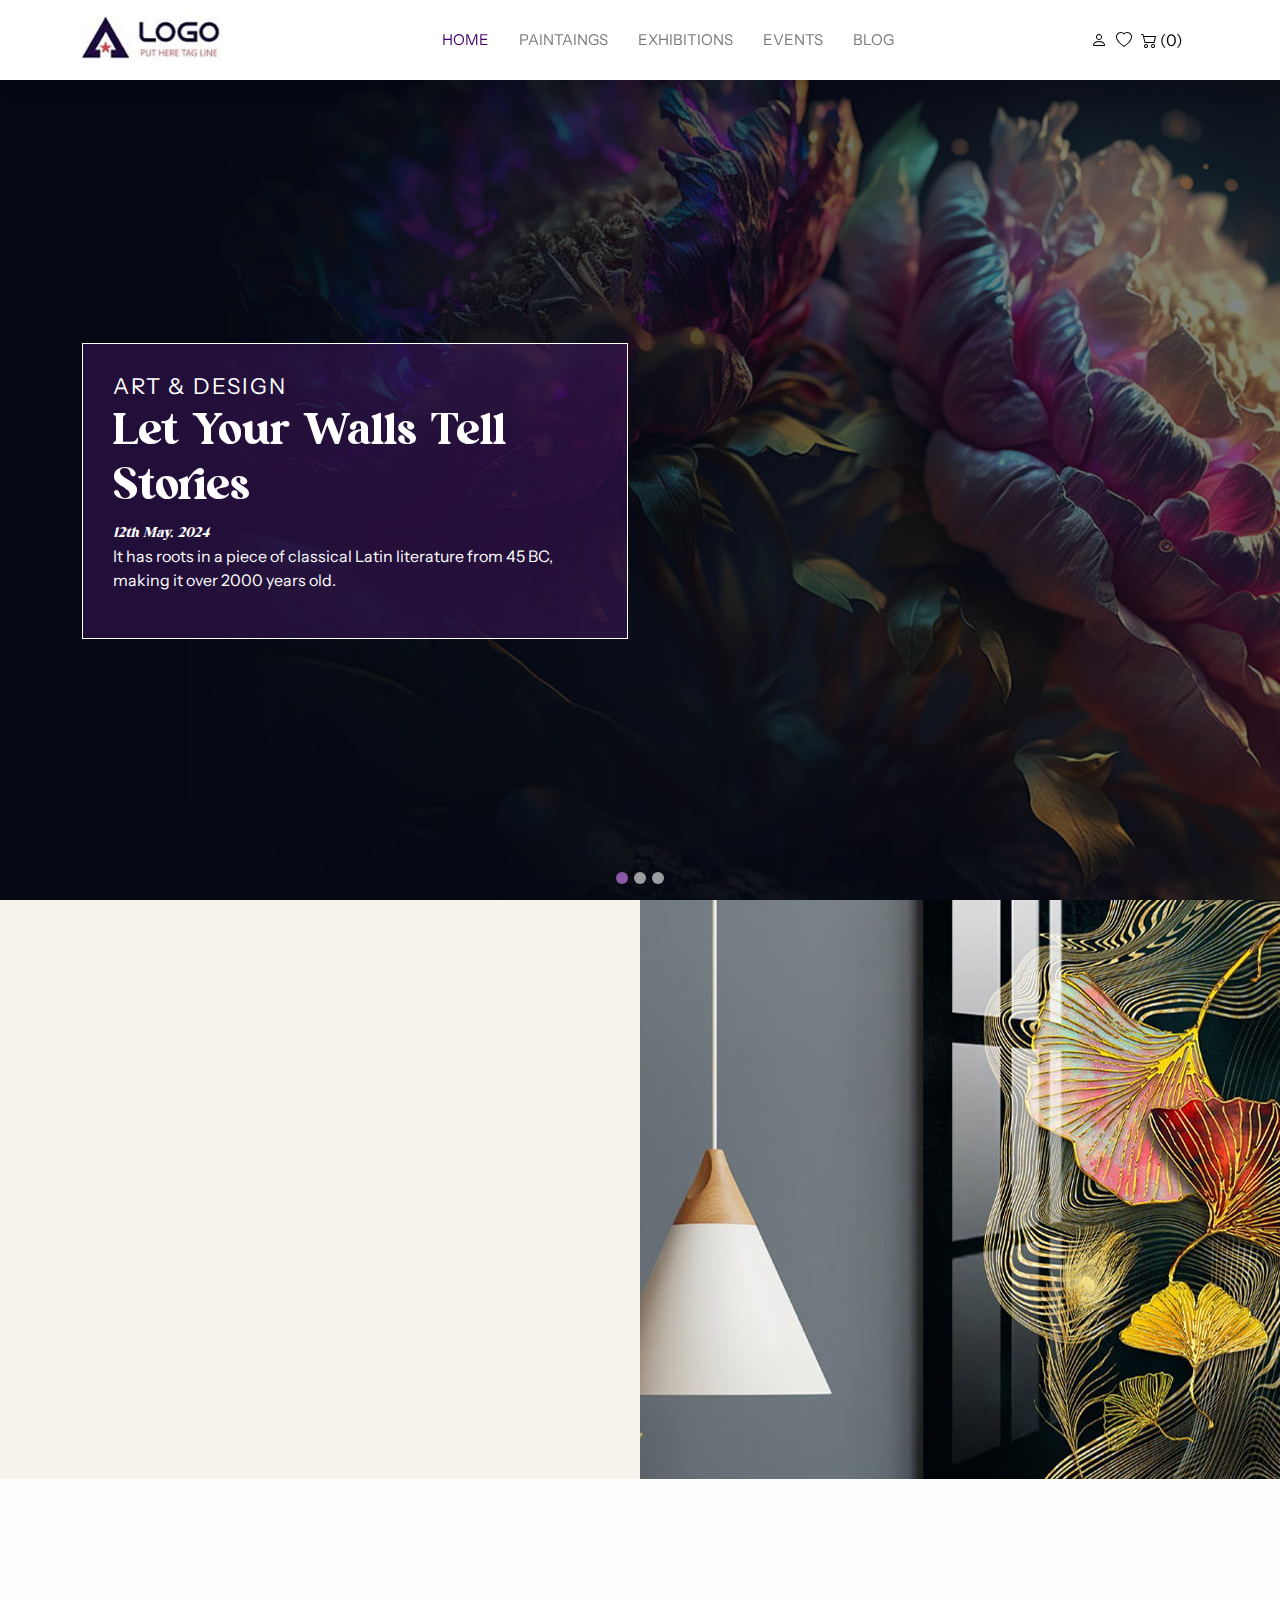
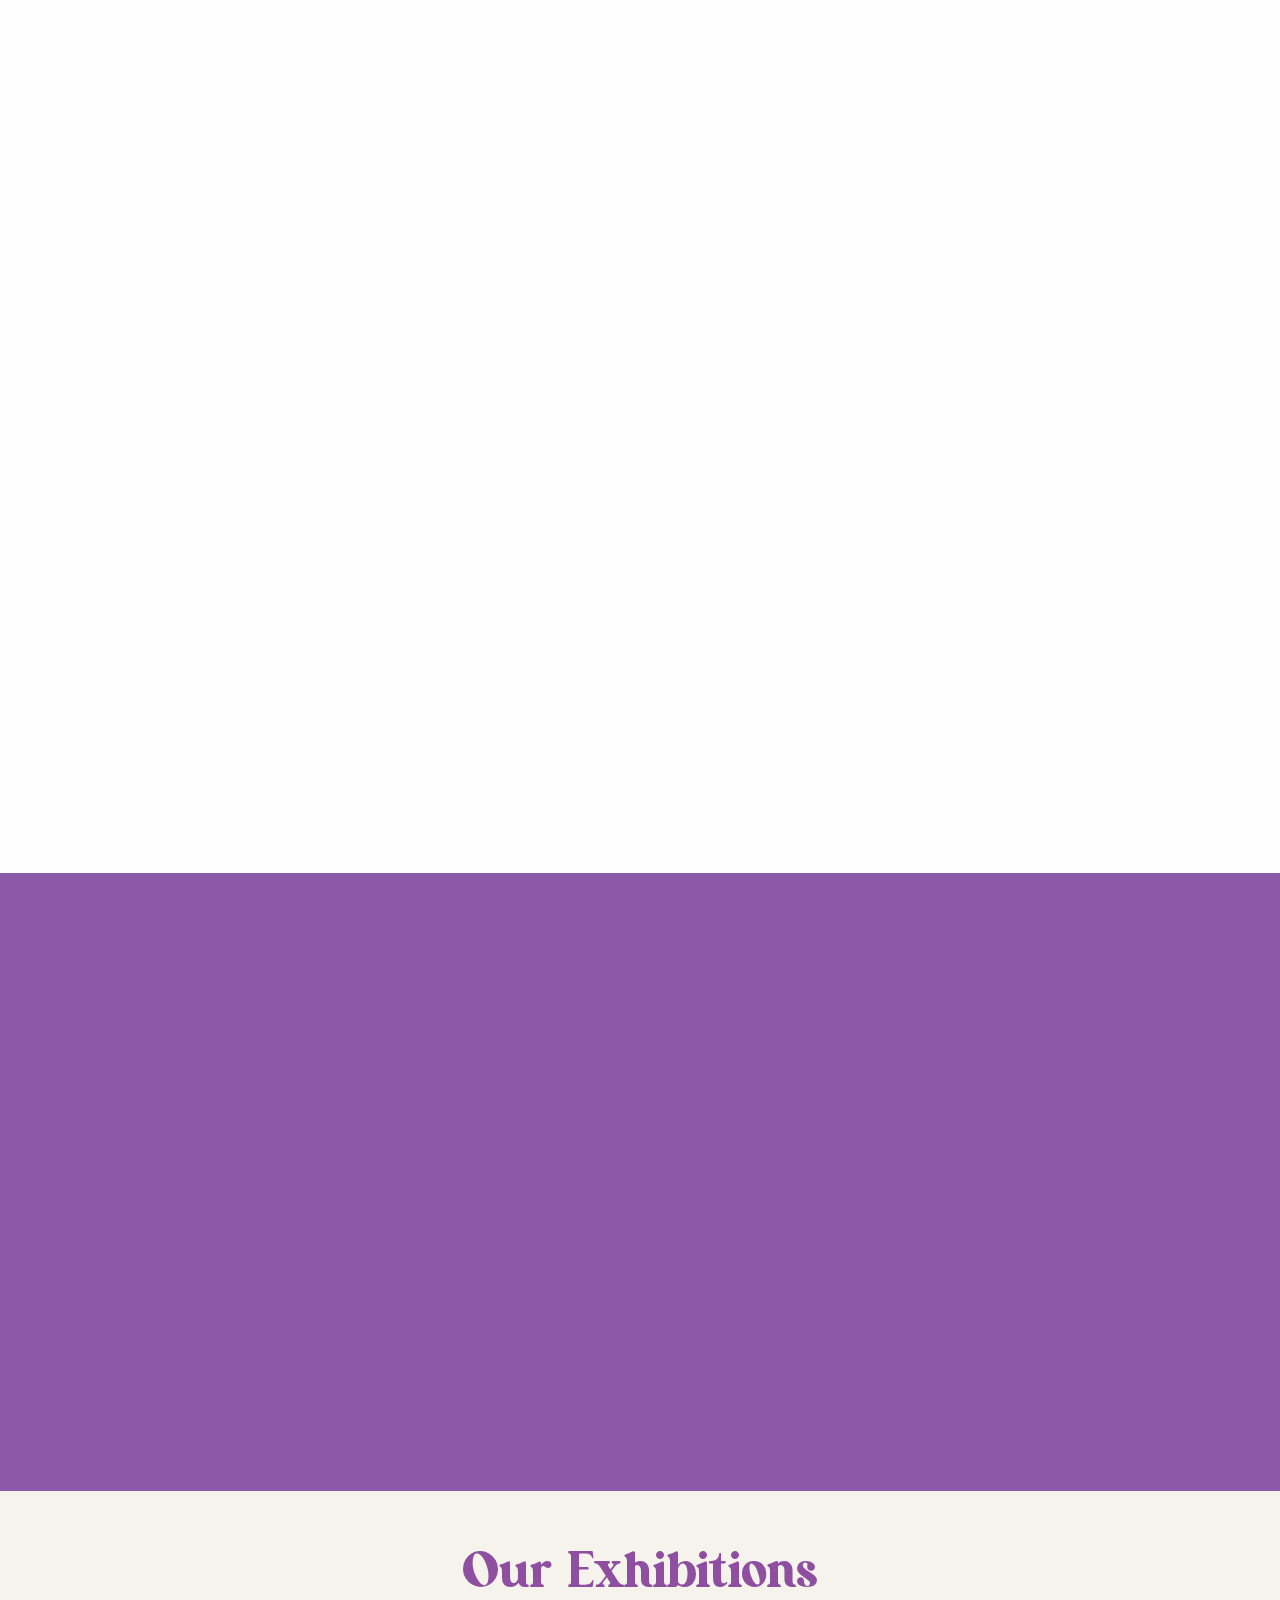
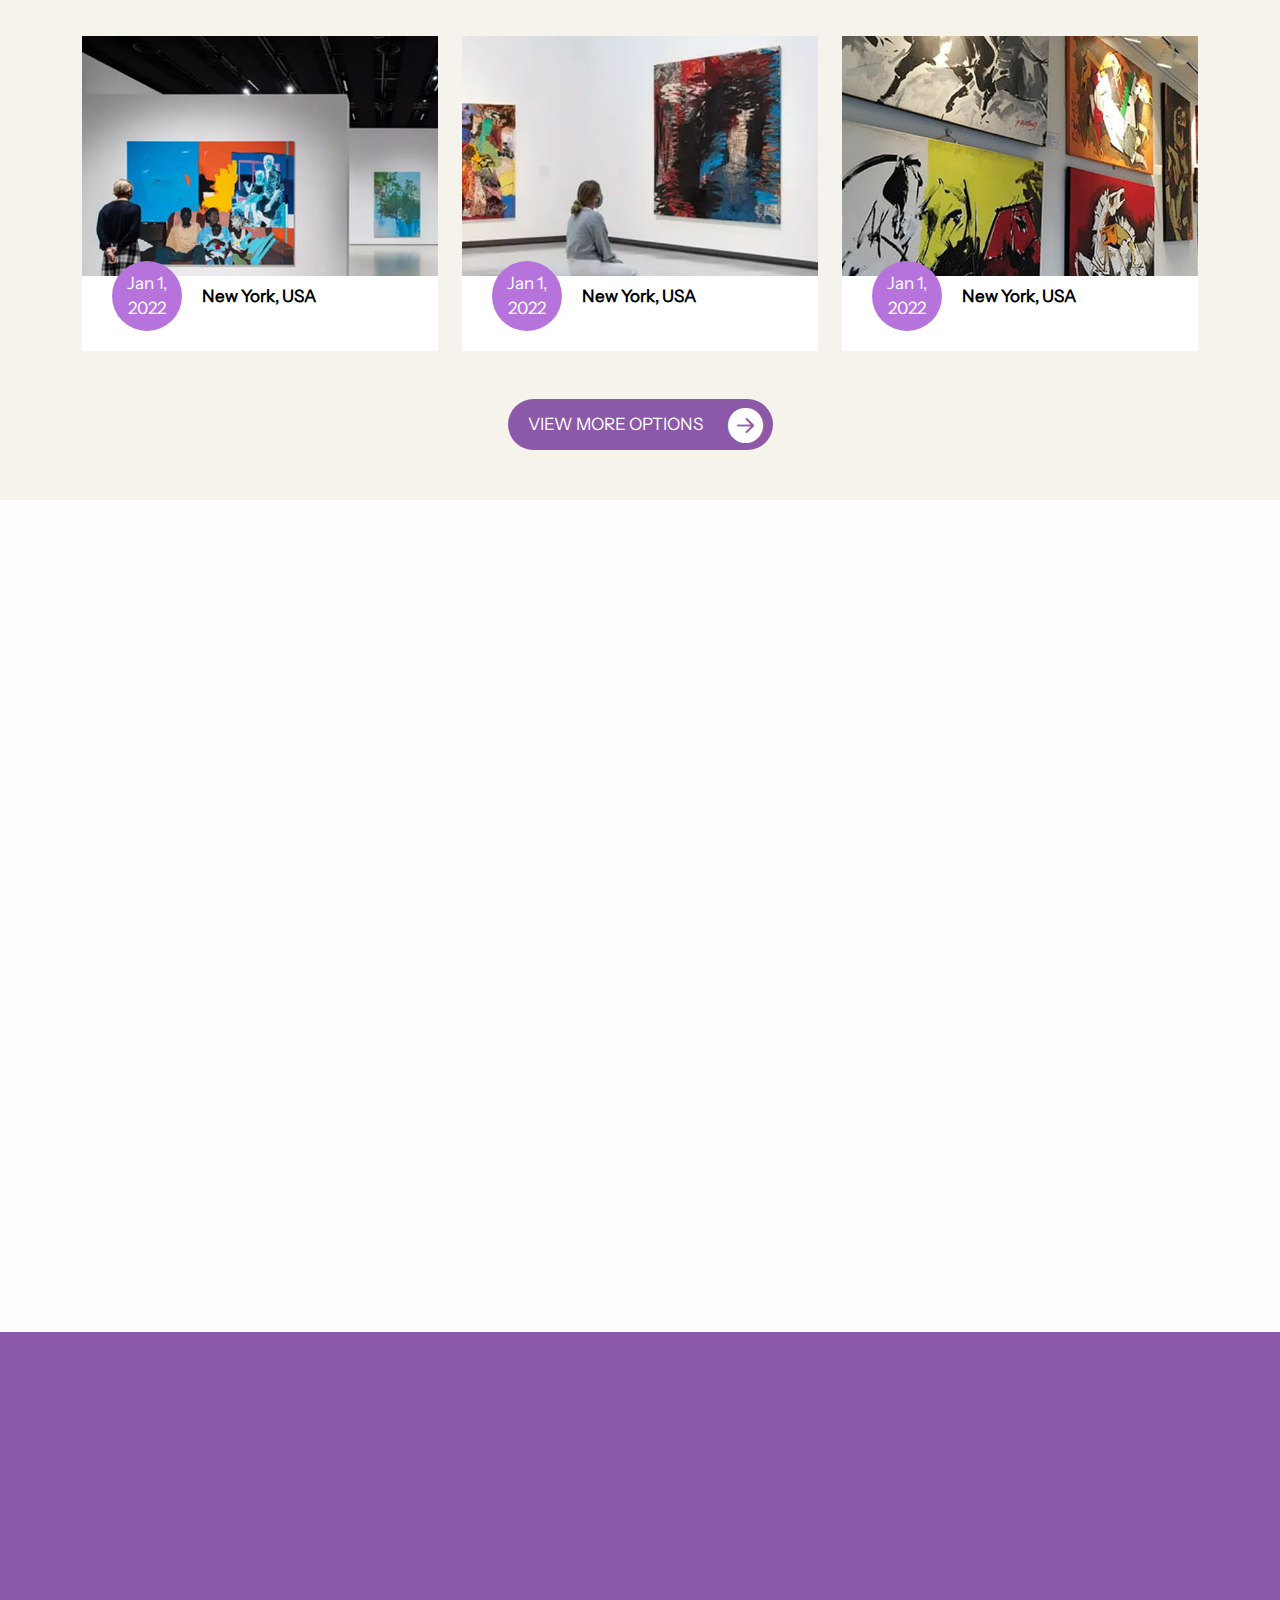
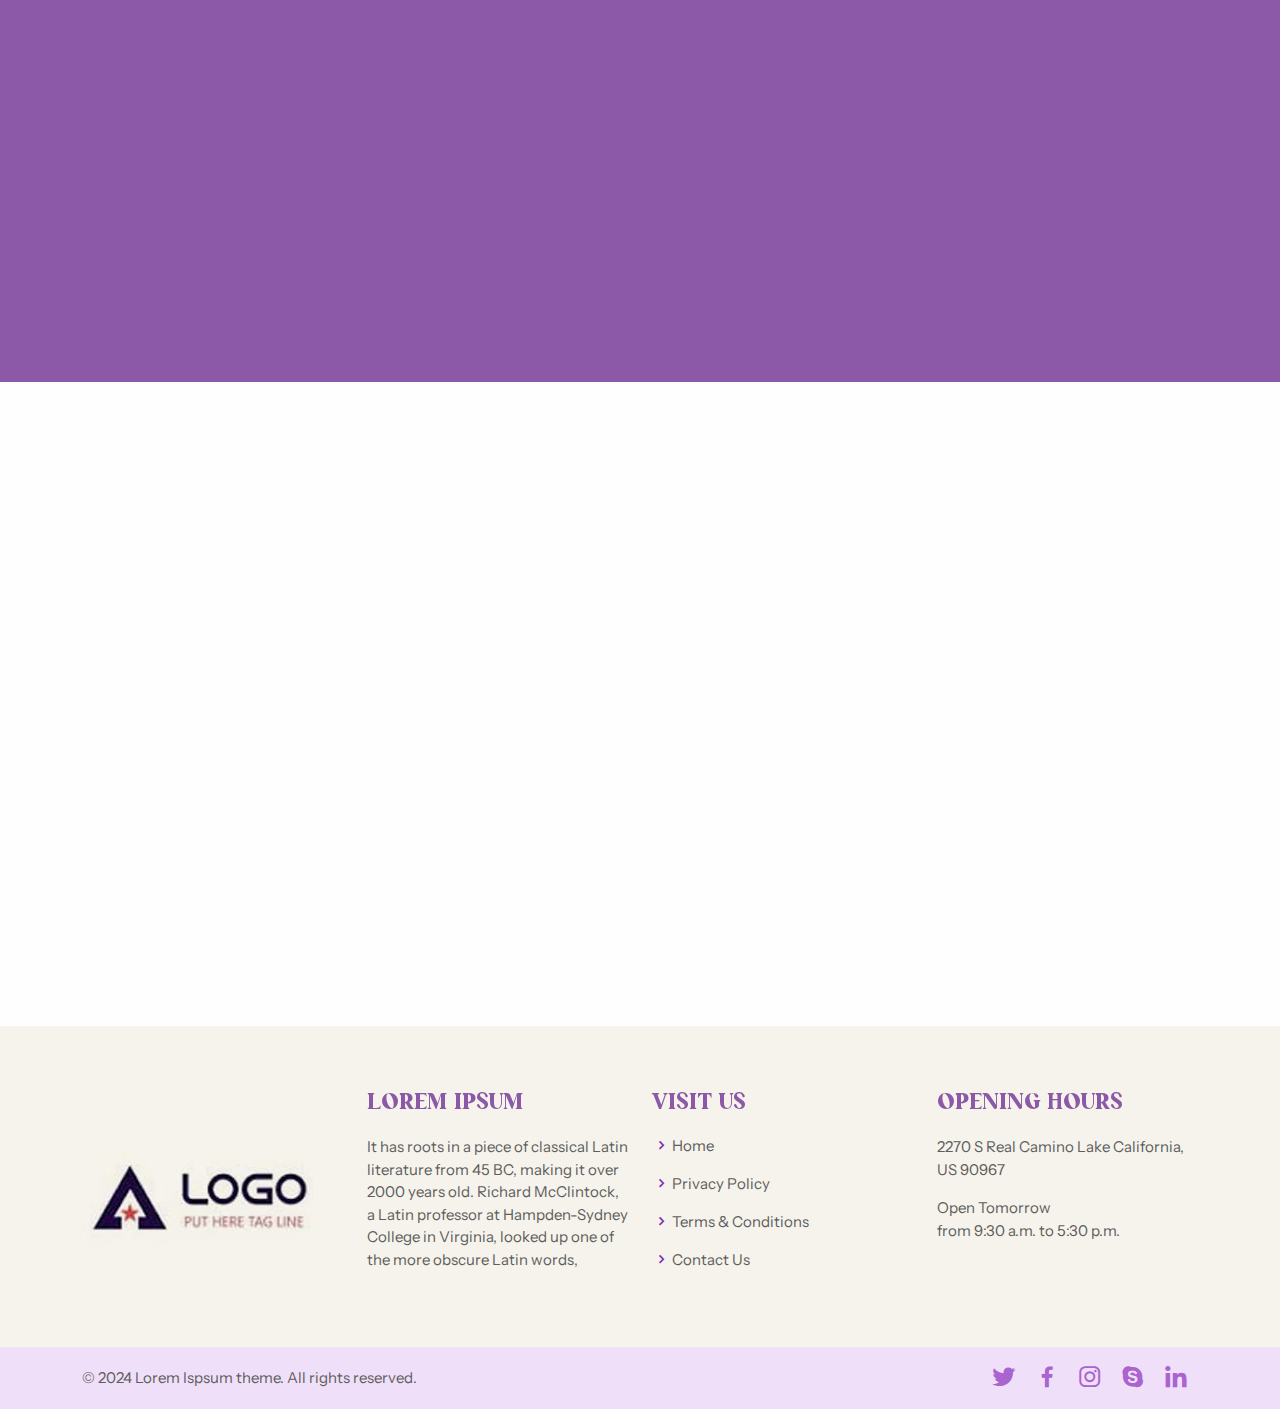
<file: index.html>
<!DOCTYPE html>
<html lang="en">

<head>
  <meta charset="utf-8">
  <meta content="width=device-width, initial-scale=1.0" name="viewport">

  <title>Index</title>
  <meta content="" name="description">
  <meta content="" name="keywords">

  <!-- Favicons -->
  <link href="assets/img/favicon.png" rel="icon">
  <link href="assets/img/apple-touch-icon.png" rel="apple-touch-icon">

  <!-- Google Fonts -->
  <link href="https://fonts.googleapis.com/css?family=Open+Sans:300,300i,400,400i,600,600i,700,700i|Raleway:300,300i,400,400i,500,500i,600,600i,700,700i|Poppins:300,300i,400,400i,500,500i,600,600i,700,700i" rel="stylesheet">

  <!-- Vendor CSS Files -->
  <link href="assets/vendor/animate.css/animate.min.css" rel="stylesheet">
  <link href="assets/vendor/aos/aos.css" rel="stylesheet">
  <link href="assets/vendor/bootstrap/css/bootstrap.min.css" rel="stylesheet">
  <link href="assets/vendor/bootstrap-icons/bootstrap-icons.css" rel="stylesheet">
  <link href="assets/vendor/boxicons/css/boxicons.min.css" rel="stylesheet">
  <link href="assets/vendor/remixicon/remixicon.css" rel="stylesheet">
  <link href="assets/vendor/swiper/swiper-bundle.min.css" rel="stylesheet">

  <!-- Template Main CSS File -->
  <link href="assets/css/style.css" rel="stylesheet">

  <!-- =======================================================
  * Template Name: Multi
  * Template URL: https://bootstrapmade.com/multi-responsive-bootstrap-template/
  * Updated: Mar 17 2024 with Bootstrap v5.3.3
  * Author: BootstrapMade.com
  * License: https://bootstrapmade.com/license/
  ======================================================== -->
</head>

<body>

  <!-- ======= Header ======= -->
  <header id="header" class="fixed-top">
    <div class="container d-flex justify-content-between align-items-center">

      <h1 class="logo me-auto me-lg-0"><a href="index.html"><img src="assets/img/logo.jpg"></a></h1>
      <!-- Uncomment below if you prefer to use an image logo -->
      <!-- <a href="index.html" class="logo"><img src="assets/img/logo.png" alt="" class="img-fluid"></a>-->

      <nav id="navbar" class="navbar order-last order-lg-0">
        <ul>
          <li><a class="active" href="#">Home</a></li>
  
          <li><a href="#">Paintaings</a></li>
          <li><a href="#">Exhibitions</a></li>
          <li><a href="#">Events</a></li>
          <li><a href="#">Blog</a></li>
        </ul>
        <i class="bi bi-list mobile-nav-toggle"></i>
      </nav><!-- .navbar -->

      <div class="header-icon-links">
        <a href="#" class="twitter"><i class="bi bi-person"></i></a>
        <a href="#" class="facebook"><i class="bi bi-heart"></i></a>
        <a href="#" class="instagram"><i class="bi bi-cart2"></i>  (0)</a>
   
      </div>

    </div>

  </header><!-- End Header -->

  <!-- ======= Hero Section ======= -->
  <section id="hero">
    <div id="heroCarousel" data-bs-interval="5000" class="carousel slide carousel-fade" data-bs-ride="carousel">

      <ol class="carousel-indicators" id="hero-carousel-indicators"></ol>

      <div class="carousel-inner" role="listbox">

        <!-- Slide 1 -->
        <div class="carousel-item active" style="background-image: url(assets/img/slide/slide-1.jpg)">
          <div class="carousel-container">
            <div class="container">
              <div class="row">
                <div class="col-md-6">
                  <div class="heroCarouselTextBox">
              <h3 class="animate__animated animate__fadeInDown">ART & Design</h3>
              <h2 class="animate__animated animate__fadeInDown ">Let Your Walls Tell Stories</h2>
              <p class="animate__animated animate__fadeInUp">
                <span class="fontAnthelion fst-italic d-block">12th May, 2024</span>
                It has roots in a piece of classical Latin literature from 45 BC, making it over 2000 years old. 
              </p>
            </div>
            </div>
            </div>
             </div>
          </div>
        </div>

        <!-- Slide 2 -->
        <div class="carousel-item " style="background-image: url(assets/img/slide/slide-2.jpg)">
          <div class="carousel-container">
            <div class="container">
              <div class="row">
                <div class="col-md-6">
                  <div class="heroCarouselTextBox">
              <h3 class="animate__animated animate__fadeInDown">ART & Design 2</h3>
              <h2 class="animate__animated animate__fadeInDown ">Let Your Walls Tell Stories</h2>
              <p class="animate__animated animate__fadeInUp">
                <span class="fontAnthelion fst-italic d-block">12th May, 2024</span>
                It has roots in a piece of classical Latin literature from 45 BC, making it over 2000 years old. 
              </p>
            </div>
            </div>
            </div>
             </div>
          </div>
        </div>

            <!-- Slide 2 -->
            <div class="carousel-item " style="background-image: url(assets/img/slide/slide-1.jpg)">
              <div class="carousel-container">
                <div class="container">
                  <div class="row">
                    <div class="col-md-6">
                      <div class="heroCarouselTextBox">
                  <h3 class="animate__animated animate__fadeInDown">ART & Design 3</h3>
                  <h2 class="animate__animated animate__fadeInDown ">Let Your Walls Tell Stories</h2>
                  <p class="animate__animated animate__fadeInUp">
                    <span class="fontAnthelion fst-italic d-block">12th May, 2024</span>
                    It has roots in a piece of classical Latin literature from 45 BC, making it over 2000 years old. 
                  </p>
                </div>
                </div>
                </div>
                 </div>
              </div>
            </div>

      </div>

      

    </div>
  </section><!-- End Hero -->

  <main id="main">

    <!-- ======= About Section ======= -->
    <section id="about" class="about" style="background-image: url('./assets/img/about-bg.jpg');">
      <div class="container" data-aos="fade-up">

    

        <div class="row content">
          <div class="col-lg-5">
            <div class="section-title pb-1">
              <h2>About Us</h2>
              <p>Art for Every one</p>
            </div>
            <p>
              <spna class="fst-italic fw-bold colorThemeFont" style="font-size: 20px;">Contrary to popular belief, Lorem Ipsum is not simply random text. It has roots in a piece of classical Latin literature from 45 BC, making it over 2000 years old. Richard McClintock, 
              </spna>    </p>
              <p>A Latin professor at Hampden-Sydney College in Virginia, looked up one of the more obscure Latin words, consectetur, from a Lorem Ipsum passage, and going through the cites of the word in classical literature, discovered the undoubtable source.</p>
              
              <a href="#" class="btnStyle mt-4">DICOVER OUR ARTIST<i class="bi bi-arrow-right-circle-fill"></i></a>
              
          </div>
          <div class="col-lg-7 pt-4 pt-lg-0">
            <img src="./assets/img/about-bg.jpg" alt="" class="img-fluid d-block d-md-none">
          </div>
        </div>

      </div>
    </section><!-- End About Section -->

    <!-- ======= tranding Section ======= -->
    <section id="tranding" class="tranding">
      <div class="container" data-aos="fade-up">
        <div class="section-title text-center ">
         
          <p>Trending Today</p>
        </div>
        <div class="row g-0">
<div class="col-md-6">
  <div class="row g-0">
    <div class="col-md-6">
      <div class="count-box-img">
        <div class="boxImg-ico"><a href="#"><img src="assets/img/ico2.png"></a>&nbsp;&nbsp;<a href="#"><img src="assets/img/ico1.png"></a></div>
         <img src="assets/img/tranding-1.jpg">
      </div>
    </div>

    <div class="col-md-6">
      <div class="count-box">
         
        <h3>ARCHITECTURE</h3>
        <p>Details: Lorem Ipsum Poster Lorem Ipsum
        </p>
        <p>Medium: Oil Paint
          Canvus Size: 40cmx40cm</p>
        <a href="#" class="btnStyle2">Add To Cart</a>
      </div>
    </div>
  </div>
</div>
   
        <div class="col-md-6">
        <div class="row g-0">
          <div class="col-md-6">
            <div class="count-box-img">
              <div class="boxImg-ico"><a href="#"><img src="assets/img/ico2.png"></a>&nbsp;&nbsp;<a href="#"><img src="assets/img/ico1.png"></a></div>
               <img src="assets/img/tranding-1.jpg">
            </div>
          </div>

          <div class="col-md-6 ">
            <div class="count-box">
               
              <h3>ARCHITECTURE</h3>
              <p>Details: Lorem Ipsum Poster Lorem Ipsum
              </p>
              <p>Medium: Oil Paint
                Canvus Size: 40cmx40cm</p>
              <a href="#" class="btnStyle2">Add To Cart</a>
            </div>
          </div>
          </div>
          </div>
          <div class="col-md-6">
          <div class="row g-0">
          <div class="col-md-6 order-2 order-md-1">
            <div class="count-box">
               
              <h3>ARCHITECTURE</h3>
              <p>Details: Lorem Ipsum Poster Lorem Ipsum
              </p>
              <p>Medium: Oil Paint
                Canvus Size: 40cmx40cm</p>
              <a href="#" class="btnStyle2">Add To Cart</a>
            </div>
          </div>
          <div class="col-md-6 order-1 order-md-2">
            <div class="count-box-img">
              <div class="boxImg-ico"><a href="#"><img src="assets/img/ico2.png"></a>&nbsp;&nbsp;<a href="#"><img src="assets/img/ico1.png"></a></div>
               <img src="assets/img/tranding-1.jpg">
            </div>
          </div>
          </div>
          </div>
          <div class="col-md-6">
            <div class="row g-0">
          <div class="col-md-6 order-2 order-md-1">
            <div class="count-box">
               
              <h3>ARCHITECTURE</h3>
              <p>Details: Lorem Ipsum Poster Lorem Ipsum
              </p>
              <p>Medium: Oil Paint
                Canvus Size: 40cmx40cm</p>
              <a href="#" class="btnStyle2">Add To Cart</a>
            </div>
          </div>
          <div class="col-md-6 order-1 order-md-2">
            <div class="count-box-img">
              <div class="boxImg-ico"><a href="#"><img src="assets/img/ico2.png"></a>&nbsp;&nbsp;<a href="#"><img src="assets/img/ico1.png"></a></div>
               <img src="assets/img/tranding-1.jpg">
            </div>
          </div>
          </div>
          </div>
          <div class="col-md-6">
            <div class="row g-0">
          <div class="col-md-6 ">
            <div class="count-box-img">
              <div class="boxImg-ico"><a href="#"><img src="assets/img/ico2.png"></a>&nbsp;&nbsp;<a href="#"><img src="assets/img/ico1.png"></a></div>
               <img src="assets/img/tranding-1.jpg">
            </div>
          </div>

          <div class="col-md-6 ">
            <div class="count-box">
               
              <h3>ARCHITECTURE</h3>
              <p>Details: Lorem Ipsum Poster Lorem Ipsum
              </p>
              <p>Medium: Oil Paint
                Canvus Size: 40cmx40cm</p>
              <a href="#" class="btnStyle2">Add To Cart</a>
            </div>
          </div>  
          </div>
          </div>
          <div class="col-md-6">
          <div class="row g-0">
          <div class="col-md-6">
            <div class="count-box-img">
              <div class="boxImg-ico"><a href="#"><img src="assets/img/ico2.png"></a>&nbsp;&nbsp;<a href="#"><img src="assets/img/ico1.png"></a></div>
               <img src="assets/img/tranding-1.jpg">
            </div>
          </div>

          <div class="col-md-6 ">
            <div class="count-box">
               
              <h3>ARCHITECTURE</h3>
              <p>Details: Lorem Ipsum Poster Lorem Ipsum
              </p>
              <p>Medium: Oil Paint
                Canvus Size: 40cmx40cm</p>
              <a href="#" class="btnStyle2">Add To Cart</a>
            </div>
          </div>
          </div>
          </div>

        </div>

      </div>
    </section><!-- End tranding Section -->

 
    <!-- ======= Services Section ======= -->
    <section id="services" class="services">
      <div class="container" data-aos="fade-up">

        <div class="section-title text-center">
          <h2>Discover</h2>
          <p>The World of <br> Paintings</p>
        </div>

        <div class="row">
          <div class="col-lg-4 col-md-6 d-flex align-items-stretch" data-aos="zoom-in" data-aos-delay="100">
            <div class="icon-box">
              <div class="icon"><img src="assets/img/ico4.png"></div>
              <h4>Contemporary Art</h4>
              <p>A Latin professor at Hampden-Sydney College in Virginia, looked up one</p>
            </div>
          </div>

          <div class="col-lg-4 col-md-6 d-flex align-items-stretch mt-4 mt-md-0" data-aos="zoom-in" data-aos-delay="200">
            <div class="icon-box">
              <div class="icon"><img src="assets/img/ico3.png"></div>
              <h4>Modernism</h4>
              <p>A Latin professor at Hampden-Sydney College in Virginia, looked up one</p>
            </div>
          </div>

          <div class="col-lg-4 col-md-6 d-flex align-items-stretch mt-4 mt-lg-0" data-aos="zoom-in" data-aos-delay="300">
            <div class="icon-box">
              <div class="icon"><img src="assets/img/ico5.png"></div>
              <h4>Post-Impressionism</h4>
              <p>A Latin professor at Hampden-Sydney College in Virginia, looked up one</p>
            </div>
          </div>

             

        </div>

      </div>
    </section><!-- End Services Section -->
<!------------exhibition-->
<section id="exhibitions-posts" class="exhibitions-posts">

  <div class="container">
    <div class="section-title text-center ">
         
      <p>Our Exhibitions</p>
    </div>
    <div class="row gy-4">

      <div class="col-lg-4">
        <article>

          <div class="post-img">
            <img src="assets/img/ex1.jpg" alt="" class="img-fluid">
          </div>

    
          <div class="d-flex align-items-center">
   

    
             <div class="post-meta">
       
                <time datetime="2022-01-01">Jan 1, 2022</time>
       
            </div>
            <h2 class="title">
              <a href="#">New York, USA</a>
            </h2>
          </div>

        </article>
      </div><!-- End post list item -->

      <div class="col-lg-4">
        <article>

          <div class="post-img">
            <img src="assets/img/ex2.jpg" alt="" class="img-fluid">
          </div>

    
          <div class="d-flex align-items-center">
   

    
             <div class="post-meta">
       
                <time datetime="2022-01-01">Jan 1, 2022</time>
       
            </div>
            <h2 class="title">
              <a href="#">New York, USA</a>
            </h2>
          </div>

        </article>
      </div><!-- End post list item -->

      <div class="col-lg-4">
        <article>

          <div class="post-img">
            <img src="assets/img/ex3.jpg" alt="" class="img-fluid">
          </div>

    
          <div class="d-flex align-items-center">
   

    
             <div class="post-meta">
       
                <time datetime="2022-01-01">Jan 1, 2022</time>
       
            </div>
            <h2 class="title">
              <a href="#">New York, USA</a>
            </h2>
          </div>

        </article>
      </div><!-- End post list item -->

   

    </div>
    <div class="text-center">
      <a href="#" class="btnStyle3 mt-5">VIEW MORE OPTIONS<i class="bi bi-arrow-right-circle-fill"></i></a>


    </div>
  </div>

</section>
<!--------Exhibition end-->
  <!-- ======= Ongoing Events Section ======= -->
  <section id="tranding" class="tranding">
    <div class="container" data-aos="fade-up">
      <div class="section-title text-center ">
       
        <p>Ongoing Events</p>
      </div>
      <div class="row g-0">
        <div class="col-md-6">
        <div class="row g-0 trandingRow">
          <div class="col-md-6  ">
            <div class="count-box-img">
                <img src="assets/img/tranding-1.jpg">
            </div>
          </div>
  
          <div class=" col-md-6  ">
            <div class="count-box">
               
              <h3>31st July</h3>
              <p>New York, USA</p>
              <p>A Latin professor at Hampden-Sydney College in Virginia, looked up one</p>
              <p>8:00 PM - 10:00 PM</p> 
            </div>
          </div>
        </div>        
      </div>
      <div class="col-md-6">
        <div class="row g-0 trandingRow">
          <div class="col-md-6  ">
            <div class="count-box-img">
                <img src="assets/img/tranding-1.jpg">
            </div>
          </div>
  
          <div class=" col-md-6  ">
            <div class="count-box">
               
              <h3>31st July</h3>
              <p>New York, USA</p>
              <p>A Latin professor at Hampden-Sydney College in Virginia, looked up one</p>
              <p>8:00 PM - 10:00 PM</p> 
            </div>
          </div>
        </div>        
      </div>

      <div class="col-md-6">
        <div class="row g-0 trandingRow">
          <div class=" col-md-6  order-2 order-md-1">
            <div class="count-box ">
               
              <h3>27st July</h3>
              <p>New York, USA</p>
              <p>A Latin professor at Hampden-Sydney College in Virginia, looked up one</p>
              <p>8:00 PM - 10:00 PM</p> 
            </div>
          </div>
          <div class="col-md-6  order-1 order-md-2">
            <div class="count-box-img">
                <img src="assets/img/tranding-1.jpg">
            </div>
          </div>
  
          
        </div>        
      </div>
      <div class="col-md-6">
        <div class="row g-0 trandingRow">
          <div class=" col-md-6  order-2 order-md-1">
            <div class="count-box">
               
              <h3>23st July</h3>
              <p>New York, USA</p>
              <p>A Latin professor at Hampden-Sydney College in Virginia, looked up one</p>
              <p>8:00 PM - 10:00 PM</p> 
            </div>
          </div>
          <div class="col-md-6  order-1 order-md-2">
            <div class="count-box-img">
                <img src="assets/img/tranding-1.jpg">
            </div>
          </div>
  
          
        </div>        
      </div>
      
 

      </div>
      <div class="text-center">
        <a href="#" class="btnStyle3 mt-5">VIEW MORE OPTIONS<i class="bi bi-arrow-right-circle-fill"></i></a>
  
  
      </div>

    </div>
  </section><!-- End Ongoing Events Section -->




    <!-- ======= Medium of Paintings Section ======= -->
    <section id="mediumPaintings" class="mediumPaintings">
      <div class="container" data-aos="fade-up">

        <div class="section-title text-center">
   
          <p>Medium of Paintings</p>
        </div>
        <div class="mediumTab">
        <div class="d-flex align-items-start">
          <div class="nav flex-column nav-pills me-3" id="v-pills-tab" role="tablist" aria-orientation="vertical">
            <button class="nav-link active" id="v-pills-home-tab" data-bs-toggle="pill" data-bs-target="#v-pills-home" type="button" role="tab" aria-controls="v-pills-home" aria-selected="true">Oil Paint</button>
            <button class="nav-link" id="v-pills-profile-tab" data-bs-toggle="pill" data-bs-target="#v-pills-profile" type="button" role="tab" aria-controls="v-pills-profile" aria-selected="false">Watercolor</button>
             <button class="nav-link" id="v-pills-messages-tab" data-bs-toggle="pill" data-bs-target="#v-pills-messages" type="button" role="tab" aria-controls="v-pills-messages" aria-selected="false">Pastel</button>
            <button class="nav-link" id="v-pills-settings-tab" data-bs-toggle="pill" data-bs-target="#v-pills-settings" type="button" role="tab" aria-controls="v-pills-settings" aria-selected="false">Mixed Media</button>
          </div>
          <div class="tab-content" id="v-pills-tabContent">
            <div class="tab-pane fade show active" id="v-pills-home" role="tabpanel" aria-labelledby="v-pills-home-tab" tabindex="0">
              <div class="row g-2">
                <div class="col-md-7">
                  <img src="assets/img/img-5.jpg" class="img-fluid" style="height: 100%;">

                </div>
                <div class="col-md-5">
                  <div class="row g-2">
                    <div class="col-12"> <img src="assets/img/img-6.jpg" class="img-fluid" style="height: 100%;"></div>
                    <div class="col-12"> <img src="assets/img/img-7.jpg" class="img-fluid" style="height: 100%;"></div>
                  </div>
                </div>
              </div>
              <div class="row align-items-center mt-3">
                <div class="col-md-7"><p class="m-0">It has roots in a piece of classical Latin literature from 45 BC, making it over 2000 years old. It has roots in a piece of classical Latin literature from 45 BC, making it over 2000 years old. It has roots in a piece of classical Latin literature from 45 BC, making it over 2000 years old. </p></div>
                <div class="col-md-5"><div class="text-center">
                  <a href="#" class="btnStyle">VIEW MORE OPTIONS<i class="bi bi-arrow-right-circle-fill"></i></a>
            
            
                </div>
          </div>
              </div>
              </div>
            <div class="tab-pane fade" id="v-pills-profile" role="tabpanel" aria-labelledby="v-pills-profile-tab" tabindex="0">
              <div class="row g-2">
                <div class="col-md-7">
                  <img src="assets/img/img-5A.jpg" class="img-fluid" style="height: 100%;">

                </div>
                <div class="col-md-5">
                  <div class="row g-2">
                    <div class="col-12"> <img src="assets/img/img-6.jpg" class="img-fluid" style="height: 100%;"></div>
                    <div class="col-12"> <img src="assets/img/img-7.jpg" class="img-fluid" style="height: 100%;"></div>
                  </div>
                </div>
              </div>
              <div class="row align-items-center mt-3">
                <div class="col-md-7"><p class="m-0">It has roots in a piece of classical Latin literature from 45 BC, making it over 2000 years old. It has roots in a piece of classical Latin literature from 45 BC, making it over 2000 years old. It has roots in a piece of classical Latin literature from 45 BC, making it over 2000 years old. </p></div>
                <div class="col-md-5"><div class="text-center">
                  <a href="#" class="btnStyle">VIEW MORE OPTIONS<i class="bi bi-arrow-right-circle-fill"></i></a>
            
            
                </div>
          </div>
              </div>

            </div>
             <div class="tab-pane fade" id="v-pills-messages" role="tabpanel" aria-labelledby="v-pills-messages-tab" tabindex="0">
              <div class="row g-2">
                <div class="col-md-7">
                  <img src="assets/img/img-5.jpg" class="img-fluid" style="height: 100%;">

                </div>
                <div class="col-md-5">
                  <div class="row g-2">
                    <div class="col-12"> <img src="assets/img/img-6.jpg" class="img-fluid" style="height: 100%;"></div>
                    <div class="col-12"> <img src="assets/img/img-7A.jpg" class="img-fluid" style="height: 100%;"></div>
                  </div>
                </div>
              </div>
              <div class="row align-items-center mt-3">
                <div class="col-md-7"><p class="m-0">It has roots in a piece of classical Latin literature from 45 BC, making it over 2000 years old. It has roots in a piece of classical Latin literature from 45 BC, making it over 2000 years old. It has roots in a piece of classical Latin literature from 45 BC, making it over 2000 years old. </p></div>
                <div class="col-md-5"><div class="text-center">
                  <a href="#" class="btnStyle">VIEW MORE OPTIONS<i class="bi bi-arrow-right-circle-fill"></i></a>
            
            
                </div>
          </div>
              </div>
             </div>
            <div class="tab-pane fade" id="v-pills-settings" role="tabpanel" aria-labelledby="v-pills-settings-tab" tabindex="0">
              <div class="row g-2">
                <div class="col-md-7">
                  <img src="assets/img/img-5A.jpg" class="img-fluid" style="height: 100%;">

                </div>
                <div class="col-md-5">
                  <div class="row g-2">
                    <div class="col-12"> <img src="assets/img/img-6.jpg" class="img-fluid" style="height: 100%;"></div>
                    <div class="col-12"> <img src="assets/img/img-7A.jpg" class="img-fluid" style="height: 100%;"></div>
                  </div>
                </div>
              </div>
              <div class="row align-items-center mt-3">
                <div class="col-md-7"><p class="m-0">It has roots in a piece of classical Latin literature from 45 BC, making it over 2000 years old. It has roots in a piece of classical Latin literature from 45 BC, making it over 2000 years old. It has roots in a piece of classical Latin literature from 45 BC, making it over 2000 years old. </p></div>
                <div class="col-md-5"><div class="text-center">
                  <a href="#" class="btnStyle">VIEW MORE OPTIONS<i class="bi bi-arrow-right-circle-fill"></i></a>
            
            
                </div>
          </div>
              </div>
            </div>
          </div>
        </div>
        </div>
        </div>
        </section>

    <!-- ======= Testimonials Section ======= -->

    <section id="testimonials" class="testimonials section-bg">
      <div class="container" data-aos="fade-up">

        <div class="section-title text-center">
 
          <p>Clients Testimonials</p>
        </div>

        <div class="testimonials-slider swiper" data-aos="fade-up" data-aos-delay="100">
          <div class="swiper-wrapper">

            <div class="swiper-slide">
              <div class="testimonial-item">
                <div class="rev pt-4"><i class="bi bi-star-fill"></i><i class="bi bi-star-fill"></i><i class="bi bi-star-fill"></i><i class="bi bi-star-fill"></i><i class="bi bi-star-fill"></i></div>
                <p>
               
                  Proin iaculis purus consequat sem cure digni ssim donec porttitora entum suscipit rhoncus. Accusantium quam, ultricies eget id, aliquam eget nibh et. Maecen aliquam, risus at semper.
                  
                </p>
                <img src="assets/img/testimonials/testimonials-1.jpg" class="testimonial-img" alt="">
                <h3>Saul Goodman</h3>
                <h4>Ceo &amp; Founder</h4>
              </div>
            </div><!-- End testimonial item -->

            <div class="swiper-slide">
              <div class="testimonial-item">
                <div class="rev pt-4"><i class="bi bi-star-fill"></i><i class="bi bi-star-fill"></i><i class="bi bi-star-fill"></i><i class="bi bi-star-fill"></i><i class="bi bi-star-fill"></i></div>

                <p>
                  Export tempor illum tamen malis malis eram quae irure esse labore quem cillum quid cillum eram malis quorum velit fore eram velit sunt aliqua noster fugiat irure amet legam anim culpa.
                </p>
                <img src="assets/img/testimonials/testimonials-2.jpg" class="testimonial-img" alt="">
                <h3>Sara Wilsson</h3>
                <h4>Designer</h4>
              </div>
            </div><!-- End testimonial item -->

            <div class="swiper-slide">
              <div class="testimonial-item">
                <div class="rev pt-4"><i class="bi bi-star-fill"></i><i class="bi bi-star-fill"></i><i class="bi bi-star-fill"></i><i class="bi bi-star-fill"></i><i class="bi bi-star-fill"></i></div>

                <p>
                  Enim nisi quem export duis labore cillum quae magna enim sint quorum nulla quem veniam duis minim tempor labore quem eram duis noster aute amet eram fore quis sint minim.
                </p>
                <img src="assets/img/testimonials/testimonials-3.jpg" class="testimonial-img" alt="">
                <h3>Jena Karlis</h3>
                <h4>Store Owner</h4>
              </div>
            </div><!-- End testimonial item -->

            <div class="swiper-slide">
              <div class="testimonial-item">
                <div class="rev pt-4"><i class="bi bi-star-fill"></i><i class="bi bi-star-fill"></i><i class="bi bi-star-fill"></i><i class="bi bi-star-fill"></i><i class="bi bi-star-fill"></i></div>

                <p>
                  Fugiat enim eram quae cillum dolore dolor amet nulla culpa multos export minim fugiat minim velit minim dolor enim duis veniam ipsum anim magna sunt elit fore quem dolore labore illum veniam.
                </p>
                <img src="assets/img/testimonials/testimonials-4.jpg" class="testimonial-img" alt="">
                <h3>Matt Brandon</h3>
                <h4>Freelancer</h4>
              </div>
            </div><!-- End testimonial item -->

            <div class="swiper-slide">
              <div class="testimonial-item">
                <div class="rev pt-4"><i class="bi bi-star-fill"></i><i class="bi bi-star-fill"></i><i class="bi bi-star-fill"></i><i class="bi bi-star-fill"></i><i class="bi bi-star-fill"></i></div>

                <p>
                  Quis quorum aliqua sint quem legam fore sunt eram irure aliqua veniam tempor noster veniam enim culpa labore duis sunt culpa nulla illum cillum fugiat legam esse veniam culpa fore nisi cillum quid.
                </p>
                <img src="assets/img/testimonials/testimonials-5.jpg" class="testimonial-img" alt="">
                <h3>John Larson</h3>
                <h4>Entrepreneur</h4>
              </div>
            </div><!-- End testimonial item -->

          </div>
          <div class="swiper-pagination"></div>
        </div>

      </div>
    </section><!-- End Testimonials Section -->

  
   
  </main><!-- End #main -->

  <!-- ======= Footer ======= -->
  <footer id="footer">
    <div class="footer-top">
      <div class="container">
        <div class="row align-items-center">

          <div class="col-md-3">
            <div class="">
             <img src="assets/img/f-logo.jpg" class="img-fluid">
             
            </div>
          </div>

          <div class="col-md-3 footer-links align-self-start">
            <h4>Lorem Ipsum</h4>
            <p>It has roots in a piece of classical Latin literature from 45 BC, making it over 2000 years old. Richard McClintock, a Latin professor at Hampden-Sydney College in Virginia, looked up one of the more obscure Latin words,</p>
            
          </div>

          <div class="col-md-3 footer-links align-self-start">
            <h4>Visit us</h4>
            <ul>
              <li><i class="bx bx-chevron-right"></i> <a href="#">Home</a></li>
              <li><i class="bx bx-chevron-right"></i> <a href="#">Privacy Policy</a></li>
              <li><i class="bx bx-chevron-right"></i> <a href="#">Terms & Conditions</a></li>
              <li><i class="bx bx-chevron-right"></i> <a href="#">Contact Us</a></li> 
            </ul>
          </div>

          <div class="col-md-3 align-self-start">
            <h4>Opening Hours</h4>
            <p>2270 S Real Camino Lake
              California, US 90967
            </p>
            <p> Open Tomorrow<br>
              from 9:30 a.m. to 5:30 p.m.</p>
         

          </div>

        </div>
      </div>
    </div>

    <div class="container">
      <div class="d-md-flex justify-content-between">
      <div class="copyright">
        &copy; 2024 Lorem Ispsum theme. All rights reserved.
      </div>
      <div class="social-links mt-3">
        <a href="#" class="twitter"><i class="bx bxl-twitter"></i></a>
        <a href="#" class="facebook"><i class="bx bxl-facebook"></i></a>
        <a href="#" class="instagram"><i class="bx bxl-instagram"></i></a>
        <a href="#" class="google-plus"><i class="bx bxl-skype"></i></a>
        <a href="#" class="linkedin"><i class="bx bxl-linkedin"></i></a>
      </div>
      </div>
    </div>
  </footer><!-- End Footer -->

  <div id="preloader"></div>
  <a href="#" class="back-to-top d-flex align-items-center justify-content-center"><i class="bi bi-arrow-up-short"></i></a>

  <!-- Vendor JS Files -->
  <script src="assets/vendor/aos/aos.js"></script>
  <script src="assets/vendor/bootstrap/js/bootstrap.bundle.min.js"></script>
  <script src="assets/vendor/swiper/swiper-bundle.min.js"></script>

  <!-- Template Main JS File -->
  <script src="assets/js/main.js"></script>

</body>

</html>
</file>
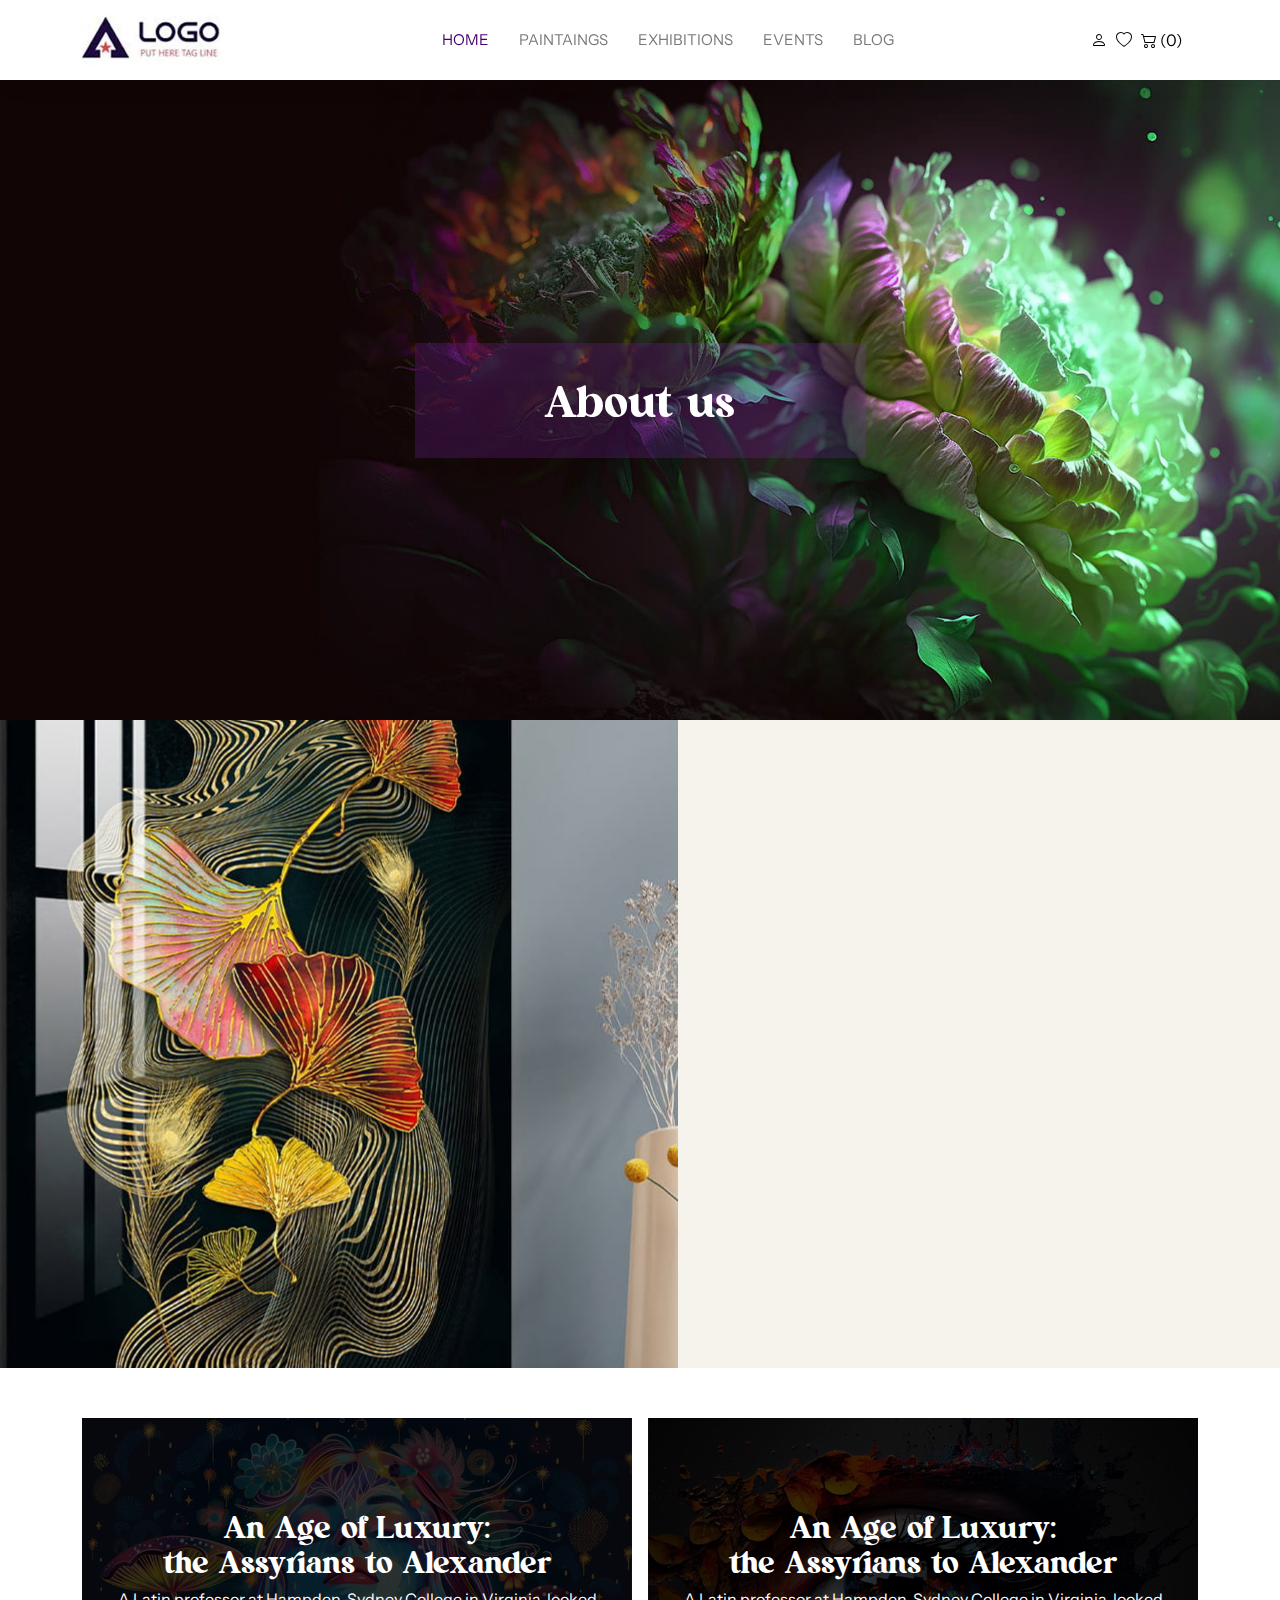
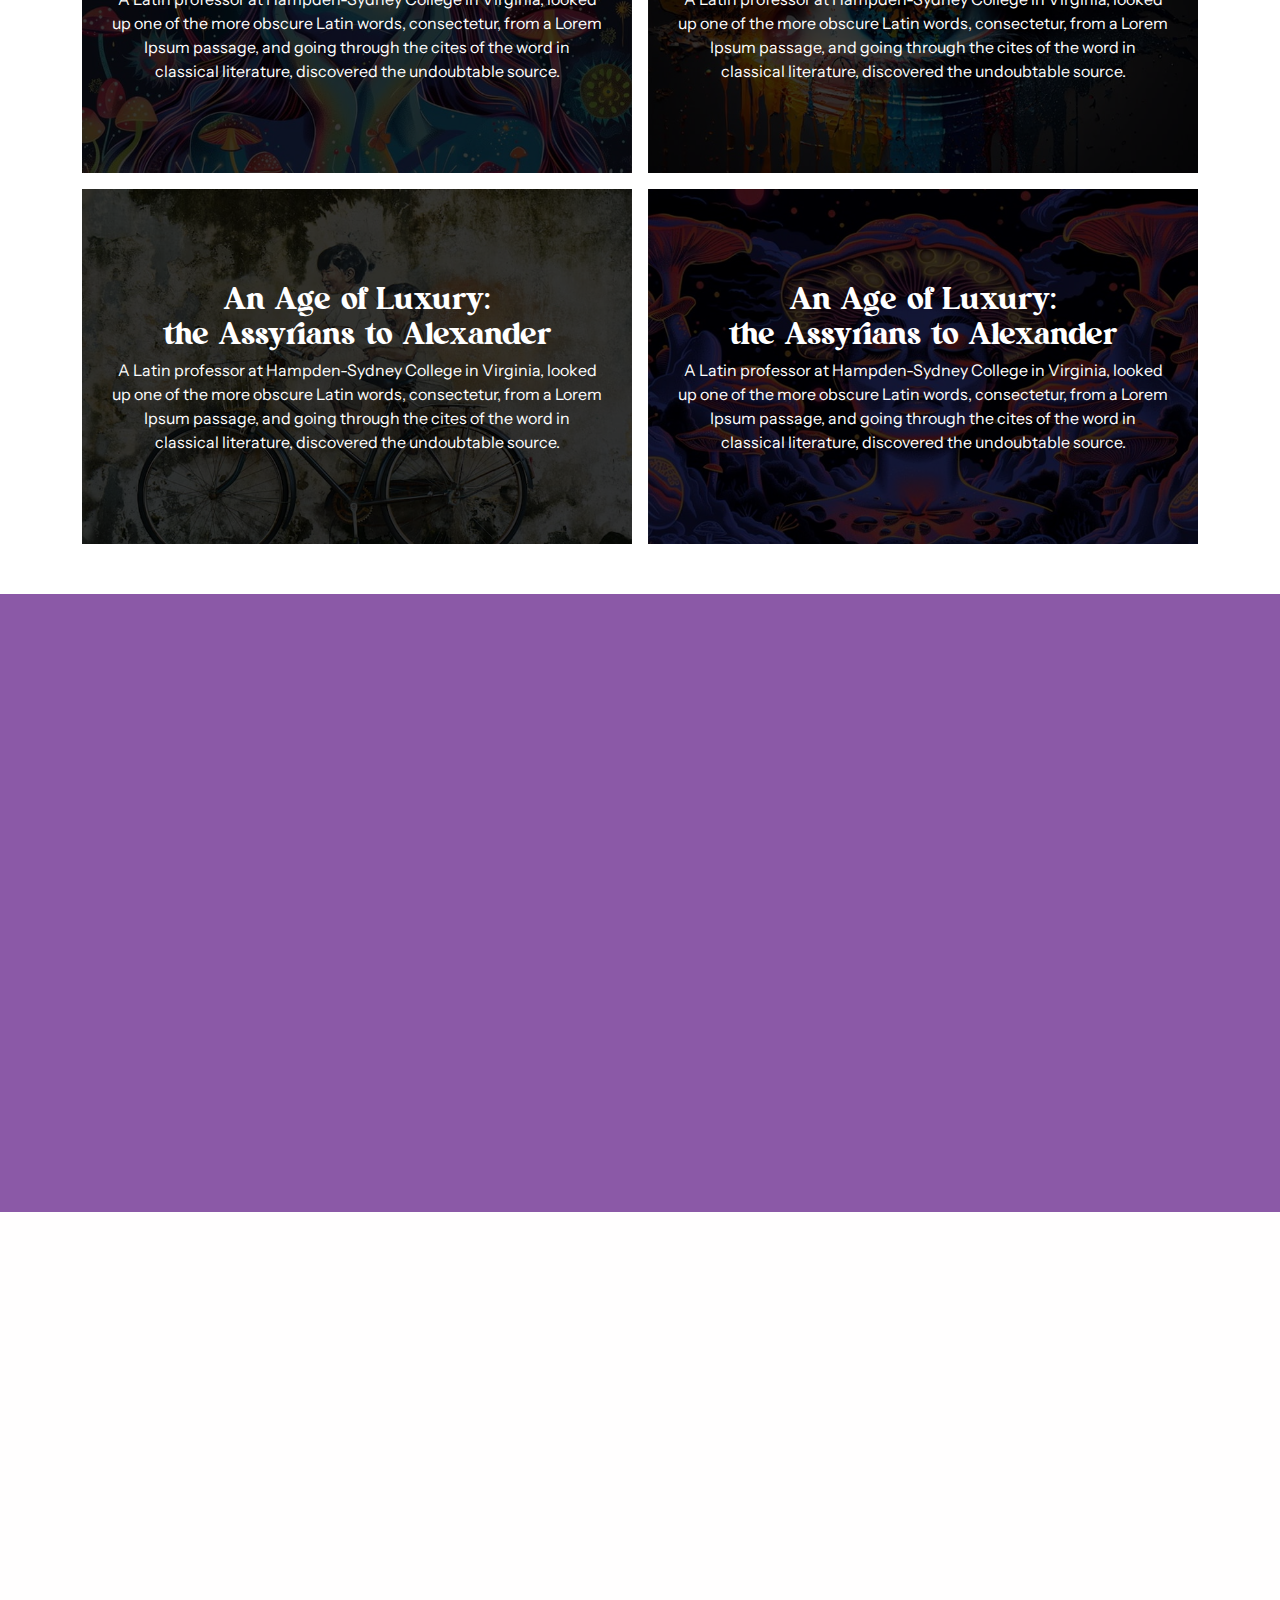
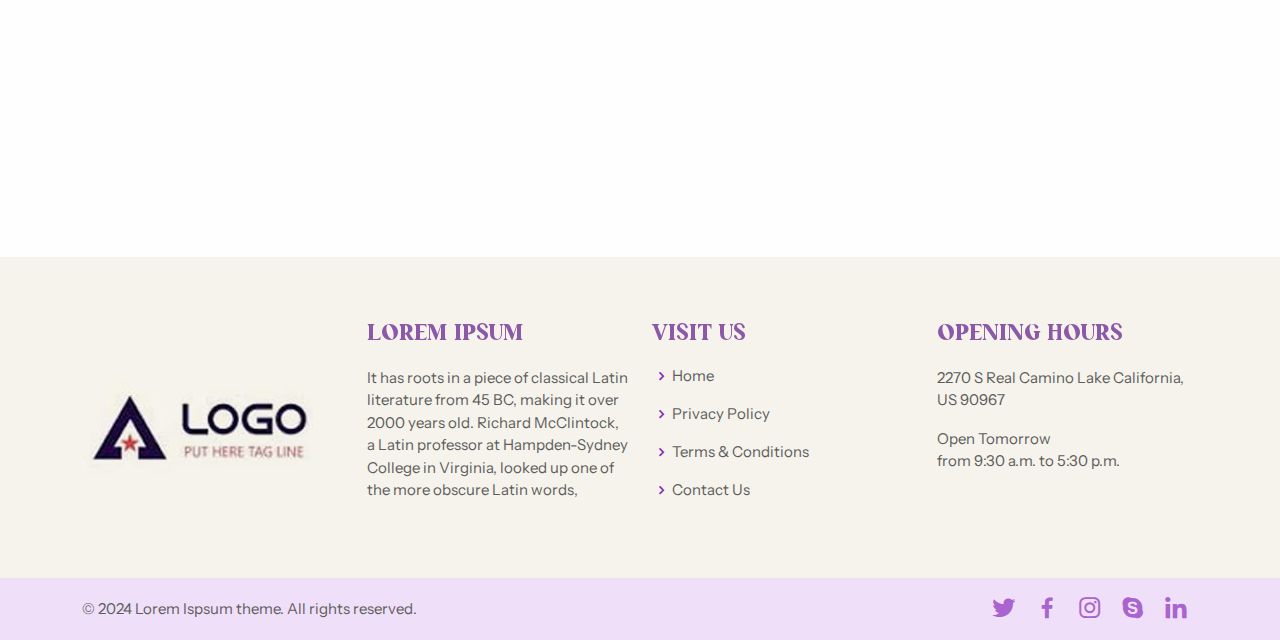
<file: aboutUs.html>
<!DOCTYPE html>
<html lang="en">

<head>
  <meta charset="utf-8">
  <meta content="width=device-width, initial-scale=1.0" name="viewport">

  <title>Index</title>
  <meta content="" name="description">
  <meta content="" name="keywords">

  <!-- Favicons -->
  <link href="assets/img/favicon.png" rel="icon">
  <link href="assets/img/apple-touch-icon.png" rel="apple-touch-icon">

  <!-- Google Fonts -->
  <link href="https://fonts.googleapis.com/css?family=Open+Sans:300,300i,400,400i,600,600i,700,700i|Raleway:300,300i,400,400i,500,500i,600,600i,700,700i|Poppins:300,300i,400,400i,500,500i,600,600i,700,700i" rel="stylesheet">

  <!-- Vendor CSS Files -->
  <link href="assets/vendor/animate.css/animate.min.css" rel="stylesheet">
  <link href="assets/vendor/aos/aos.css" rel="stylesheet">
  <link href="assets/vendor/bootstrap/css/bootstrap.min.css" rel="stylesheet">
  <link href="assets/vendor/bootstrap-icons/bootstrap-icons.css" rel="stylesheet">
  <link href="assets/vendor/boxicons/css/boxicons.min.css" rel="stylesheet">
  <link href="assets/vendor/remixicon/remixicon.css" rel="stylesheet">
  <link href="assets/vendor/swiper/swiper-bundle.min.css" rel="stylesheet">

  <!-- Template Main CSS File -->
  <link href="assets/css/style.css" rel="stylesheet">

  <!-- =======================================================
  * Template Name: Multi
  * Template URL: https://bootstrapmade.com/multi-responsive-bootstrap-template/
  * Updated: Mar 17 2024 with Bootstrap v5.3.3
  * Author: BootstrapMade.com
  * License: https://bootstrapmade.com/license/
  ======================================================== -->
</head>

<body>

  <!-- ======= Header ======= -->
  <header id="header" class="fixed-top">
    <div class="container d-flex justify-content-between align-items-center">

      <h1 class="logo me-auto me-lg-0"><a href="index.html"><img src="assets/img/logo.jpg"></a></h1>
      <!-- Uncomment below if you prefer to use an image logo -->
      <!-- <a href="index.html" class="logo"><img src="assets/img/logo.png" alt="" class="img-fluid"></a>-->

      <nav id="navbar" class="navbar order-last order-lg-0">
        <ul>
          <li><a class="active" href="#">Home</a></li>
  
          <li><a href="#">Paintaings</a></li>
          <li><a href="#">Exhibitions</a></li>
          <li><a href="#">Events</a></li>
          <li><a href="#">Blog</a></li>
        </ul>
        <i class="bi bi-list mobile-nav-toggle"></i>
      </nav><!-- .navbar -->

      <div class="header-icon-links">
        <a href="#" class="twitter"><i class="bi bi-person"></i></a>
        <a href="#" class="facebook"><i class="bi bi-heart"></i></a>
        <a href="#" class="instagram"><i class="bi bi-cart2"></i>  (0)</a>
   
      </div>

    </div>

  </header><!-- End Header -->

  <!-- ======= Hero Section ======= -->
  <section id="heroInner">
    <div class="innerHero" style="background-image: url(assets/img/slide/slide-2.jpg)">
      <div class="container">
        <div class="row justify-content-center align-items-center">
          <div class="col-md-5">
            <div class="innerHeroContent"><h1>About us</h1></div>
          </div>
        </div>
      </div>

    </div>
  </section><!-- End Hero -->

  <main id="main">

    <!-- ======= About Section ======= -->
    <section id="about" class="aboutInner" style="background-image: url('./assets/img/about-bg.jpg');">
      <div class="container" data-aos="fade-up">

    

        <div class="row content">
         
          <div class="col-lg-7 pt-4 pt-lg-0">
            <img src="./assets/img/about-bg.jpg" alt="" class="img-fluid d-block d-md-none">
          </div>
          <div class="col-lg-5">
            <div class="section-title pb-1">
              <h2>About Us</h2>
              <p>Art for Every one</p>
            </div>
            <p>
              <spna class="fst-italic fw-bold colorThemeFont" style="font-size: 20px;">Contrary to popular belief, Lorem Ipsum is not simply random text. It has roots in a piece of classical Latin literature from 45 BC, making it over 2000 years old. Richard McClintock, 
              </spna>    </p>
              <p>A Latin professor at Hampden-Sydney College in Virginia, looked up one of the more obscure Latin words, consectetur, from a Lorem Ipsum passage, and going through the cites of the word in classical literature, discovered the undoubtable source.<br><br>

                A Latin professor at Hampden-Sydney College in Virginia, looked up one of the more obscure Latin words, consectetur, from a Lorem Ipsum passage, and going through the cites of the word in classical literature, discovered the undoubtable source.</p>
              
              
          </div>
        </div>

      </div>
    </section><!-- End About Section -->
<section class="ageOfLuxury">
  <div class="container">
    <div class="row g-3">
      <div class="col-md-6">
        <div class="imageBox">
          <img src="./assets/img/age1.jpg" alt="" class="img-fluid">
          <div class="imageBoxContent">
            <div><h3>An Age of Luxury: <br>
              the Assyrians to Alexander</h3>
            <p>A Latin professor at Hampden-Sydney College in Virginia, looked up one of the more obscure Latin words, consectetur, from a Lorem Ipsum passage, and going through the cites of the word in classical literature, discovered the undoubtable source.
              </p>
            </div>
          </div>
        </div>
      </div>
      <div class="col-md-6">
        <div class="imageBox">
          <img src="./assets/img/age2.jpg" alt="" class="img-fluid">
          <div class="imageBoxContent">
            <div><h3>An Age of Luxury: <br>
              the Assyrians to Alexander</h3>
            <p>A Latin professor at Hampden-Sydney College in Virginia, looked up one of the more obscure Latin words, consectetur, from a Lorem Ipsum passage, and going through the cites of the word in classical literature, discovered the undoubtable source.
              </p>
            </div>
          </div>
        </div>
      </div>
      <div class="col-md-6">
        <div class="imageBox">
          <img src="./assets/img/age3.jpg" alt="" class="img-fluid">
          <div class="imageBoxContent">
            <div><h3>An Age of Luxury: <br>
              the Assyrians to Alexander</h3>
            <p>A Latin professor at Hampden-Sydney College in Virginia, looked up one of the more obscure Latin words, consectetur, from a Lorem Ipsum passage, and going through the cites of the word in classical literature, discovered the undoubtable source.
              </p>
            </div>
          </div>
        </div>
      </div>
      <div class="col-md-6">
        <div class="imageBox">
          <img src="./assets/img/age4.jpg" alt="" class="img-fluid">
          <div class="imageBoxContent">
            <div><h3>An Age of Luxury: <br>
              the Assyrians to Alexander</h3>
            <p>A Latin professor at Hampden-Sydney College in Virginia, looked up one of the more obscure Latin words, consectetur, from a Lorem Ipsum passage, and going through the cites of the word in classical literature, discovered the undoubtable source.
              </p>
            </div>
          </div>
        </div>
      </div>
    </div>

  </div>
</section>
    
 
    <!-- ======= Services Section ======= -->
    <section id="services" class="services">
      <div class="container" data-aos="fade-up">

        <div class="section-title text-center">
          <h2>Discover</h2>
          <p>The World of <br> Paintings</p>
        </div>

        <div class="row">
          <div class="col-lg-4 col-md-6 d-flex align-items-stretch" data-aos="zoom-in" data-aos-delay="100">
            <div class="icon-box">
              <div class="icon"><img src="assets/img/ico4.png"></div>
              <h4>Contemporary Art</h4>
              <p>A Latin professor at Hampden-Sydney College in Virginia, looked up one</p>
            </div>
          </div>

          <div class="col-lg-4 col-md-6 d-flex align-items-stretch mt-4 mt-md-0" data-aos="zoom-in" data-aos-delay="200">
            <div class="icon-box">
              <div class="icon"><img src="assets/img/ico3.png"></div>
              <h4>Modernism</h4>
              <p>A Latin professor at Hampden-Sydney College in Virginia, looked up one</p>
            </div>
          </div>

          <div class="col-lg-4 col-md-6 d-flex align-items-stretch mt-4 mt-lg-0" data-aos="zoom-in" data-aos-delay="300">
            <div class="icon-box">
              <div class="icon"><img src="assets/img/ico5.png"></div>
              <h4>Post-Impressionism</h4>
              <p>A Latin professor at Hampden-Sydney College in Virginia, looked up one</p>
            </div>
          </div>

             

        </div>

      </div>
    </section><!-- End Services Section -->
  


 
    <!-- ======= Testimonials Section ======= -->

    <section id="testimonials" class="testimonials section-bg">
      <div class="container" data-aos="fade-up">

        <div class="section-title text-center">
 
          <p>Clients Testimonials</p>
        </div>

        <div class="testimonials-slider swiper" data-aos="fade-up" data-aos-delay="100">
          <div class="swiper-wrapper">

            <div class="swiper-slide">
              <div class="testimonial-item">
                <div class="rev pt-4"><i class="bi bi-star-fill"></i><i class="bi bi-star-fill"></i><i class="bi bi-star-fill"></i><i class="bi bi-star-fill"></i><i class="bi bi-star-fill"></i></div>
                <p>
               
                  Proin iaculis purus consequat sem cure digni ssim donec porttitora entum suscipit rhoncus. Accusantium quam, ultricies eget id, aliquam eget nibh et. Maecen aliquam, risus at semper.
                  
                </p>
                <img src="assets/img/testimonials/testimonials-1.jpg" class="testimonial-img" alt="">
                <h3>Saul Goodman</h3>
                <h4>Ceo &amp; Founder</h4>
              </div>
            </div><!-- End testimonial item -->

            <div class="swiper-slide">
              <div class="testimonial-item">
                <div class="rev pt-4"><i class="bi bi-star-fill"></i><i class="bi bi-star-fill"></i><i class="bi bi-star-fill"></i><i class="bi bi-star-fill"></i><i class="bi bi-star-fill"></i></div>

                <p>
                  Export tempor illum tamen malis malis eram quae irure esse labore quem cillum quid cillum eram malis quorum velit fore eram velit sunt aliqua noster fugiat irure amet legam anim culpa.
                </p>
                <img src="assets/img/testimonials/testimonials-2.jpg" class="testimonial-img" alt="">
                <h3>Sara Wilsson</h3>
                <h4>Designer</h4>
              </div>
            </div><!-- End testimonial item -->

            <div class="swiper-slide">
              <div class="testimonial-item">
                <div class="rev pt-4"><i class="bi bi-star-fill"></i><i class="bi bi-star-fill"></i><i class="bi bi-star-fill"></i><i class="bi bi-star-fill"></i><i class="bi bi-star-fill"></i></div>

                <p>
                  Enim nisi quem export duis labore cillum quae magna enim sint quorum nulla quem veniam duis minim tempor labore quem eram duis noster aute amet eram fore quis sint minim.
                </p>
                <img src="assets/img/testimonials/testimonials-3.jpg" class="testimonial-img" alt="">
                <h3>Jena Karlis</h3>
                <h4>Store Owner</h4>
              </div>
            </div><!-- End testimonial item -->

            <div class="swiper-slide">
              <div class="testimonial-item">
                <div class="rev pt-4"><i class="bi bi-star-fill"></i><i class="bi bi-star-fill"></i><i class="bi bi-star-fill"></i><i class="bi bi-star-fill"></i><i class="bi bi-star-fill"></i></div>

                <p>
                  Fugiat enim eram quae cillum dolore dolor amet nulla culpa multos export minim fugiat minim velit minim dolor enim duis veniam ipsum anim magna sunt elit fore quem dolore labore illum veniam.
                </p>
                <img src="assets/img/testimonials/testimonials-4.jpg" class="testimonial-img" alt="">
                <h3>Matt Brandon</h3>
                <h4>Freelancer</h4>
              </div>
            </div><!-- End testimonial item -->

            <div class="swiper-slide">
              <div class="testimonial-item">
                <div class="rev pt-4"><i class="bi bi-star-fill"></i><i class="bi bi-star-fill"></i><i class="bi bi-star-fill"></i><i class="bi bi-star-fill"></i><i class="bi bi-star-fill"></i></div>

                <p>
                  Quis quorum aliqua sint quem legam fore sunt eram irure aliqua veniam tempor noster veniam enim culpa labore duis sunt culpa nulla illum cillum fugiat legam esse veniam culpa fore nisi cillum quid.
                </p>
                <img src="assets/img/testimonials/testimonials-5.jpg" class="testimonial-img" alt="">
                <h3>John Larson</h3>
                <h4>Entrepreneur</h4>
              </div>
            </div><!-- End testimonial item -->

          </div>
          <div class="swiper-pagination"></div>
        </div>

      </div>
    </section><!-- End Testimonials Section -->

  
   
  </main><!-- End #main -->

  <!-- ======= Footer ======= -->
  <footer id="footer">
    <div class="footer-top">
      <div class="container">
        <div class="row align-items-center">

          <div class="col-md-3">
            <div class="">
             <img src="assets/img/f-logo.jpg" class="img-fluid">
             
            </div>
          </div>

          <div class="col-md-3 footer-links align-self-start">
            <h4>Lorem Ipsum</h4>
            <p>It has roots in a piece of classical Latin literature from 45 BC, making it over 2000 years old. Richard McClintock, a Latin professor at Hampden-Sydney College in Virginia, looked up one of the more obscure Latin words,</p>
            
          </div>

          <div class="col-md-3 footer-links align-self-start">
            <h4>Visit us</h4>
            <ul>
              <li><i class="bx bx-chevron-right"></i> <a href="#">Home</a></li>
              <li><i class="bx bx-chevron-right"></i> <a href="#">Privacy Policy</a></li>
              <li><i class="bx bx-chevron-right"></i> <a href="#">Terms & Conditions</a></li>
              <li><i class="bx bx-chevron-right"></i> <a href="#">Contact Us</a></li> 
            </ul>
          </div>

          <div class="col-md-3 align-self-start">
            <h4>Opening Hours</h4>
            <p>2270 S Real Camino Lake
              California, US 90967
            </p>
            <p> Open Tomorrow<br>
              from 9:30 a.m. to 5:30 p.m.</p>
         

          </div>

        </div>
      </div>
    </div>

    <div class="container">
      <div class="d-md-flex justify-content-between">
      <div class="copyright">
        &copy; 2024 Lorem Ispsum theme. All rights reserved.
      </div>
      <div class="social-links mt-3">
        <a href="#" class="twitter"><i class="bx bxl-twitter"></i></a>
        <a href="#" class="facebook"><i class="bx bxl-facebook"></i></a>
        <a href="#" class="instagram"><i class="bx bxl-instagram"></i></a>
        <a href="#" class="google-plus"><i class="bx bxl-skype"></i></a>
        <a href="#" class="linkedin"><i class="bx bxl-linkedin"></i></a>
      </div>
      </div>
    </div>
  </footer><!-- End Footer -->

  <div id="preloader"></div>
  <a href="#" class="back-to-top d-flex align-items-center justify-content-center"><i class="bi bi-arrow-up-short"></i></a>

  <!-- Vendor JS Files -->
  <script src="assets/vendor/aos/aos.js"></script>
  <script src="assets/vendor/bootstrap/js/bootstrap.bundle.min.js"></script>
  <script src="assets/vendor/swiper/swiper-bundle.min.js"></script>

  <!-- Template Main JS File -->
  <script src="assets/js/main.js"></script>

</body>

</html>
</file>
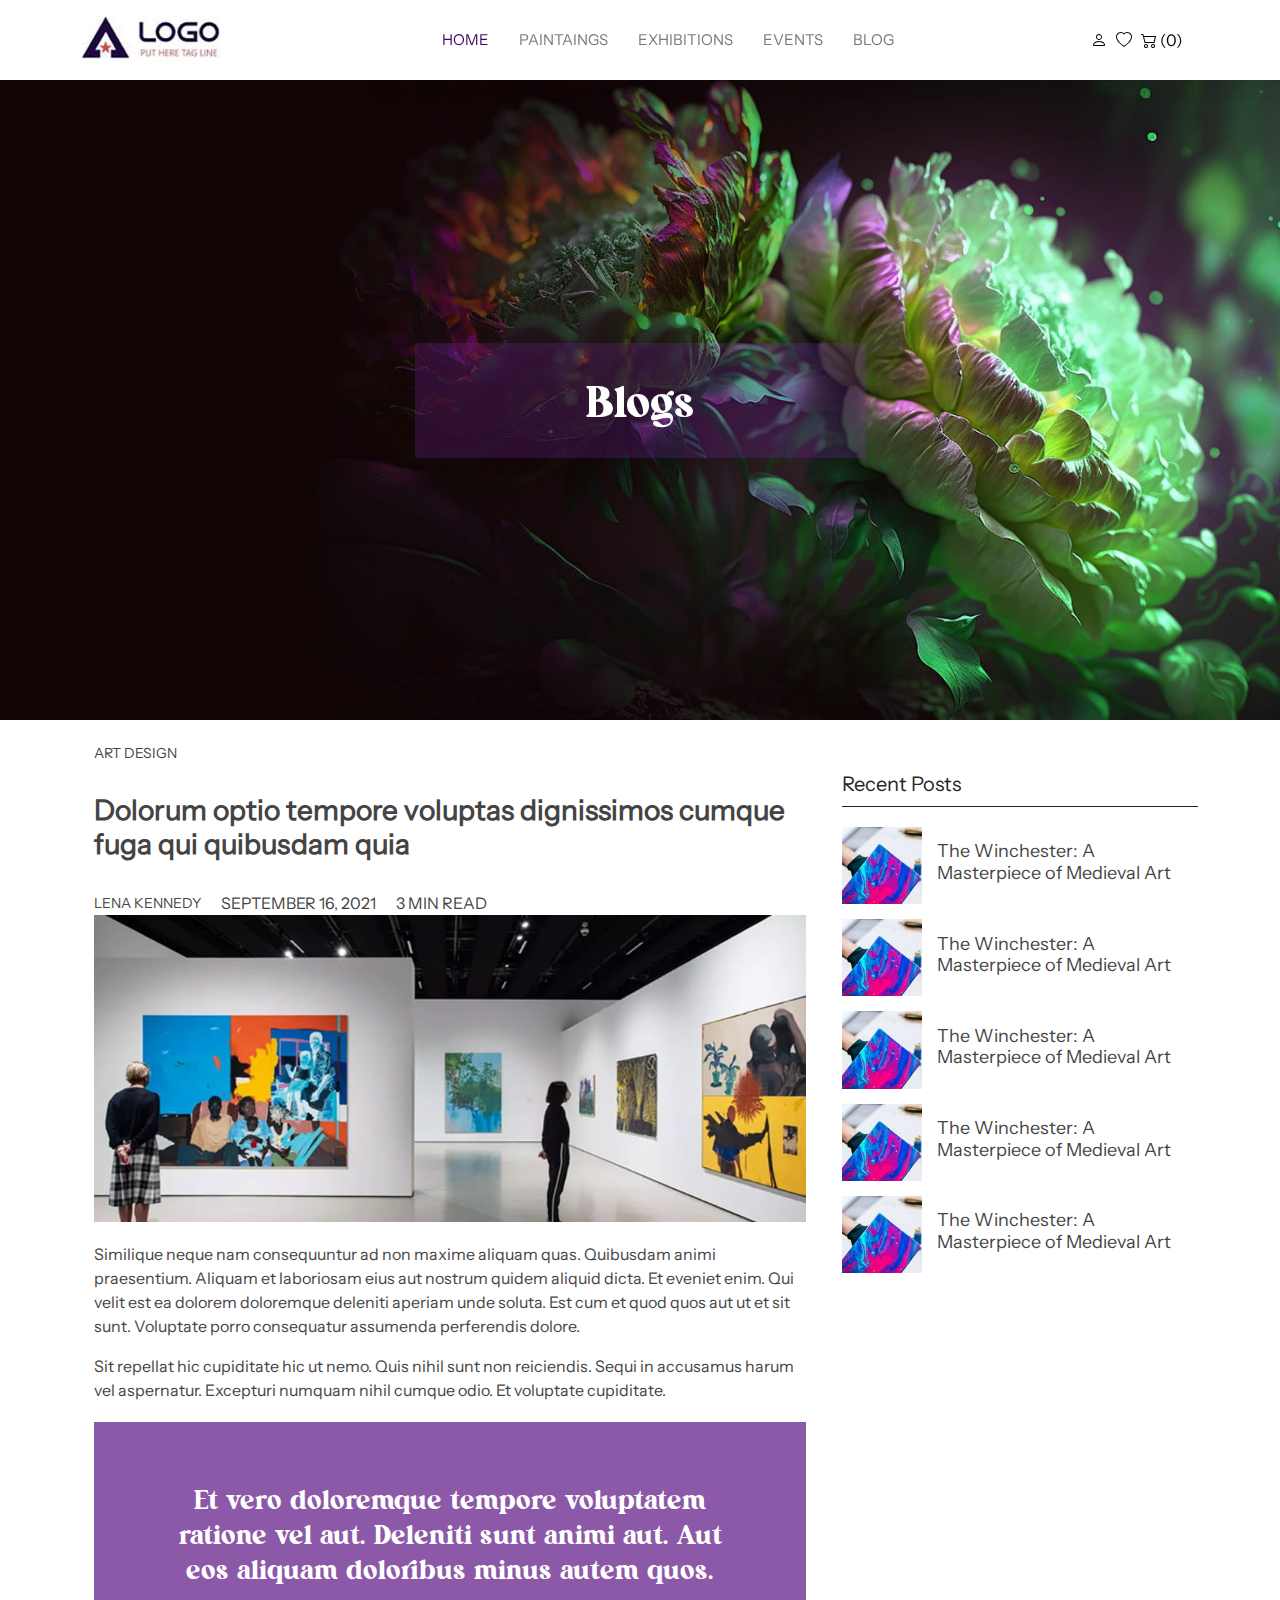
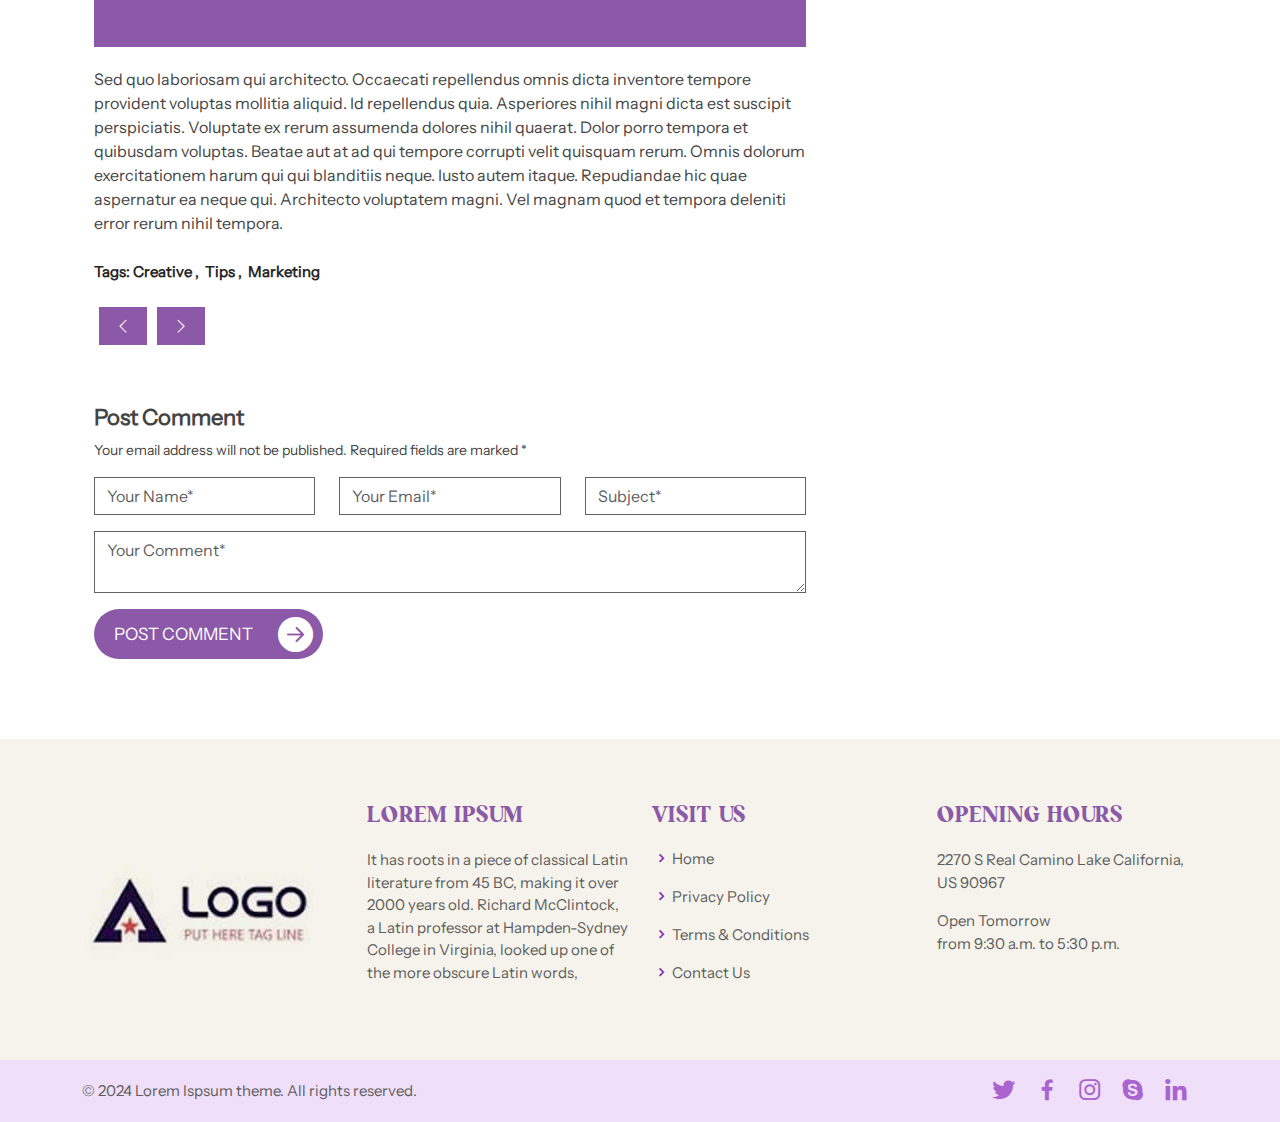
<file: blog-details.html>
<!DOCTYPE html>
<html lang="en">

<head>
  <meta charset="utf-8">
  <meta content="width=device-width, initial-scale=1.0" name="viewport">

  <title>Index</title>
  <meta content="" name="description">
  <meta content="" name="keywords">

  <!-- Favicons -->
  <link href="assets/img/favicon.png" rel="icon">
  <link href="assets/img/apple-touch-icon.png" rel="apple-touch-icon">

  <!-- Google Fonts -->
  <link href="https://fonts.googleapis.com/css?family=Open+Sans:300,300i,400,400i,600,600i,700,700i|Raleway:300,300i,400,400i,500,500i,600,600i,700,700i|Poppins:300,300i,400,400i,500,500i,600,600i,700,700i" rel="stylesheet">

  <!-- Vendor CSS Files -->
  <link href="assets/vendor/animate.css/animate.min.css" rel="stylesheet">
  <link href="assets/vendor/aos/aos.css" rel="stylesheet">
  <link href="assets/vendor/bootstrap/css/bootstrap.min.css" rel="stylesheet">
  <link href="assets/vendor/bootstrap-icons/bootstrap-icons.css" rel="stylesheet">
  <link href="assets/vendor/boxicons/css/boxicons.min.css" rel="stylesheet">
  <link href="assets/vendor/remixicon/remixicon.css" rel="stylesheet">
  <link href="assets/vendor/swiper/swiper-bundle.min.css" rel="stylesheet">

  <!-- Template Main CSS File -->
  <link href="assets/css/style.css" rel="stylesheet">

  <!-- =======================================================
  * Template Name: Multi
  * Template URL: https://bootstrapmade.com/multi-responsive-bootstrap-template/
  * Updated: Mar 17 2024 with Bootstrap v5.3.3
  * Author: BootstrapMade.com
  * License: https://bootstrapmade.com/license/
  ======================================================== -->
</head>

<body>

  <!-- ======= Header ======= -->
  <header id="header" class="fixed-top">
    <div class="container d-flex justify-content-between align-items-center">

      <h1 class="logo me-auto me-lg-0"><a href="index.html"><img src="assets/img/logo.jpg"></a></h1>
      <!-- Uncomment below if you prefer to use an image logo -->
      <!-- <a href="index.html" class="logo"><img src="assets/img/logo.png" alt="" class="img-fluid"></a>-->

      <nav id="navbar" class="navbar order-last order-lg-0">
        <ul>
          <li><a class="active" href="#">Home</a></li>
  
          <li><a href="#">Paintaings</a></li>
          <li><a href="#">Exhibitions</a></li>
          <li><a href="#">Events</a></li>
          <li><a href="#">Blog</a></li>
        </ul>
        <i class="bi bi-list mobile-nav-toggle"></i>
      </nav><!-- .navbar -->

      <div class="header-icon-links">
        <a href="#" class="twitter"><i class="bi bi-person"></i></a>
        <a href="#" class="facebook"><i class="bi bi-heart"></i></a>
        <a href="#" class="instagram"><i class="bi bi-cart2"></i>  (0)</a>
   
      </div>

    </div>

  </header><!-- End Header -->

  <!-- ======= Hero Section ======= -->
  <section id="heroInner">
    <div class="innerHero" style="background-image: url(assets/img/slide/slide-2.jpg)">
      <div class="container">
        <div class="row justify-content-center align-items-center">
          <div class="col-md-5">
            <div class="innerHeroContent"><h1>Blogs</h1></div>
          </div>
        </div>
      </div>

    </div>
  </section><!-- End Hero -->

  <main id="main">

    <!-- ======= blog Section ======= -->
    <div class="container">
      <div class="row">

        <div class="col-lg-8">

          <div id="blog-details" class="blog-details section">
            <div class="container">

              <article class="article">

             
                <div class="meta-top">
                  <a href="#">ART DESIGN</a>
                  </div>
                <h2 class="title">Dolorum optio tempore voluptas dignissimos cumque fuga qui quibusdam quia</h2>

                <div class="meta-top">
                  <ul>
                    <li class="d-flex align-items-center"><a href="blog-details.html">LENA KENNEDY </a></li>
                    <li class="d-flex align-items-center"> SEPTEMBER 16, 2021 </li>
                    <li class="d-flex align-items-center">3 MIN READ</li>
                  </ul>
                </div><!-- End meta top -->
                <div class="post-img">
                  <img src="assets/img/blogListImg.jpg" alt="" class="img-fluid">
                </div>

                <div class="content">
                  <p>
                    Similique neque nam consequuntur ad non maxime aliquam quas. Quibusdam animi praesentium. Aliquam et laboriosam eius aut nostrum quidem aliquid dicta.
                    Et eveniet enim. Qui velit est ea dolorem doloremque deleniti aperiam unde soluta. Est cum et quod quos aut ut et sit sunt. Voluptate porro consequatur assumenda perferendis dolore.
                  </p>

                  <p>
                    Sit repellat hic cupiditate hic ut nemo. Quis nihil sunt non reiciendis. Sequi in accusamus harum vel aspernatur. Excepturi numquam nihil cumque odio. Et voluptate cupiditate.
                  </p>

                  <blockquote>
                    <p>
                      Et vero doloremque tempore voluptatem ratione vel aut. Deleniti sunt animi aut. Aut eos aliquam doloribus minus autem quos.
                    </p>
                  </blockquote>

                  <p>
                    Sed quo laboriosam qui architecto. Occaecati repellendus omnis dicta inventore tempore provident voluptas mollitia aliquid. Id repellendus quia. Asperiores nihil magni dicta est suscipit perspiciatis. Voluptate ex rerum assumenda dolores nihil quaerat.
                    Dolor porro tempora et quibusdam voluptas. Beatae aut at ad qui tempore corrupti velit quisquam rerum. Omnis dolorum exercitationem harum qui qui blanditiis neque.
                    Iusto autem itaque. Repudiandae hic quae aspernatur ea neque qui. Architecto voluptatem magni. Vel magnam quod et tempora deleniti error rerum nihil tempora.
                  </p>
 

                </div><!-- End post content -->

                <div class="meta-bottom">
         
      Tags:
                  <ul class="tags">
                    <li><a href="#">Creative</a></li>
                    <li><a href="#">Tips</a></li>
                    <li><a href="#">Marketing</a></li>
                  </ul>
                </div><!-- End meta bottom -->

              </article>
              <section id="blog-pagination" class="blog-pagination section mt-4">

                <div class="">
                  <div class="d-flex justify-content-start">
                    <ul>
                      <li><a href="#"><i class="bi bi-chevron-left"></i></a></li>
                   
                      <li><a href="#"><i class="bi bi-chevron-right"></i></a></li>
                    </ul>
                  </div>
                </div>
    
              </section>
              <section id="comment-form" class="comment-form section">
                <div class=" ">
    
                  <form action="">
    
                    <h4>Post Comment</h4>
                    <p>Your email address will not be published. Required fields are marked * </p>
                    <div class="row mb-3">
                      <div class="col-md-4 form-group">
                        <input name="name" type="text" class="form-control" placeholder="Your Name*">
                      </div>
                      <div class="col-md-4 form-group">
                        <input name="email" type="text" class="form-control" placeholder="Your Email*">
                      </div>
                      <div class="col-md-4 form-group">
                        <input name="email" type="text" class="form-control" placeholder="Subject*">
                      </div>
                    </div>
                
                    <div class="row mb-3">
                      <div class="col form-group">
                        <textarea name="comment" class="form-control" placeholder="Your Comment*"></textarea>
                      </div>
                    </div>
    
                    <div class="text-start">
                      <a href="#" class="btnStyle3 ">POST COMMENT<i class="bi bi-arrow-right-circle-fill"></i></a>
                    </div>
    
                  </form>
    
                </div>
              </section>
            </div>
          </div>
        

        </div>

        <div class="col-lg-4 sidebar">

          <div class="widgets-container">

             

          

            <!-- Recent Posts Widget -->
            <div class="recent-posts-widget widget-item">

              <h3 class="widget-title">Recent Posts</h3>

              <div class="post-item align-items-center">
                <img src="assets/img/b-thum.jpg" alt="" class="flex-shrink-0">
                <div>
                  <h4><a href="blog-details.html">The Winchester: A Masterpiece of Medieval Art</a></h4>
      
                </div>
              </div><!-- End recent post item-->

              <div class="post-item align-items-center">
                <img src="assets/img/b-thum.jpg" alt="" class="flex-shrink-0">
                <div>
                  <h4><a href="blog-details.html">The Winchester: A Masterpiece of Medieval Art</a></h4>
      
                </div>
              </div><!-- End recent post item-->

              <div class="post-item align-items-center">
                <img src="assets/img/b-thum.jpg" alt="" class="flex-shrink-0">
                <div>
                  <h4><a href="blog-details.html">The Winchester: A Masterpiece of Medieval Art</a></h4>
      
                </div>
              </div><!-- End recent post item-->

              <div class="post-item align-items-center">
                <img src="assets/img/b-thum.jpg" alt="" class="flex-shrink-0">
                <div>
                  <h4><a href="blog-details.html">The Winchester: A Masterpiece of Medieval Art</a></h4>
      
                </div>
              </div><!-- End recent post item-->

              <div class="post-item align-items-center">
                <img src="assets/img/b-thum.jpg" alt="" class="flex-shrink-0">
                <div>
                  <h4><a href="blog-details.html">The Winchester: A Masterpiece of Medieval Art</a></h4>
      
                </div>
              </div><!-- End recent post item-->

            </div><!--/Recent Posts Widget -->

            
          </div>

        </div>

      </div>
    </div>
    <!-- End blog Section -->
 
  
 
  
   
  </main><!-- End #main -->

  <!-- ======= Footer ======= -->
  <footer id="footer">
    <div class="footer-top">
      <div class="container">
        <div class="row align-items-center">

          <div class="col-md-3">
            <div class="">
             <img src="assets/img/f-logo.jpg" class="img-fluid">
             
            </div>
          </div>

          <div class="col-md-3 footer-links align-self-start">
            <h4>Lorem Ipsum</h4>
            <p>It has roots in a piece of classical Latin literature from 45 BC, making it over 2000 years old. Richard McClintock, a Latin professor at Hampden-Sydney College in Virginia, looked up one of the more obscure Latin words,</p>
            
          </div>

          <div class="col-md-3 footer-links align-self-start">
            <h4>Visit us</h4>
            <ul>
              <li><i class="bx bx-chevron-right"></i> <a href="#">Home</a></li>
              <li><i class="bx bx-chevron-right"></i> <a href="#">Privacy Policy</a></li>
              <li><i class="bx bx-chevron-right"></i> <a href="#">Terms & Conditions</a></li>
              <li><i class="bx bx-chevron-right"></i> <a href="#">Contact Us</a></li> 
            </ul>
          </div>

          <div class="col-md-3 align-self-start">
            <h4>Opening Hours</h4>
            <p>2270 S Real Camino Lake
              California, US 90967
            </p>
            <p> Open Tomorrow<br>
              from 9:30 a.m. to 5:30 p.m.</p>
         

          </div>

        </div>
      </div>
    </div>

    <div class="container">
      <div class="d-md-flex justify-content-between">
      <div class="copyright">
        &copy; 2024 Lorem Ispsum theme. All rights reserved.
      </div>
      <div class="social-links mt-3">
        <a href="#" class="twitter"><i class="bx bxl-twitter"></i></a>
        <a href="#" class="facebook"><i class="bx bxl-facebook"></i></a>
        <a href="#" class="instagram"><i class="bx bxl-instagram"></i></a>
        <a href="#" class="google-plus"><i class="bx bxl-skype"></i></a>
        <a href="#" class="linkedin"><i class="bx bxl-linkedin"></i></a>
      </div>
      </div>
    </div>
  </footer><!-- End Footer -->

  <div id="preloader"></div>
  <a href="#" class="back-to-top d-flex align-items-center justify-content-center"><i class="bi bi-arrow-up-short"></i></a>

  <!-- Vendor JS Files -->
  <script src="assets/vendor/aos/aos.js"></script>
  <script src="assets/vendor/bootstrap/js/bootstrap.bundle.min.js"></script>
  <script src="assets/vendor/swiper/swiper-bundle.min.js"></script>

  <!-- Template Main JS File -->
  <script src="assets/js/main.js"></script>

</body>

</html>
</file>
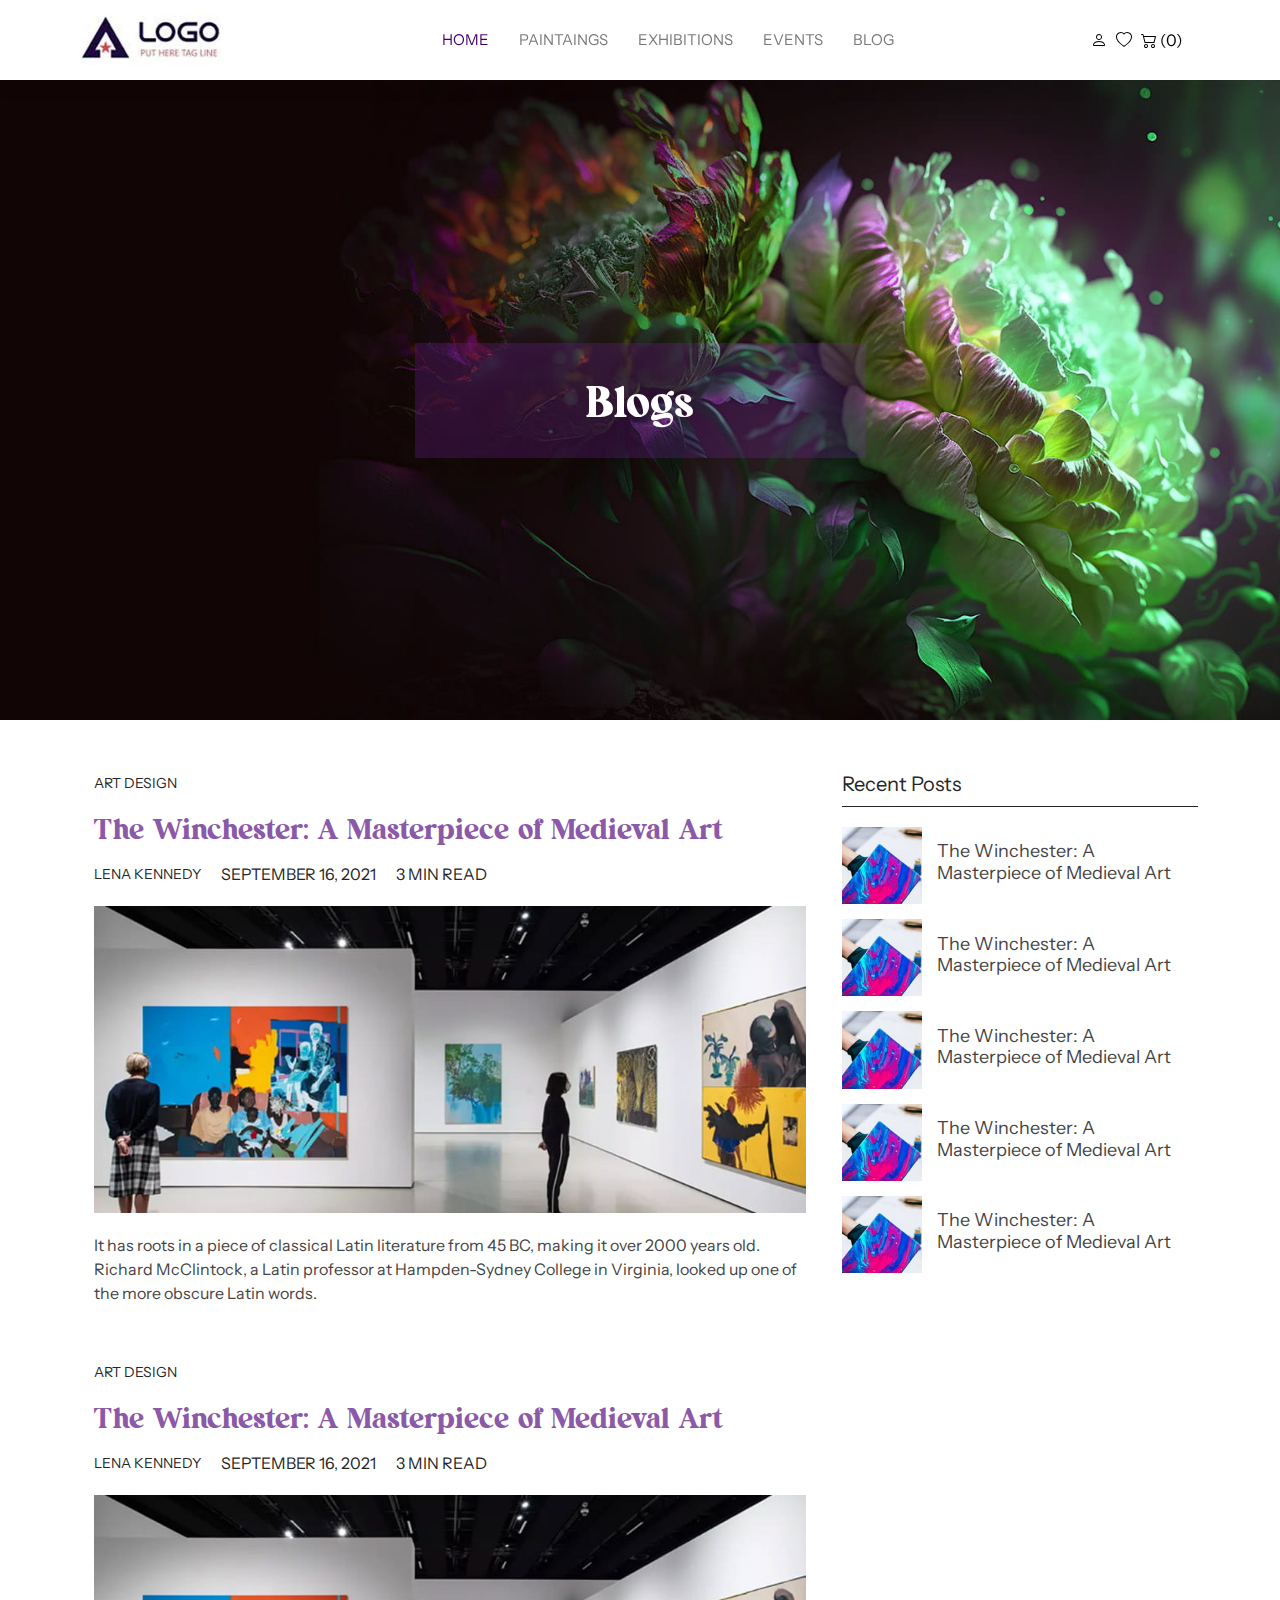
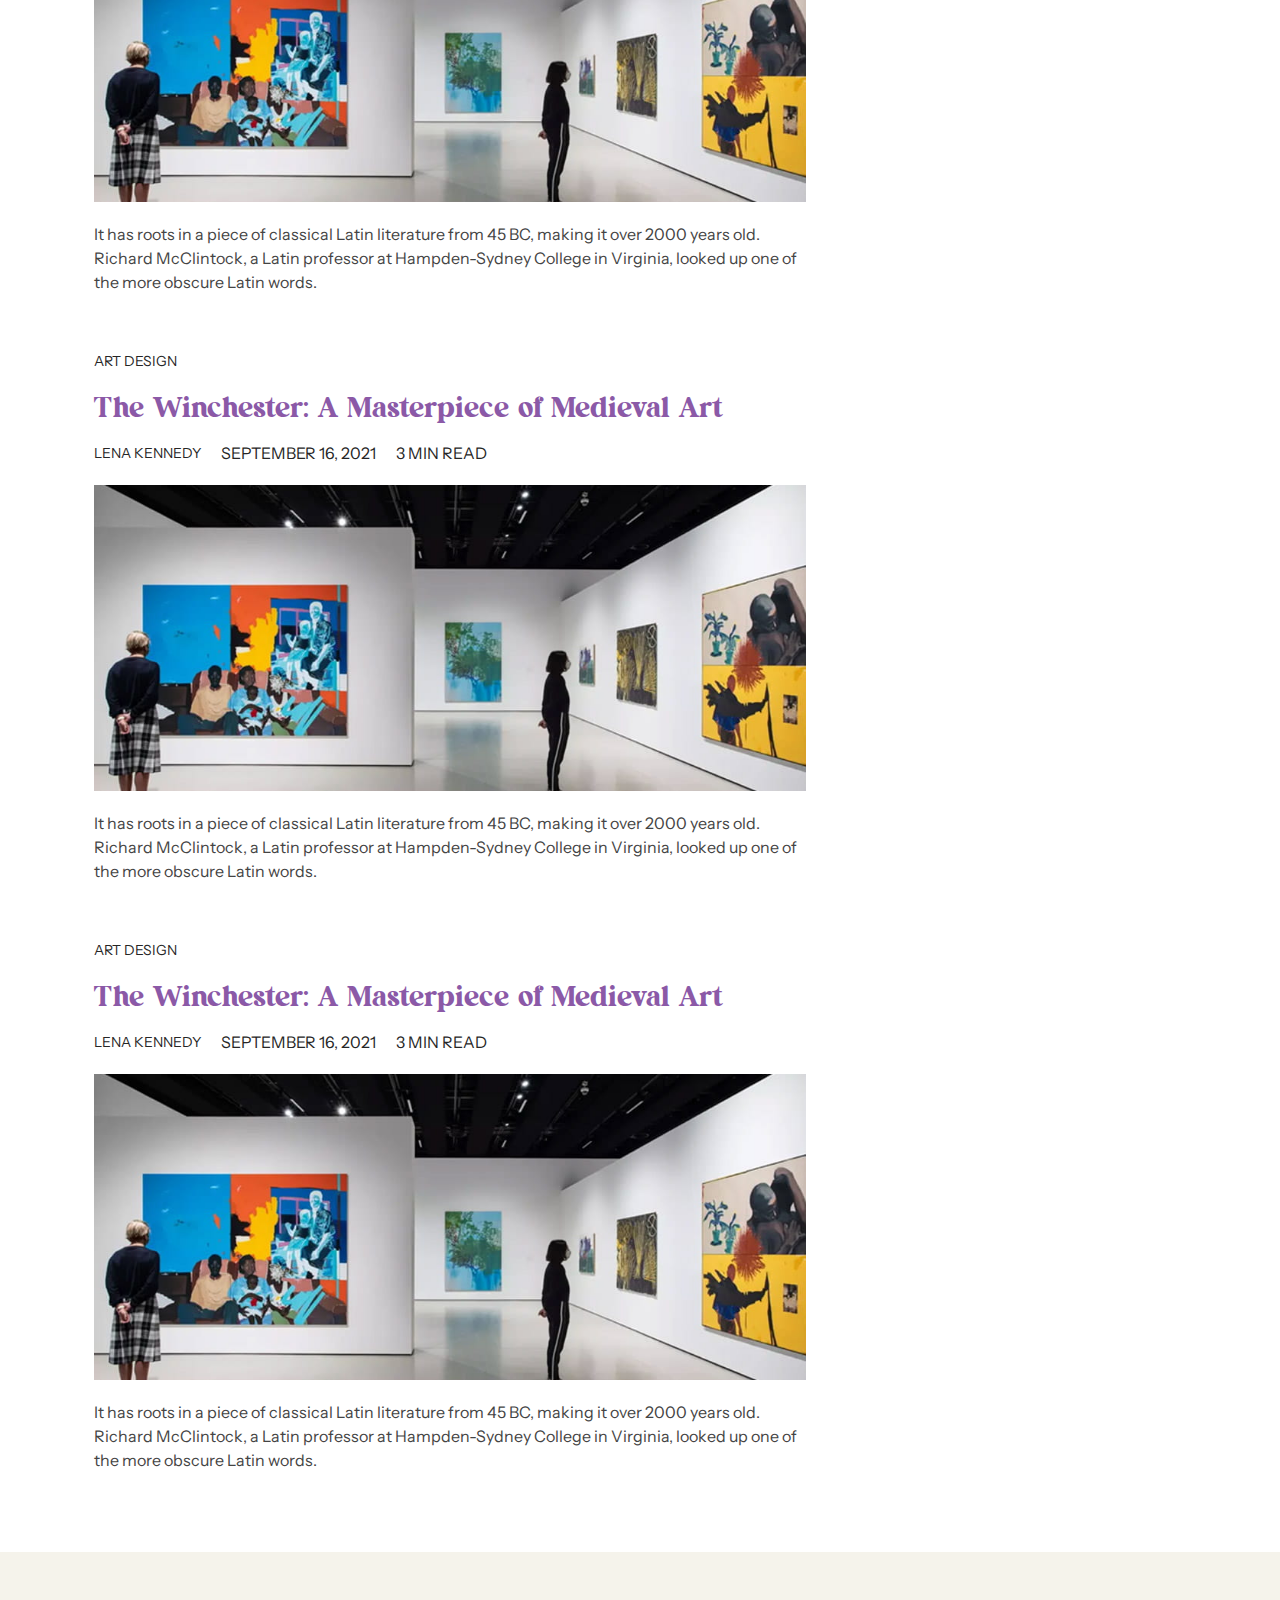
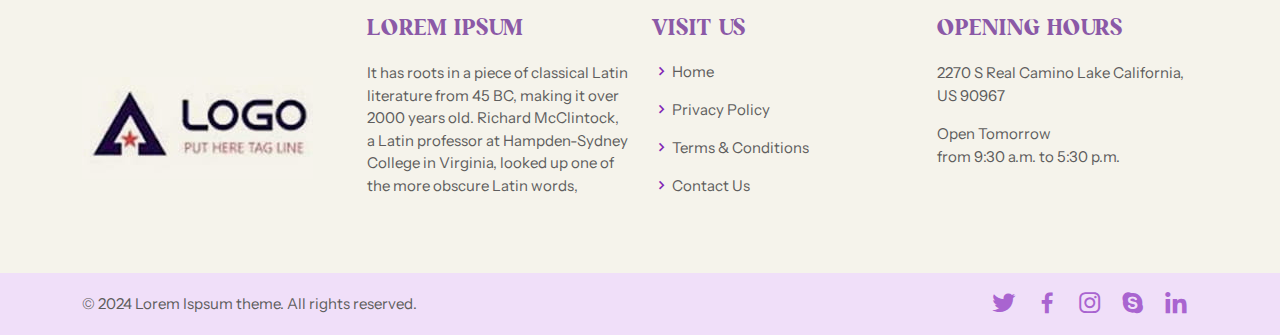
<file: blogs.html>
<!DOCTYPE html>
<html lang="en">

<head>
  <meta charset="utf-8">
  <meta content="width=device-width, initial-scale=1.0" name="viewport">

  <title>Index</title>
  <meta content="" name="description">
  <meta content="" name="keywords">

  <!-- Favicons -->
  <link href="assets/img/favicon.png" rel="icon">
  <link href="assets/img/apple-touch-icon.png" rel="apple-touch-icon">

  <!-- Google Fonts -->
  <link href="https://fonts.googleapis.com/css?family=Open+Sans:300,300i,400,400i,600,600i,700,700i|Raleway:300,300i,400,400i,500,500i,600,600i,700,700i|Poppins:300,300i,400,400i,500,500i,600,600i,700,700i" rel="stylesheet">

  <!-- Vendor CSS Files -->
  <link href="assets/vendor/animate.css/animate.min.css" rel="stylesheet">
  <link href="assets/vendor/aos/aos.css" rel="stylesheet">
  <link href="assets/vendor/bootstrap/css/bootstrap.min.css" rel="stylesheet">
  <link href="assets/vendor/bootstrap-icons/bootstrap-icons.css" rel="stylesheet">
  <link href="assets/vendor/boxicons/css/boxicons.min.css" rel="stylesheet">
  <link href="assets/vendor/remixicon/remixicon.css" rel="stylesheet">
  <link href="assets/vendor/swiper/swiper-bundle.min.css" rel="stylesheet">

  <!-- Template Main CSS File -->
  <link href="assets/css/style.css" rel="stylesheet">

  <!-- =======================================================
  * Template Name: Multi
  * Template URL: https://bootstrapmade.com/multi-responsive-bootstrap-template/
  * Updated: Mar 17 2024 with Bootstrap v5.3.3
  * Author: BootstrapMade.com
  * License: https://bootstrapmade.com/license/
  ======================================================== -->
</head>

<body>

  <!-- ======= Header ======= -->
  <header id="header" class="fixed-top">
    <div class="container d-flex justify-content-between align-items-center">

      <h1 class="logo me-auto me-lg-0"><a href="index.html"><img src="assets/img/logo.jpg"></a></h1>
      <!-- Uncomment below if you prefer to use an image logo -->
      <!-- <a href="index.html" class="logo"><img src="assets/img/logo.png" alt="" class="img-fluid"></a>-->

      <nav id="navbar" class="navbar order-last order-lg-0">
        <ul>
          <li><a class="active" href="#">Home</a></li>
  
          <li><a href="#">Paintaings</a></li>
          <li><a href="#">Exhibitions</a></li>
          <li><a href="#">Events</a></li>
          <li><a href="#">Blog</a></li>
        </ul>
        <i class="bi bi-list mobile-nav-toggle"></i>
      </nav><!-- .navbar -->

      <div class="header-icon-links">
        <a href="#" class="twitter"><i class="bi bi-person"></i></a>
        <a href="#" class="facebook"><i class="bi bi-heart"></i></a>
        <a href="#" class="instagram"><i class="bi bi-cart2"></i>  (0)</a>
   
      </div>

    </div>

  </header><!-- End Header -->

  <!-- ======= Hero Section ======= -->
  <section id="heroInner">
    <div class="innerHero" style="background-image: url(assets/img/slide/slide-2.jpg)">
      <div class="container">
        <div class="row justify-content-center align-items-center">
          <div class="col-md-5">
            <div class="innerHeroContent"><h1>Blogs</h1></div>
          </div>
        </div>
      </div>

    </div>
  </section><!-- End Hero -->

  <main id="main">

    <!-- ======= blog Section ======= -->
    <div class="container">
      <div class="row">

        <div class="col-lg-8">

          <!-- Blog Posts Section -->
          <section id="blog-posts" class="blog-posts section">

            <div class="container">

              <div class="row gy-4">

                <div class="col-12">
                  <article>

                    <div class="meta-top">
                      <a href="#">ART DESIGN</a>
                      </div>
                    <h2 class="title">
                      <a href="blog-details.html">The Winchester: A Masterpiece of Medieval Art</a>
                    </h2>

                    <div class="meta-top">
                      <ul>
                        <li class="d-flex align-items-center"><a href="blog-details.html">LENA KENNEDY </a></li>
                        <li class="d-flex align-items-center"> SEPTEMBER 16, 2021 </li>
                        <li class="d-flex align-items-center">3 MIN READ</li>
                      </ul>
                    </div>
                    <div class="post-img">
                      <img src="assets/img/blogListImg.jpg" alt="" class="img-fluid">
                    </div>

                    <div class="content">
                      <p>
                        It has roots in a piece of classical Latin literature from 45 BC, making it over 2000 years old. Richard McClintock, a Latin professor at Hampden-Sydney College in Virginia, looked up one of the more obscure Latin words.
                      </p>
 
                    </div>

                  </article>
                </div><!-- End post list item -->

                <div class="col-12">
                  <article>

                    <div class="meta-top">
                      <a href="#">ART DESIGN</a>
                      </div>
                    <h2 class="title">
                      <a href="blog-details.html">The Winchester: A Masterpiece of Medieval Art</a>
                    </h2>

                    <div class="meta-top">
                      <ul>
                        <li class="d-flex align-items-center"><a href="blog-details.html">LENA KENNEDY </a></li>
                        <li class="d-flex align-items-center"> SEPTEMBER 16, 2021 </li>
                        <li class="d-flex align-items-center">3 MIN READ</li>
                      </ul>
                    </div>
                    <div class="post-img">
                      <img src="assets/img/blogListImg.jpg" alt="" class="img-fluid">
                    </div>

                    <div class="content">
                      <p>
                        It has roots in a piece of classical Latin literature from 45 BC, making it over 2000 years old. Richard McClintock, a Latin professor at Hampden-Sydney College in Virginia, looked up one of the more obscure Latin words.
                      </p>
 
                    </div>

                  </article>
                </div><!-- End post list item -->

                <div class="col-12">
                  <article>

                    <div class="meta-top">
                      <a href="#">ART DESIGN</a>
                      </div>
                    <h2 class="title">
                      <a href="blog-details.html">The Winchester: A Masterpiece of Medieval Art</a>
                    </h2>

                    <div class="meta-top">
                      <ul>
                        <li class="d-flex align-items-center"><a href="blog-details.html">LENA KENNEDY </a></li>
                        <li class="d-flex align-items-center"> SEPTEMBER 16, 2021 </li>
                        <li class="d-flex align-items-center">3 MIN READ</li>
                      </ul>
                    </div>
                    <div class="post-img">
                      <img src="assets/img/blogListImg.jpg" alt="" class="img-fluid">
                    </div>

                    <div class="content">
                      <p>
                        It has roots in a piece of classical Latin literature from 45 BC, making it over 2000 years old. Richard McClintock, a Latin professor at Hampden-Sydney College in Virginia, looked up one of the more obscure Latin words.
                      </p>
 
                    </div>

                  </article>
                </div><!-- End post list item -->

                <div class="col-12">
                  <article>

                    <div class="meta-top">
                      <a href="#">ART DESIGN</a>
                      </div>
                    <h2 class="title">
                      <a href="blog-details.html">The Winchester: A Masterpiece of Medieval Art</a>
                    </h2>

                    <div class="meta-top">
                      <ul>
                        <li class="d-flex align-items-center"><a href="blog-details.html">LENA KENNEDY </a></li>
                        <li class="d-flex align-items-center"> SEPTEMBER 16, 2021 </li>
                        <li class="d-flex align-items-center">3 MIN READ</li>
                      </ul>
                    </div>
                    <div class="post-img">
                      <img src="assets/img/blogListImg.jpg" alt="" class="img-fluid">
                    </div>

                    <div class="content">
                      <p>
                        It has roots in a piece of classical Latin literature from 45 BC, making it over 2000 years old. Richard McClintock, a Latin professor at Hampden-Sydney College in Virginia, looked up one of the more obscure Latin words.
                      </p>
 
                    </div>

                  </article>
                </div><!-- End post list item -->

              </div><!-- End blog posts list -->

            </div>

          </section><!-- /Blog Posts Section -->

        

        </div>

        <div class="col-lg-4 sidebar">

          <div class="widgets-container">

             

          

            <!-- Recent Posts Widget -->
            <div class="recent-posts-widget widget-item">

              <h3 class="widget-title">Recent Posts</h3>

              <div class="post-item align-items-center">
                <img src="assets/img/b-thum.jpg" alt="" class="flex-shrink-0">
                <div>
                  <h4><a href="blog-details.html">The Winchester: A Masterpiece of Medieval Art</a></h4>
      
                </div>
              </div><!-- End recent post item-->

              <div class="post-item align-items-center">
                <img src="assets/img/b-thum.jpg" alt="" class="flex-shrink-0">
                <div>
                  <h4><a href="blog-details.html">The Winchester: A Masterpiece of Medieval Art</a></h4>
      
                </div>
              </div><!-- End recent post item-->

              <div class="post-item align-items-center">
                <img src="assets/img/b-thum.jpg" alt="" class="flex-shrink-0">
                <div>
                  <h4><a href="blog-details.html">The Winchester: A Masterpiece of Medieval Art</a></h4>
      
                </div>
              </div><!-- End recent post item-->

              <div class="post-item align-items-center">
                <img src="assets/img/b-thum.jpg" alt="" class="flex-shrink-0">
                <div>
                  <h4><a href="blog-details.html">The Winchester: A Masterpiece of Medieval Art</a></h4>
      
                </div>
              </div><!-- End recent post item-->

              <div class="post-item align-items-center">
                <img src="assets/img/b-thum.jpg" alt="" class="flex-shrink-0">
                <div>
                  <h4><a href="blog-details.html">The Winchester: A Masterpiece of Medieval Art</a></h4>
      
                </div>
              </div><!-- End recent post item-->

            </div><!--/Recent Posts Widget -->

            
          </div>

        </div>

      </div>
    </div>
    <!-- End blog Section -->
 
  
 
  
   
  </main><!-- End #main -->

  <!-- ======= Footer ======= -->
  <footer id="footer">
    <div class="footer-top">
      <div class="container">
        <div class="row align-items-center">

          <div class="col-md-3">
            <div class="">
             <img src="assets/img/f-logo.jpg" class="img-fluid">
             
            </div>
          </div>

          <div class="col-md-3 footer-links align-self-start">
            <h4>Lorem Ipsum</h4>
            <p>It has roots in a piece of classical Latin literature from 45 BC, making it over 2000 years old. Richard McClintock, a Latin professor at Hampden-Sydney College in Virginia, looked up one of the more obscure Latin words,</p>
            
          </div>

          <div class="col-md-3 footer-links align-self-start">
            <h4>Visit us</h4>
            <ul>
              <li><i class="bx bx-chevron-right"></i> <a href="#">Home</a></li>
              <li><i class="bx bx-chevron-right"></i> <a href="#">Privacy Policy</a></li>
              <li><i class="bx bx-chevron-right"></i> <a href="#">Terms & Conditions</a></li>
              <li><i class="bx bx-chevron-right"></i> <a href="#">Contact Us</a></li> 
            </ul>
          </div>

          <div class="col-md-3 align-self-start">
            <h4>Opening Hours</h4>
            <p>2270 S Real Camino Lake
              California, US 90967
            </p>
            <p> Open Tomorrow<br>
              from 9:30 a.m. to 5:30 p.m.</p>
         

          </div>

        </div>
      </div>
    </div>

    <div class="container">
      <div class="d-md-flex justify-content-between">
      <div class="copyright">
        &copy; 2024 Lorem Ispsum theme. All rights reserved.
      </div>
      <div class="social-links mt-3">
        <a href="#" class="twitter"><i class="bx bxl-twitter"></i></a>
        <a href="#" class="facebook"><i class="bx bxl-facebook"></i></a>
        <a href="#" class="instagram"><i class="bx bxl-instagram"></i></a>
        <a href="#" class="google-plus"><i class="bx bxl-skype"></i></a>
        <a href="#" class="linkedin"><i class="bx bxl-linkedin"></i></a>
      </div>
      </div>
    </div>
  </footer><!-- End Footer -->

  <div id="preloader"></div>
  <a href="#" class="back-to-top d-flex align-items-center justify-content-center"><i class="bi bi-arrow-up-short"></i></a>

  <!-- Vendor JS Files -->
  <script src="assets/vendor/aos/aos.js"></script>
  <script src="assets/vendor/bootstrap/js/bootstrap.bundle.min.js"></script>
  <script src="assets/vendor/swiper/swiper-bundle.min.js"></script>

  <!-- Template Main JS File -->
  <script src="assets/js/main.js"></script>

</body>

</html>
</file>
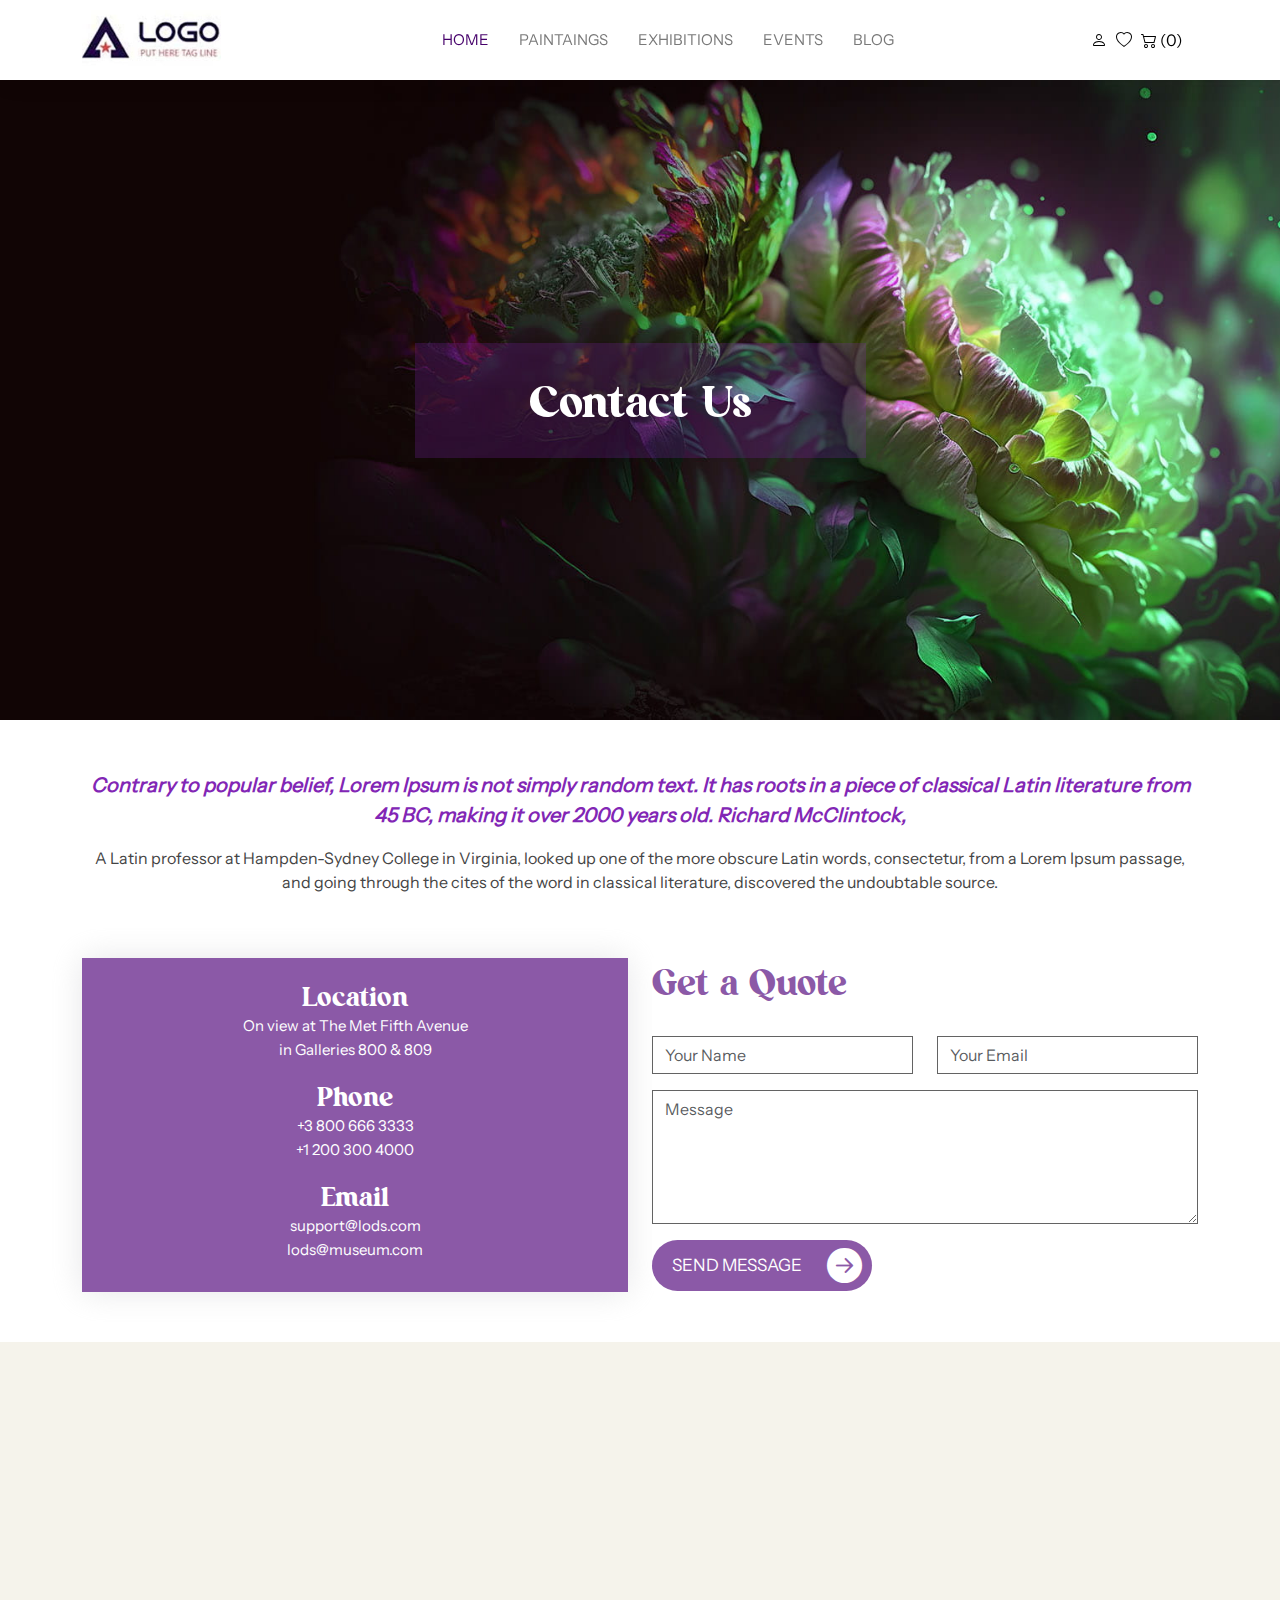
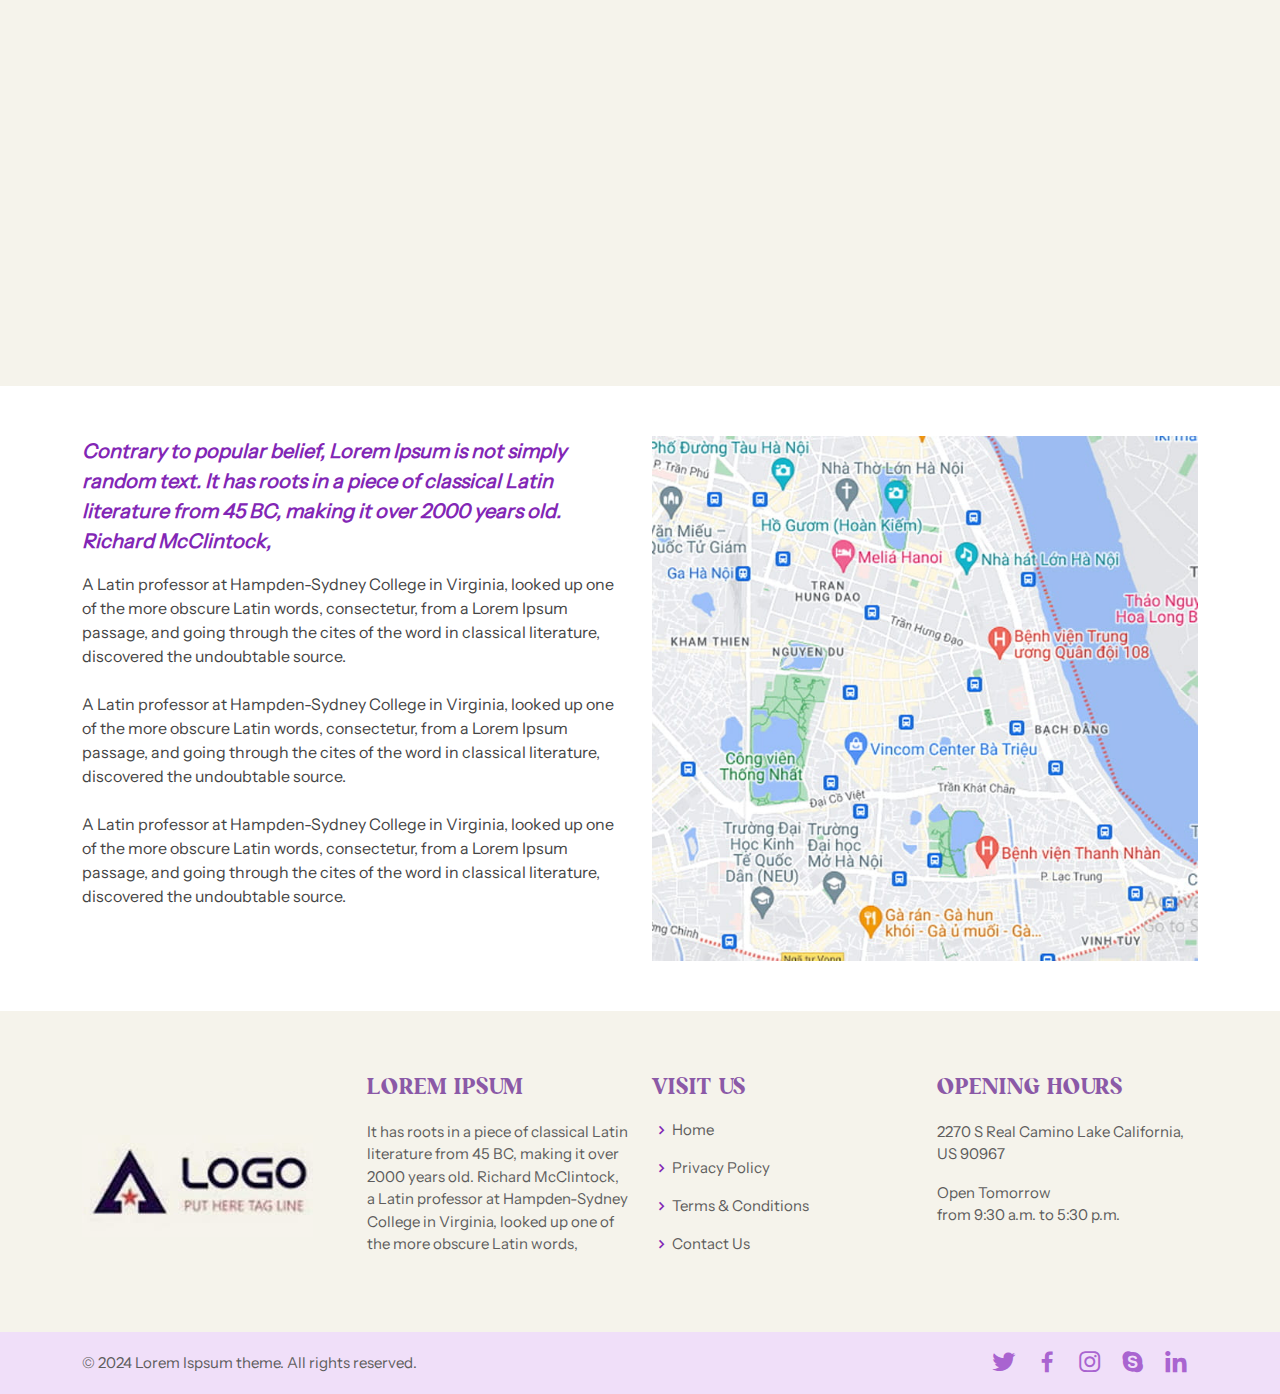
<file: contactUs.html>
<!DOCTYPE html>
<html lang="en">

<head>
  <meta charset="utf-8">
  <meta content="width=device-width, initial-scale=1.0" name="viewport">

  <title>Index</title>
  <meta content="" name="description">
  <meta content="" name="keywords">

  <!-- Favicons -->
  <link href="assets/img/favicon.png" rel="icon">
  <link href="assets/img/apple-touch-icon.png" rel="apple-touch-icon">

  <!-- Google Fonts -->
  <link href="https://fonts.googleapis.com/css?family=Open+Sans:300,300i,400,400i,600,600i,700,700i|Raleway:300,300i,400,400i,500,500i,600,600i,700,700i|Poppins:300,300i,400,400i,500,500i,600,600i,700,700i" rel="stylesheet">

  <!-- Vendor CSS Files -->
  <link href="assets/vendor/animate.css/animate.min.css" rel="stylesheet">
  <link href="assets/vendor/aos/aos.css" rel="stylesheet">
  <link href="assets/vendor/bootstrap/css/bootstrap.min.css" rel="stylesheet">
  <link href="assets/vendor/bootstrap-icons/bootstrap-icons.css" rel="stylesheet">
  <link href="assets/vendor/boxicons/css/boxicons.min.css" rel="stylesheet">
  <link href="assets/vendor/remixicon/remixicon.css" rel="stylesheet">
  <link href="assets/vendor/swiper/swiper-bundle.min.css" rel="stylesheet">

  <!-- Template Main CSS File -->
  <link href="assets/css/style.css" rel="stylesheet">

  <!-- =======================================================
  * Template Name: Multi
  * Template URL: https://bootstrapmade.com/multi-responsive-bootstrap-template/
  * Updated: Mar 17 2024 with Bootstrap v5.3.3
  * Author: BootstrapMade.com
  * License: https://bootstrapmade.com/license/
  ======================================================== -->
</head>

<body>

  <!-- ======= Header ======= -->
  <header id="header" class="fixed-top">
    <div class="container d-flex justify-content-between align-items-center">

      <h1 class="logo me-auto me-lg-0"><a href="index.html"><img src="assets/img/logo.jpg"></a></h1>
      <!-- Uncomment below if you prefer to use an image logo -->
      <!-- <a href="index.html" class="logo"><img src="assets/img/logo.png" alt="" class="img-fluid"></a>-->

      <nav id="navbar" class="navbar order-last order-lg-0">
        <ul>
          <li><a class="active" href="#">Home</a></li>
  
          <li><a href="#">Paintaings</a></li>
          <li><a href="#">Exhibitions</a></li>
          <li><a href="#">Events</a></li>
          <li><a href="#">Blog</a></li>
        </ul>
        <i class="bi bi-list mobile-nav-toggle"></i>
      </nav><!-- .navbar -->

      <div class="header-icon-links">
        <a href="#" class="twitter"><i class="bi bi-person"></i></a>
        <a href="#" class="facebook"><i class="bi bi-heart"></i></a>
        <a href="#" class="instagram"><i class="bi bi-cart2"></i>  (0)</a>
   
      </div>

    </div>

  </header><!-- End Header -->

  <!-- ======= Hero Section ======= -->
  <section id="heroInner">
    <div class="innerHero" style="background-image: url(assets/img/slide/slide-2.jpg)">
      <div class="container">
        <div class="row justify-content-center align-items-center">
          <div class="col-md-5">
            <div class="innerHeroContent"><h1>Contact Us</h1></div>
          </div>
        </div>
      </div>

    </div>
  </section><!-- End Hero -->

  <main id="main">

    <!-- ======= About Section ======= -->
    <section id="" class=""  >
      <div class="container" data-aos="fade-up">

    

        <div class="row content">
         <div class="col-12 text-center mb-5">  <p>
          <spna class="fst-italic fw-bold colorThemeFont" style="font-size: 20px;">Contrary to popular belief, Lorem Ipsum is not simply random text. It has roots in a piece of classical Latin literature from 45 BC, making it over 2000 years old. Richard McClintock, 

            
          </spna>    </p>
          <p>A Latin professor at Hampden-Sydney College in Virginia, looked up one of the more obscure Latin words, consectetur, from a Lorem Ipsum passage, and going through the cites of the word in classical literature, discovered the undoubtable source.</p>
          </div>
       
        </div>
        <div class="row contact ">

          <div class="col-lg-6">

            <div class="row">
              <div class="col-md-12">
                <div class="info-box">
             
                  <h3>Location</h3>
                  <p>  On view at The Met Fifth Avenue<br>
                    in Galleries 800 & 809</p>
                    
                    <h3 class="mt-3"> Phone</h3>
                    <p>+3 800 666 3333</p>
                    <p>+1 200 300 4000</p>
                    
                    <h3 class="mt-3">Email</h3>
                    <p> support@lods.com</p>
                      <p> lods@museum.com</p>
        
                </div>
              </div>
            
            </div>

          </div>

          <div class="col-lg-6">
            <form action="forms/contact.php" method="post" role="form" class="php-email-form">
              <h3>Get a Quote</h3>
              <div class="row">
                <div class="col-md-6 form-group">
                  <input type="text" name="name" class="form-control" id="name" placeholder="Your Name" required="">
                </div>
                <div class="col-md-6 form-group mt-3 mt-md-0">
                  <input type="email" class="form-control" name="email" id="email" placeholder="Your Email" required="">
                </div>
              </div>
        
              <div class="form-group mt-3">
                <textarea class="form-control" name="message" rows="5" placeholder="Message" required=""></textarea>
              </div>
              <div class="my-3">
                <div class="loading">Loading</div>
                <div class="error-message"></div>
                <div class="sent-message">Your message has been sent. Thank you!</div>
              </div>
              <div class="text-start"><button type="submit" class="btnStyle3" style="border: 0;">Send Message <i class="bi bi-arrow-right-circle-fill"></i></button></div>
            </form>
          </div>

        </div>

      </div>
    </section><!-- End About Section -->


 
    <!-- ======= Testimonials Section ======= -->

    <section id="testimonials" class="testimonials section-bg conTesti" style="background: #f5f3eb;">
      <div class="container" data-aos="fade-up">

        <div class="section-title text-center">
 
          <p>Clients Testimonials</p>
        </div>

        <div class="testimonials-slider swiper" data-aos="fade-up" data-aos-delay="100">
          <div class="swiper-wrapper">

            <div class="swiper-slide">
              <div class="testimonial-item">
                <div class="rev pt-4"><i class="bi bi-star-fill"></i><i class="bi bi-star-fill"></i><i class="bi bi-star-fill"></i><i class="bi bi-star-fill"></i><i class="bi bi-star-fill"></i></div>
                <p>
               
                  Proin iaculis purus consequat sem cure digni ssim donec porttitora entum suscipit rhoncus. Accusantium quam, ultricies eget id, aliquam eget nibh et. Maecen aliquam, risus at semper.
                  
                </p>
                <img src="assets/img/testimonials/testimonials-1.jpg" class="testimonial-img" alt="">
                <h3>Saul Goodman</h3>
                <h4>Ceo &amp; Founder</h4>
              </div>
            </div><!-- End testimonial item -->

            <div class="swiper-slide">
              <div class="testimonial-item">
                <div class="rev pt-4"><i class="bi bi-star-fill"></i><i class="bi bi-star-fill"></i><i class="bi bi-star-fill"></i><i class="bi bi-star-fill"></i><i class="bi bi-star-fill"></i></div>

                <p>
                  Export tempor illum tamen malis malis eram quae irure esse labore quem cillum quid cillum eram malis quorum velit fore eram velit sunt aliqua noster fugiat irure amet legam anim culpa.
                </p>
                <img src="assets/img/testimonials/testimonials-2.jpg" class="testimonial-img" alt="">
                <h3>Sara Wilsson</h3>
                <h4>Designer</h4>
              </div>
            </div><!-- End testimonial item -->

            <div class="swiper-slide">
              <div class="testimonial-item">
                <div class="rev pt-4"><i class="bi bi-star-fill"></i><i class="bi bi-star-fill"></i><i class="bi bi-star-fill"></i><i class="bi bi-star-fill"></i><i class="bi bi-star-fill"></i></div>

                <p>
                  Enim nisi quem export duis labore cillum quae magna enim sint quorum nulla quem veniam duis minim tempor labore quem eram duis noster aute amet eram fore quis sint minim.
                </p>
                <img src="assets/img/testimonials/testimonials-3.jpg" class="testimonial-img" alt="">
                <h3>Jena Karlis</h3>
                <h4>Store Owner</h4>
              </div>
            </div><!-- End testimonial item -->

            <div class="swiper-slide">
              <div class="testimonial-item">
                <div class="rev pt-4"><i class="bi bi-star-fill"></i><i class="bi bi-star-fill"></i><i class="bi bi-star-fill"></i><i class="bi bi-star-fill"></i><i class="bi bi-star-fill"></i></div>

                <p>
                  Fugiat enim eram quae cillum dolore dolor amet nulla culpa multos export minim fugiat minim velit minim dolor enim duis veniam ipsum anim magna sunt elit fore quem dolore labore illum veniam.
                </p>
                <img src="assets/img/testimonials/testimonials-4.jpg" class="testimonial-img" alt="">
                <h3>Matt Brandon</h3>
                <h4>Freelancer</h4>
              </div>
            </div><!-- End testimonial item -->

            <div class="swiper-slide">
              <div class="testimonial-item">
                <div class="rev pt-4"><i class="bi bi-star-fill"></i><i class="bi bi-star-fill"></i><i class="bi bi-star-fill"></i><i class="bi bi-star-fill"></i><i class="bi bi-star-fill"></i></div>

                <p>
                  Quis quorum aliqua sint quem legam fore sunt eram irure aliqua veniam tempor noster veniam enim culpa labore duis sunt culpa nulla illum cillum fugiat legam esse veniam culpa fore nisi cillum quid.
                </p>
                <img src="assets/img/testimonials/testimonials-5.jpg" class="testimonial-img" alt="">
                <h3>John Larson</h3>
                <h4>Entrepreneur</h4>
              </div>
            </div><!-- End testimonial item -->

          </div>
          <div class="swiper-pagination"></div>
        </div>

      </div>
    </section><!-- End Testimonials Section -->

  <section>
    <div class="container">
      <div class="row">
        <div class="col-md-6">
          <spna class="fst-italic fw-bold colorThemeFont" style="font-size: 20px;">Contrary to popular belief, Lorem Ipsum is not simply random text. It has roots in a piece of classical Latin literature from 45 BC, making it over 2000 years old. Richard McClintock, 

            
          </spna>    </p>
          <p>
            A Latin professor at Hampden-Sydney College in Virginia, looked up one of the more obscure Latin words, consectetur, from a Lorem Ipsum passage, and going through the cites of the word in classical literature, discovered the undoubtable source.<br><br>
            
            A Latin professor at Hampden-Sydney College in Virginia, looked up one of the more obscure Latin words, consectetur, from a Lorem Ipsum passage, and going through the cites of the word in classical literature, discovered the undoubtable source.<br><br>
            
            A Latin professor at Hampden-Sydney College in Virginia, looked up one of the more obscure Latin words, consectetur, from a Lorem Ipsum passage, and going through the cites of the word in classical literature, discovered the undoubtable source.</p>
        </div>
        <div class="col-md-6">
          <img src="assets/img/map.jpg" class="img-fluid">
        </div>
      </div>
    </div>
  </section>
   
  </main><!-- End #main -->

  <!-- ======= Footer ======= -->
  <footer id="footer">
    <div class="footer-top">
      <div class="container">
        <div class="row align-items-center">

          <div class="col-md-3">
            <div class="">
             <img src="assets/img/f-logo.jpg" class="img-fluid">
             
            </div>
          </div>

          <div class="col-md-3 footer-links align-self-start">
            <h4>Lorem Ipsum</h4>
            <p>It has roots in a piece of classical Latin literature from 45 BC, making it over 2000 years old. Richard McClintock, a Latin professor at Hampden-Sydney College in Virginia, looked up one of the more obscure Latin words,</p>
            
          </div>

          <div class="col-md-3 footer-links align-self-start">
            <h4>Visit us</h4>
            <ul>
              <li><i class="bx bx-chevron-right"></i> <a href="#">Home</a></li>
              <li><i class="bx bx-chevron-right"></i> <a href="#">Privacy Policy</a></li>
              <li><i class="bx bx-chevron-right"></i> <a href="#">Terms & Conditions</a></li>
              <li><i class="bx bx-chevron-right"></i> <a href="#">Contact Us</a></li> 
            </ul>
          </div>

          <div class="col-md-3 align-self-start">
            <h4>Opening Hours</h4>
            <p>2270 S Real Camino Lake
              California, US 90967
            </p>
            <p> Open Tomorrow<br>
              from 9:30 a.m. to 5:30 p.m.</p>
         

          </div>

        </div>
      </div>
    </div>

    <div class="container">
      <div class="d-md-flex justify-content-between">
      <div class="copyright">
        &copy; 2024 Lorem Ispsum theme. All rights reserved.
      </div>
      <div class="social-links mt-3">
        <a href="#" class="twitter"><i class="bx bxl-twitter"></i></a>
        <a href="#" class="facebook"><i class="bx bxl-facebook"></i></a>
        <a href="#" class="instagram"><i class="bx bxl-instagram"></i></a>
        <a href="#" class="google-plus"><i class="bx bxl-skype"></i></a>
        <a href="#" class="linkedin"><i class="bx bxl-linkedin"></i></a>
      </div>
      </div>
    </div>
  </footer><!-- End Footer -->

  <div id="preloader"></div>
  <a href="#" class="back-to-top d-flex align-items-center justify-content-center"><i class="bi bi-arrow-up-short"></i></a>

  <!-- Vendor JS Files -->
  <script src="assets/vendor/aos/aos.js"></script>
  <script src="assets/vendor/bootstrap/js/bootstrap.bundle.min.js"></script>
  <script src="assets/vendor/swiper/swiper-bundle.min.js"></script>

  <!-- Template Main JS File -->
  <script src="assets/js/main.js"></script>

</body>

</html>
</file>
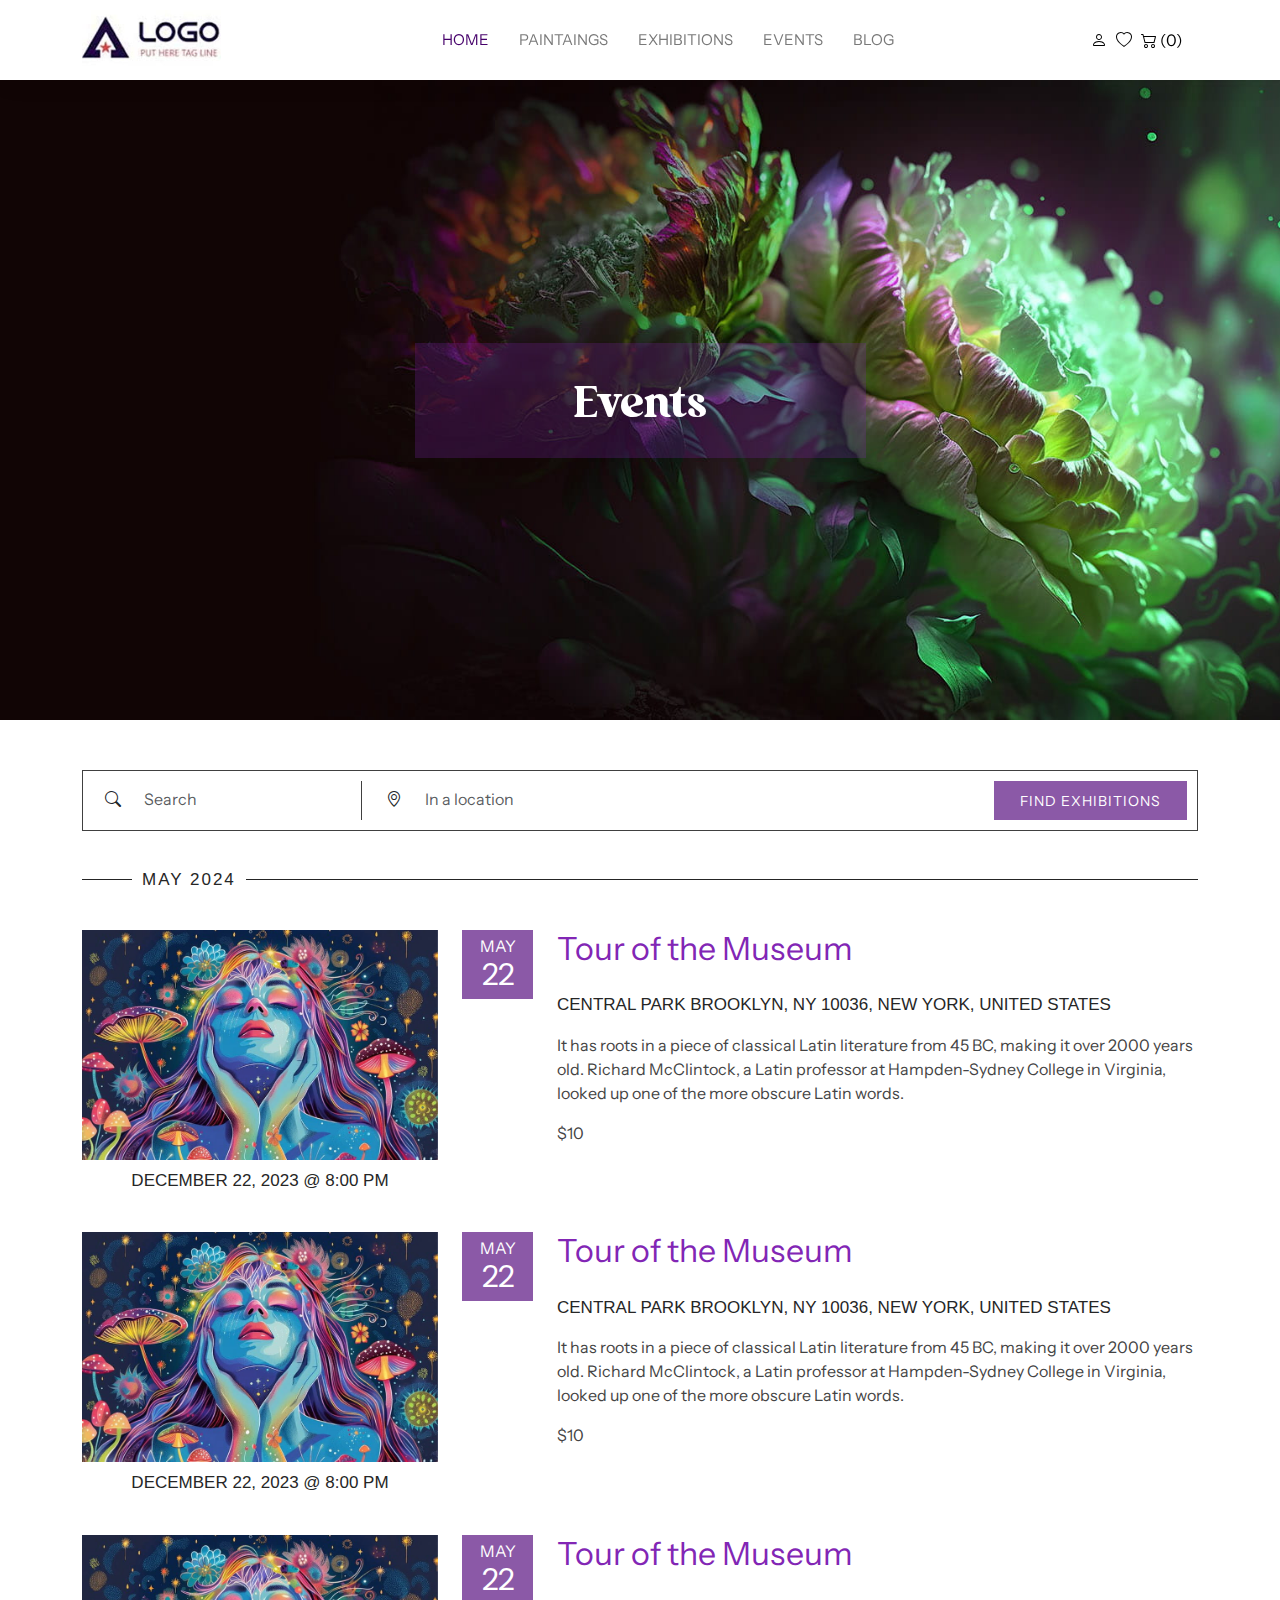
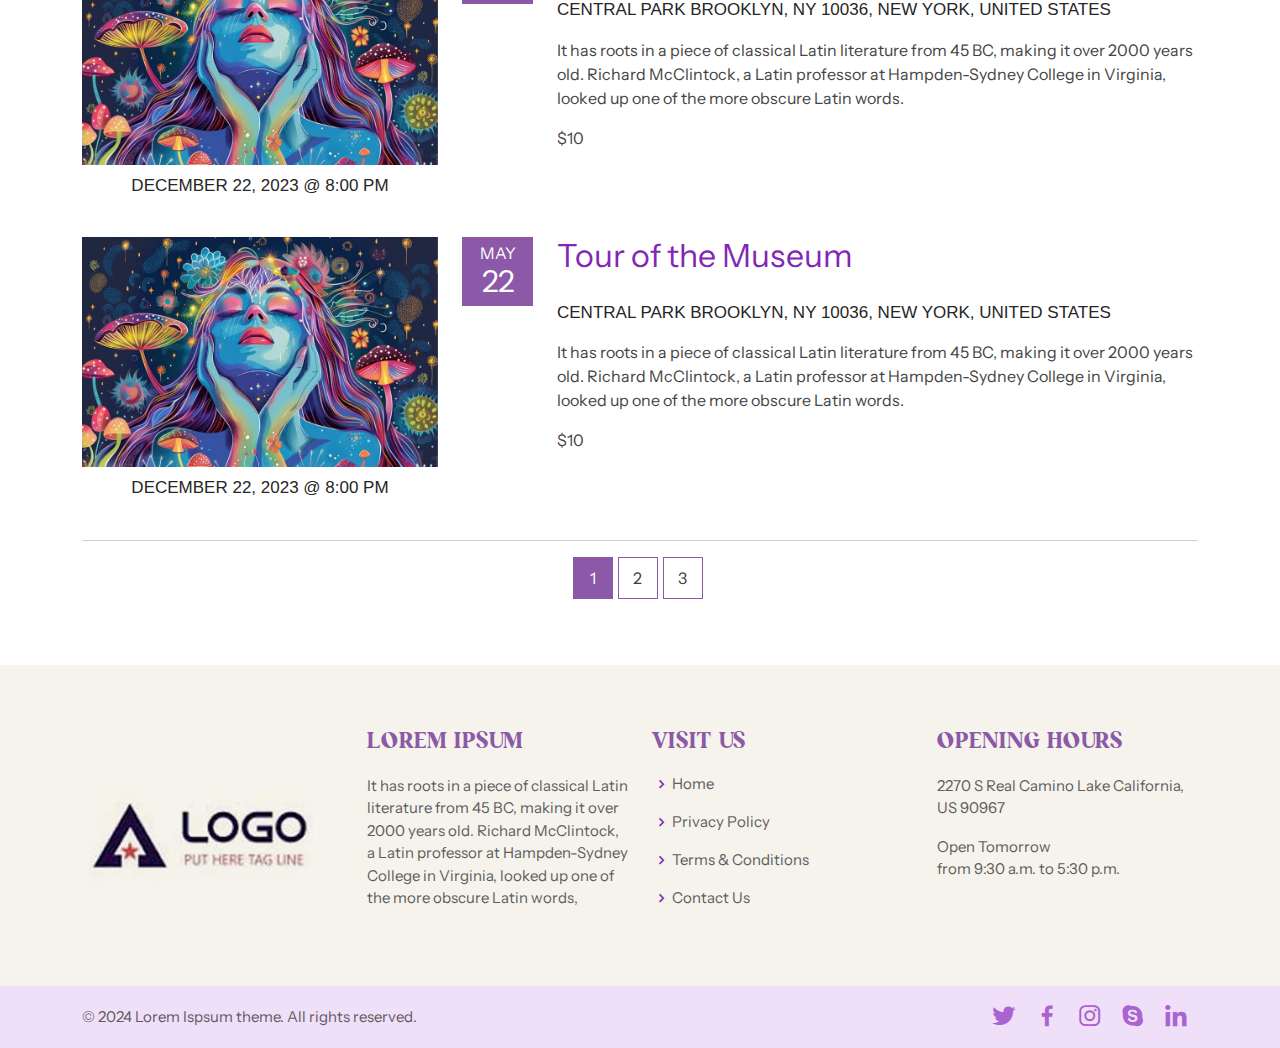
<file: events.html>
<!DOCTYPE html>
<html lang="en">

<head>
  <meta charset="utf-8">
  <meta content="width=device-width, initial-scale=1.0" name="viewport">

  <title>Index</title>
  <meta content="" name="description">
  <meta content="" name="keywords">

  <!-- Favicons -->
  <link href="assets/img/favicon.png" rel="icon">
  <link href="assets/img/apple-touch-icon.png" rel="apple-touch-icon">

  <!-- Google Fonts -->
  <link href="https://fonts.googleapis.com/css?family=Open+Sans:300,300i,400,400i,600,600i,700,700i|Raleway:300,300i,400,400i,500,500i,600,600i,700,700i|Poppins:300,300i,400,400i,500,500i,600,600i,700,700i" rel="stylesheet">

  <!-- Vendor CSS Files -->
  <link href="assets/vendor/animate.css/animate.min.css" rel="stylesheet">
  <link href="assets/vendor/aos/aos.css" rel="stylesheet">
  <link href="assets/vendor/bootstrap/css/bootstrap.min.css" rel="stylesheet">
  <link href="assets/vendor/bootstrap-icons/bootstrap-icons.css" rel="stylesheet">
  <link href="assets/vendor/boxicons/css/boxicons.min.css" rel="stylesheet">
  <link href="assets/vendor/remixicon/remixicon.css" rel="stylesheet">
  <link href="assets/vendor/swiper/swiper-bundle.min.css" rel="stylesheet">

  <!-- Template Main CSS File -->
  <link href="assets/css/style.css" rel="stylesheet">

  <!-- =======================================================
  * Template Name: Multi
  * Template URL: https://bootstrapmade.com/multi-responsive-bootstrap-template/
  * Updated: Mar 17 2024 with Bootstrap v5.3.3
  * Author: BootstrapMade.com
  * License: https://bootstrapmade.com/license/
  ======================================================== -->
</head>

<body>

  <!-- ======= Header ======= -->
  <header id="header" class="fixed-top">
    <div class="container d-flex justify-content-between align-items-center">

      <h1 class="logo me-auto me-lg-0"><a href="index.html"><img src="assets/img/logo.jpg"></a></h1>
      <!-- Uncomment below if you prefer to use an image logo -->
      <!-- <a href="index.html" class="logo"><img src="assets/img/logo.png" alt="" class="img-fluid"></a>-->

      <nav id="navbar" class="navbar order-last order-lg-0">
        <ul>
          <li><a class="active" href="#">Home</a></li>
  
          <li><a href="#">Paintaings</a></li>
          <li><a href="#">Exhibitions</a></li>
          <li><a href="#">Events</a></li>
          <li><a href="#">Blog</a></li>
        </ul>
        <i class="bi bi-list mobile-nav-toggle"></i>
      </nav><!-- .navbar -->

      <div class="header-icon-links">
        <a href="#" class="twitter"><i class="bi bi-person"></i></a>
        <a href="#" class="facebook"><i class="bi bi-heart"></i></a>
        <a href="#" class="instagram"><i class="bi bi-cart2"></i>  (0)</a>
   
      </div>

    </div>

  </header><!-- End Header -->

  <!-- ======= Hero Section ======= -->
  <section id="heroInner">
    <div class="innerHero" style="background-image: url(assets/img/slide/slide-2.jpg)">
      <div class="container">
        <div class="row justify-content-center align-items-center">
          <div class="col-md-5">
            <div class="innerHeroContent"><h1>Events</h1></div>
          </div>
        </div>
      </div>

    </div>
  </section><!-- End Hero -->

  <main id="main">

    <!-- ======= About Section ======= -->
    <section id="" class="enents" >
      <div class="container" data-aos="fade-up">

        <div class="eventSearch mb-5">
          <div class="row">
            <div class="col-md-3"><div class="input-group">
  <span class="input-group-text" id="basic-addon1"><i class="bi bi-search"></i></span>
  <input type="text" class="form-control" placeholder="Search">
</div></div>
         <div class="col-md-6 border-left"><div class="input-group ">
  <span class="input-group-text" id="basic-addon1"><i class="bi bi-geo-alt"></i></span>
  <input type="text" class="form-control" placeholder="In a location">
</div></div>
               <div class="col-md-3 text-start text-md-end"><a href="#" class="btnSryle4">FIND Exhibitions</a></div>
        </div>
          
          </div>
          <div class="row mt-5">
            <div class="col-md-12 aos-init aos-animate" data-aos="fade-left" data-aos-delay="100">
            <div class="monthList"><span>MAY 2024</span></div>
              <div class="listEvents">
                <div class="row mb-4">
                  <div class="col-md-4"><img src="assets/img/age1.jpg" class="img-fluid">
                    <p class="eventTime mt-2 text-center">December 22, 2023 @ 8:00 pm</p>
                  </div>
                  <div class="col-md-1"><div class="eventDate">May<span>22</span></div></div>
                  <div class="col-md-7"><div class="eventsCon">
  
                   
                
                  <h2 class="title">
                    <a href="#">Tour of the Museum</a>
                  </h2>
                  <p class="eventPlace">CENTRAL PARK BROOKLYN, NY 10036, NEW YORK, UNITED STATES</p>
                  
    
                    <p class="content">
                     It has roots in a piece of classical Latin literature from 45 BC, making it over 2000 years old. Richard McClintock, a Latin professor at Hampden-Sydney College in Virginia, looked up one of the more obscure Latin words.
                    </p>
                    <p>$10</p>
               
  
  
                </div></div>
                 
                </div>
                <div class="row mb-4">
                  <div class="col-md-4"><img src="assets/img/age1.jpg" class="img-fluid">
                    <p class="eventTime mt-2 text-center">December 22, 2023 @ 8:00 pm</p>
                  </div>
                  <div class="col-md-1"><div class="eventDate">May<span>22</span></div></div>
                  <div class="col-md-7"><div class="eventsCon">
  
                   
                
                  <h2 class="title">
                    <a href="#">Tour of the Museum</a>
                  </h2>
                  <p class="eventPlace">CENTRAL PARK BROOKLYN, NY 10036, NEW YORK, UNITED STATES</p>
                  
    
                    <p class="content">
                     It has roots in a piece of classical Latin literature from 45 BC, making it over 2000 years old. Richard McClintock, a Latin professor at Hampden-Sydney College in Virginia, looked up one of the more obscure Latin words.
                    </p>
                    <p>$10</p>
               
  
  
                </div></div>
                 
                </div>
                <div class="row mb-4">
                  <div class="col-md-4"><img src="assets/img/age1.jpg" class="img-fluid">
                    <p class="eventTime mt-2 text-center">December 22, 2023 @ 8:00 pm</p>
                  </div>
                  <div class="col-md-1"><div class="eventDate">May<span>22</span></div></div>
                  <div class="col-md-7"><div class="eventsCon">
  
                   
                
                  <h2 class="title">
                    <a href="#">Tour of the Museum</a>
                  </h2>
                  <p class="eventPlace">CENTRAL PARK BROOKLYN, NY 10036, NEW YORK, UNITED STATES</p>
                  
    
                    <p class="content">
                     It has roots in a piece of classical Latin literature from 45 BC, making it over 2000 years old. Richard McClintock, a Latin professor at Hampden-Sydney College in Virginia, looked up one of the more obscure Latin words.
                    </p>
                    <p>$10</p>
               
  
  
                </div></div>
                 
                </div>
                <div class="row mb-4">
                  <div class="col-md-4"><img src="assets/img/age1.jpg" class="img-fluid">
                    <p class="eventTime mt-2 text-center">December 22, 2023 @ 8:00 pm</p>
                  </div>
                  <div class="col-md-1"><div class="eventDate">May<span>22</span></div></div>
                  <div class="col-md-7"><div class="eventsCon">
  
                   
                
                  <h2 class="title">
                    <a href="#">Tour of the Museum</a>
                  </h2>
                  <p class="eventPlace">CENTRAL PARK BROOKLYN, NY 10036, NEW YORK, UNITED STATES</p>
                  
    
                    <p class="content">
                     It has roots in a piece of classical Latin literature from 45 BC, making it over 2000 years old. Richard McClintock, a Latin professor at Hampden-Sydney College in Virginia, looked up one of the more obscure Latin words.
                    </p>
                    <p>$10</p>
               
  
  
                </div></div>
                 
                </div>
              </div>
       <hr>
       <div class="artistNamePageNumber">
        <p class="d-flex justify-content-center flex-wrap">
 <a href="#" class="active">1</a>
 <a href="#">2</a>
 <a href="#">3</a> 
</p>

         </div>
              </div><!-- End blog posts list -->
   
  
      
       
        
         </div>

     

      </div>
    </section><!-- End About Section --> 
    
  
 
   
  </main><!-- End #main -->

  <!-- ======= Footer ======= -->
  <footer id="footer">
    <div class="footer-top">
      <div class="container">
        <div class="row align-items-center">

          <div class="col-md-3">
            <div class="">
             <img src="assets/img/f-logo.jpg" class="img-fluid">
             
            </div>
          </div>

          <div class="col-md-3 footer-links align-self-start">
            <h4>Lorem Ipsum</h4>
            <p>It has roots in a piece of classical Latin literature from 45 BC, making it over 2000 years old. Richard McClintock, a Latin professor at Hampden-Sydney College in Virginia, looked up one of the more obscure Latin words,</p>
            
          </div>

          <div class="col-md-3 footer-links align-self-start">
            <h4>Visit us</h4>
            <ul>
              <li><i class="bx bx-chevron-right"></i> <a href="#">Home</a></li>
              <li><i class="bx bx-chevron-right"></i> <a href="#">Privacy Policy</a></li>
              <li><i class="bx bx-chevron-right"></i> <a href="#">Terms & Conditions</a></li>
              <li><i class="bx bx-chevron-right"></i> <a href="#">Contact Us</a></li> 
            </ul>
          </div>

          <div class="col-md-3 align-self-start">
            <h4>Opening Hours</h4>
            <p>2270 S Real Camino Lake
              California, US 90967
            </p>
            <p> Open Tomorrow<br>
              from 9:30 a.m. to 5:30 p.m.</p>
         

          </div>

        </div>
      </div>
    </div>

    <div class="container">
      <div class="d-md-flex justify-content-between">
      <div class="copyright">
        &copy; 2024 Lorem Ispsum theme. All rights reserved.
      </div>
      <div class="social-links mt-3">
        <a href="#" class="twitter"><i class="bx bxl-twitter"></i></a>
        <a href="#" class="facebook"><i class="bx bxl-facebook"></i></a>
        <a href="#" class="instagram"><i class="bx bxl-instagram"></i></a>
        <a href="#" class="google-plus"><i class="bx bxl-skype"></i></a>
        <a href="#" class="linkedin"><i class="bx bxl-linkedin"></i></a>
      </div>
      </div>
    </div>
  </footer><!-- End Footer -->

  <div id="preloader"></div>
  <a href="#" class="back-to-top d-flex align-items-center justify-content-center"><i class="bi bi-arrow-up-short"></i></a>

  <!-- Vendor JS Files -->
  <script src="assets/vendor/aos/aos.js"></script>
  <script src="assets/vendor/bootstrap/js/bootstrap.bundle.min.js"></script>
  <script src="assets/vendor/swiper/swiper-bundle.min.js"></script>

  <!-- Template Main JS File -->
  <script src="assets/js/main.js"></script>

</body>

</html>
</file>
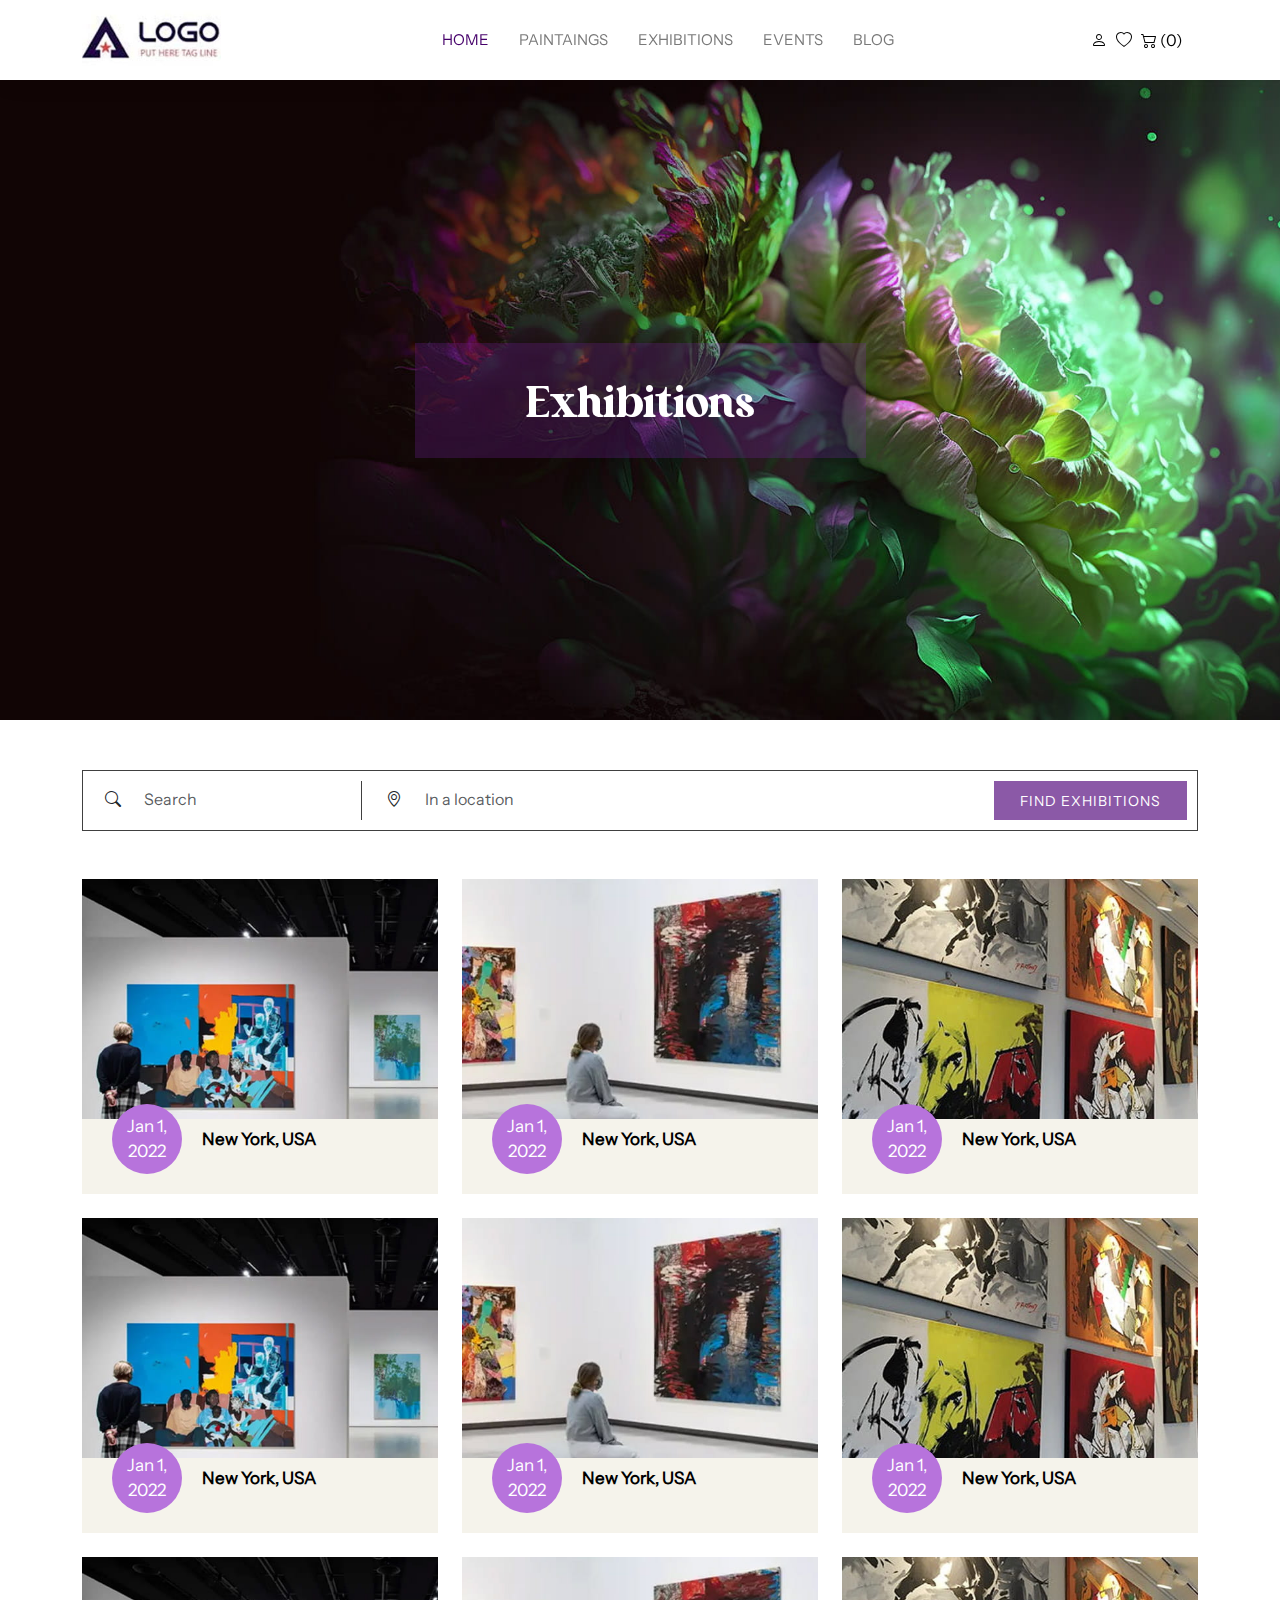
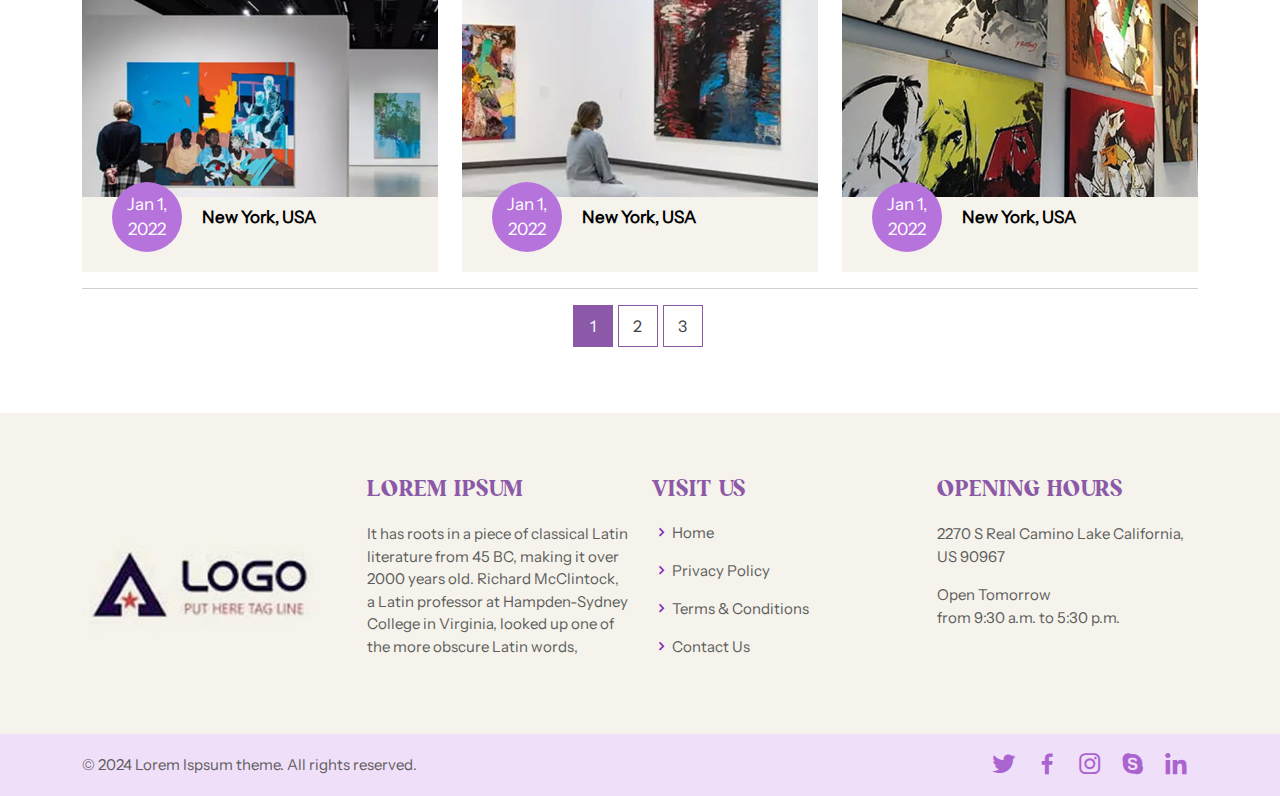
<file: exhibitions.html>
<!DOCTYPE html>
<html lang="en">

<head>
  <meta charset="utf-8">
  <meta content="width=device-width, initial-scale=1.0" name="viewport">

  <title>Index</title>
  <meta content="" name="description">
  <meta content="" name="keywords">

  <!-- Favicons -->
  <link href="assets/img/favicon.png" rel="icon">
  <link href="assets/img/apple-touch-icon.png" rel="apple-touch-icon">

  <!-- Google Fonts -->
  <link href="https://fonts.googleapis.com/css?family=Open+Sans:300,300i,400,400i,600,600i,700,700i|Raleway:300,300i,400,400i,500,500i,600,600i,700,700i|Poppins:300,300i,400,400i,500,500i,600,600i,700,700i" rel="stylesheet">

  <!-- Vendor CSS Files -->
  <link href="assets/vendor/animate.css/animate.min.css" rel="stylesheet">
  <link href="assets/vendor/aos/aos.css" rel="stylesheet">
  <link href="assets/vendor/bootstrap/css/bootstrap.min.css" rel="stylesheet">
  <link href="assets/vendor/bootstrap-icons/bootstrap-icons.css" rel="stylesheet">
  <link href="assets/vendor/boxicons/css/boxicons.min.css" rel="stylesheet">
  <link href="assets/vendor/remixicon/remixicon.css" rel="stylesheet">
  <link href="assets/vendor/swiper/swiper-bundle.min.css" rel="stylesheet">

  <!-- Template Main CSS File -->
  <link href="assets/css/style.css" rel="stylesheet">

  <!-- =======================================================
  * Template Name: Multi
  * Template URL: https://bootstrapmade.com/multi-responsive-bootstrap-template/
  * Updated: Mar 17 2024 with Bootstrap v5.3.3
  * Author: BootstrapMade.com
  * License: https://bootstrapmade.com/license/
  ======================================================== -->
</head>

<body>

  <!-- ======= Header ======= -->
  <header id="header" class="fixed-top">
    <div class="container d-flex justify-content-between align-items-center">

      <h1 class="logo me-auto me-lg-0"><a href="index.html"><img src="assets/img/logo.jpg"></a></h1>
      <!-- Uncomment below if you prefer to use an image logo -->
      <!-- <a href="index.html" class="logo"><img src="assets/img/logo.png" alt="" class="img-fluid"></a>-->

      <nav id="navbar" class="navbar order-last order-lg-0">
        <ul>
          <li><a class="active" href="#">Home</a></li>
  
          <li><a href="#">Paintaings</a></li>
          <li><a href="#">Exhibitions</a></li>
          <li><a href="#">Events</a></li>
          <li><a href="#">Blog</a></li>
        </ul>
        <i class="bi bi-list mobile-nav-toggle"></i>
      </nav><!-- .navbar -->

      <div class="header-icon-links">
        <a href="#" class="twitter"><i class="bi bi-person"></i></a>
        <a href="#" class="facebook"><i class="bi bi-heart"></i></a>
        <a href="#" class="instagram"><i class="bi bi-cart2"></i>  (0)</a>
   
      </div>

    </div>

  </header><!-- End Header -->

  <!-- ======= Hero Section ======= -->
  <section id="heroInner">
    <div class="innerHero" style="background-image: url(assets/img/slide/slide-2.jpg)">
      <div class="container">
        <div class="row justify-content-center align-items-center">
          <div class="col-md-5">
            <div class="innerHeroContent"><h1>Exhibitions</h1></div>
          </div>
        </div>
      </div>

    </div>
  </section><!-- End Hero -->

  <main id="main">

    <!-- ======= About Section ======= -->
    <section id="" class="exhibitions-posts exhibitionsInner" >
      <div class="container" data-aos="fade-up">

        <div class="eventSearch mb-5">
          <div class="row">
            <div class="col-md-3"><div class="input-group">
  <span class="input-group-text" id="basic-addon1"><i class="bi bi-search"></i></span>
  <input type="text" class="form-control" placeholder="Search">
</div></div>
         <div class="col-md-6 border-left"><div class="input-group ">
  <span class="input-group-text" id="basic-addon1"><i class="bi bi-geo-alt"></i></span>
  <input type="text" class="form-control" placeholder="In a location">
</div></div>
               <div class="col-md-3 text-start text-md-end"><a href="#" class="btnSryle4">FIND Exhibitions</a></div>
        </div>
          
          </div>
          <div class="row mt-5">
            <div class="col-md-12 aos-init aos-animate" data-aos="fade-left" data-aos-delay="100">
              <div class="row gy-4">

                <div class="col-lg-4">
                  <article>
          
                    <div class="post-img">
                      <img src="assets/img/ex1.jpg" alt="" class="img-fluid">
                    </div>
          
              
                    <div class="d-flex align-items-center">
             
          
              
                       <div class="post-meta">
                 
                          <time datetime="2022-01-01">Jan 1, 2022</time>
                 
                      </div>
                      <h2 class="title">
                        <a href="#">New York, USA</a>
                      </h2>
                    </div>
          
                  </article>
                </div><!-- End post list item -->
          
                <div class="col-lg-4">
                  <article>
          
                    <div class="post-img">
                      <img src="assets/img/ex2.jpg" alt="" class="img-fluid">
                    </div>
          
              
                    <div class="d-flex align-items-center">
             
          
              
                       <div class="post-meta">
                 
                          <time datetime="2022-01-01">Jan 1, 2022</time>
                 
                      </div>
                      <h2 class="title">
                        <a href="#">New York, USA</a>
                      </h2>
                    </div>
          
                  </article>
                </div><!-- End post list item -->
          
                <div class="col-lg-4">
                  <article>
          
                    <div class="post-img">
                      <img src="assets/img/ex3.jpg" alt="" class="img-fluid">
                    </div>
          
              
                    <div class="d-flex align-items-center">
             
          
              
                       <div class="post-meta">
                 
                          <time datetime="2022-01-01">Jan 1, 2022</time>
                 
                      </div>
                      <h2 class="title">
                        <a href="#">New York, USA</a>
                      </h2>
                    </div>
          
                  </article>
                </div><!-- End post list item -->
          
                <div class="col-lg-4">
                  <article>
          
                    <div class="post-img">
                      <img src="assets/img/ex1.jpg" alt="" class="img-fluid">
                    </div>
          
              
                    <div class="d-flex align-items-center">
             
          
              
                       <div class="post-meta">
                 
                          <time datetime="2022-01-01">Jan 1, 2022</time>
                 
                      </div>
                      <h2 class="title">
                        <a href="#">New York, USA</a>
                      </h2>
                    </div>
          
                  </article>
                </div><!-- End post list item -->
          
                <div class="col-lg-4">
                  <article>
          
                    <div class="post-img">
                      <img src="assets/img/ex2.jpg" alt="" class="img-fluid">
                    </div>
          
              
                    <div class="d-flex align-items-center">
             
          
              
                       <div class="post-meta">
                 
                          <time datetime="2022-01-01">Jan 1, 2022</time>
                 
                      </div>
                      <h2 class="title">
                        <a href="#">New York, USA</a>
                      </h2>
                    </div>
          
                  </article>
                </div><!-- End post list item -->
          
                <div class="col-lg-4">
                  <article>
          
                    <div class="post-img">
                      <img src="assets/img/ex3.jpg" alt="" class="img-fluid">
                    </div>
          
              
                    <div class="d-flex align-items-center">
             
          
              
                       <div class="post-meta">
                 
                          <time datetime="2022-01-01">Jan 1, 2022</time>
                 
                      </div>
                      <h2 class="title">
                        <a href="#">New York, USA</a>
                      </h2>
                    </div>
          
                  </article>
                </div><!-- End post list item -->
          
                <div class="col-lg-4">
                  <article>
          
                    <div class="post-img">
                      <img src="assets/img/ex1.jpg" alt="" class="img-fluid">
                    </div>
          
              
                    <div class="d-flex align-items-center">
             
          
              
                       <div class="post-meta">
                 
                          <time datetime="2022-01-01">Jan 1, 2022</time>
                 
                      </div>
                      <h2 class="title">
                        <a href="#">New York, USA</a>
                      </h2>
                    </div>
          
                  </article>
                </div><!-- End post list item -->
          
                <div class="col-lg-4">
                  <article>
          
                    <div class="post-img">
                      <img src="assets/img/ex2.jpg" alt="" class="img-fluid">
                    </div>
          
              
                    <div class="d-flex align-items-center">
             
          
              
                       <div class="post-meta">
                 
                          <time datetime="2022-01-01">Jan 1, 2022</time>
                 
                      </div>
                      <h2 class="title">
                        <a href="#">New York, USA</a>
                      </h2>
                    </div>
          
                  </article>
                </div><!-- End post list item -->
          
                <div class="col-lg-4">
                  <article>
          
                    <div class="post-img">
                      <img src="assets/img/ex3.jpg" alt="" class="img-fluid">
                    </div>
          
              
                    <div class="d-flex align-items-center">
             
          
              
                       <div class="post-meta">
                 
                          <time datetime="2022-01-01">Jan 1, 2022</time>
                 
                      </div>
                      <h2 class="title">
                        <a href="#">New York, USA</a>
                      </h2>
                    </div>
          
                  </article>
                </div><!-- End post list item -->
          
          
              </div>
       <hr>
       <div class="artistNamePageNumber">
        <p class="d-flex justify-content-center flex-wrap">
 <a href="#" class="active">1</a>
 <a href="#">2</a>
 <a href="#">3</a> 
</p>

         </div>
              </div><!-- End blog posts list -->
   
  
      
       
        
         </div>

     

      </div>
    </section><!-- End About Section --> 
    
  
 
   
  </main><!-- End #main -->

  <!-- ======= Footer ======= -->
  <footer id="footer">
    <div class="footer-top">
      <div class="container">
        <div class="row align-items-center">

          <div class="col-md-3">
            <div class="">
             <img src="assets/img/f-logo.jpg" class="img-fluid">
             
            </div>
          </div>

          <div class="col-md-3 footer-links align-self-start">
            <h4>Lorem Ipsum</h4>
            <p>It has roots in a piece of classical Latin literature from 45 BC, making it over 2000 years old. Richard McClintock, a Latin professor at Hampden-Sydney College in Virginia, looked up one of the more obscure Latin words,</p>
            
          </div>

          <div class="col-md-3 footer-links align-self-start">
            <h4>Visit us</h4>
            <ul>
              <li><i class="bx bx-chevron-right"></i> <a href="#">Home</a></li>
              <li><i class="bx bx-chevron-right"></i> <a href="#">Privacy Policy</a></li>
              <li><i class="bx bx-chevron-right"></i> <a href="#">Terms & Conditions</a></li>
              <li><i class="bx bx-chevron-right"></i> <a href="#">Contact Us</a></li> 
            </ul>
          </div>

          <div class="col-md-3 align-self-start">
            <h4>Opening Hours</h4>
            <p>2270 S Real Camino Lake
              California, US 90967
            </p>
            <p> Open Tomorrow<br>
              from 9:30 a.m. to 5:30 p.m.</p>
         

          </div>

        </div>
      </div>
    </div>

    <div class="container">
      <div class="d-md-flex justify-content-between">
      <div class="copyright">
        &copy; 2024 Lorem Ispsum theme. All rights reserved.
      </div>
      <div class="social-links mt-3">
        <a href="#" class="twitter"><i class="bx bxl-twitter"></i></a>
        <a href="#" class="facebook"><i class="bx bxl-facebook"></i></a>
        <a href="#" class="instagram"><i class="bx bxl-instagram"></i></a>
        <a href="#" class="google-plus"><i class="bx bxl-skype"></i></a>
        <a href="#" class="linkedin"><i class="bx bxl-linkedin"></i></a>
      </div>
      </div>
    </div>
  </footer><!-- End Footer -->

  <div id="preloader"></div>
  <a href="#" class="back-to-top d-flex align-items-center justify-content-center"><i class="bi bi-arrow-up-short"></i></a>

  <!-- Vendor JS Files -->
  <script src="assets/vendor/aos/aos.js"></script>
  <script src="assets/vendor/bootstrap/js/bootstrap.bundle.min.js"></script>
  <script src="assets/vendor/swiper/swiper-bundle.min.js"></script>

  <!-- Template Main JS File -->
  <script src="assets/js/main.js"></script>

</body>

</html>
</file>
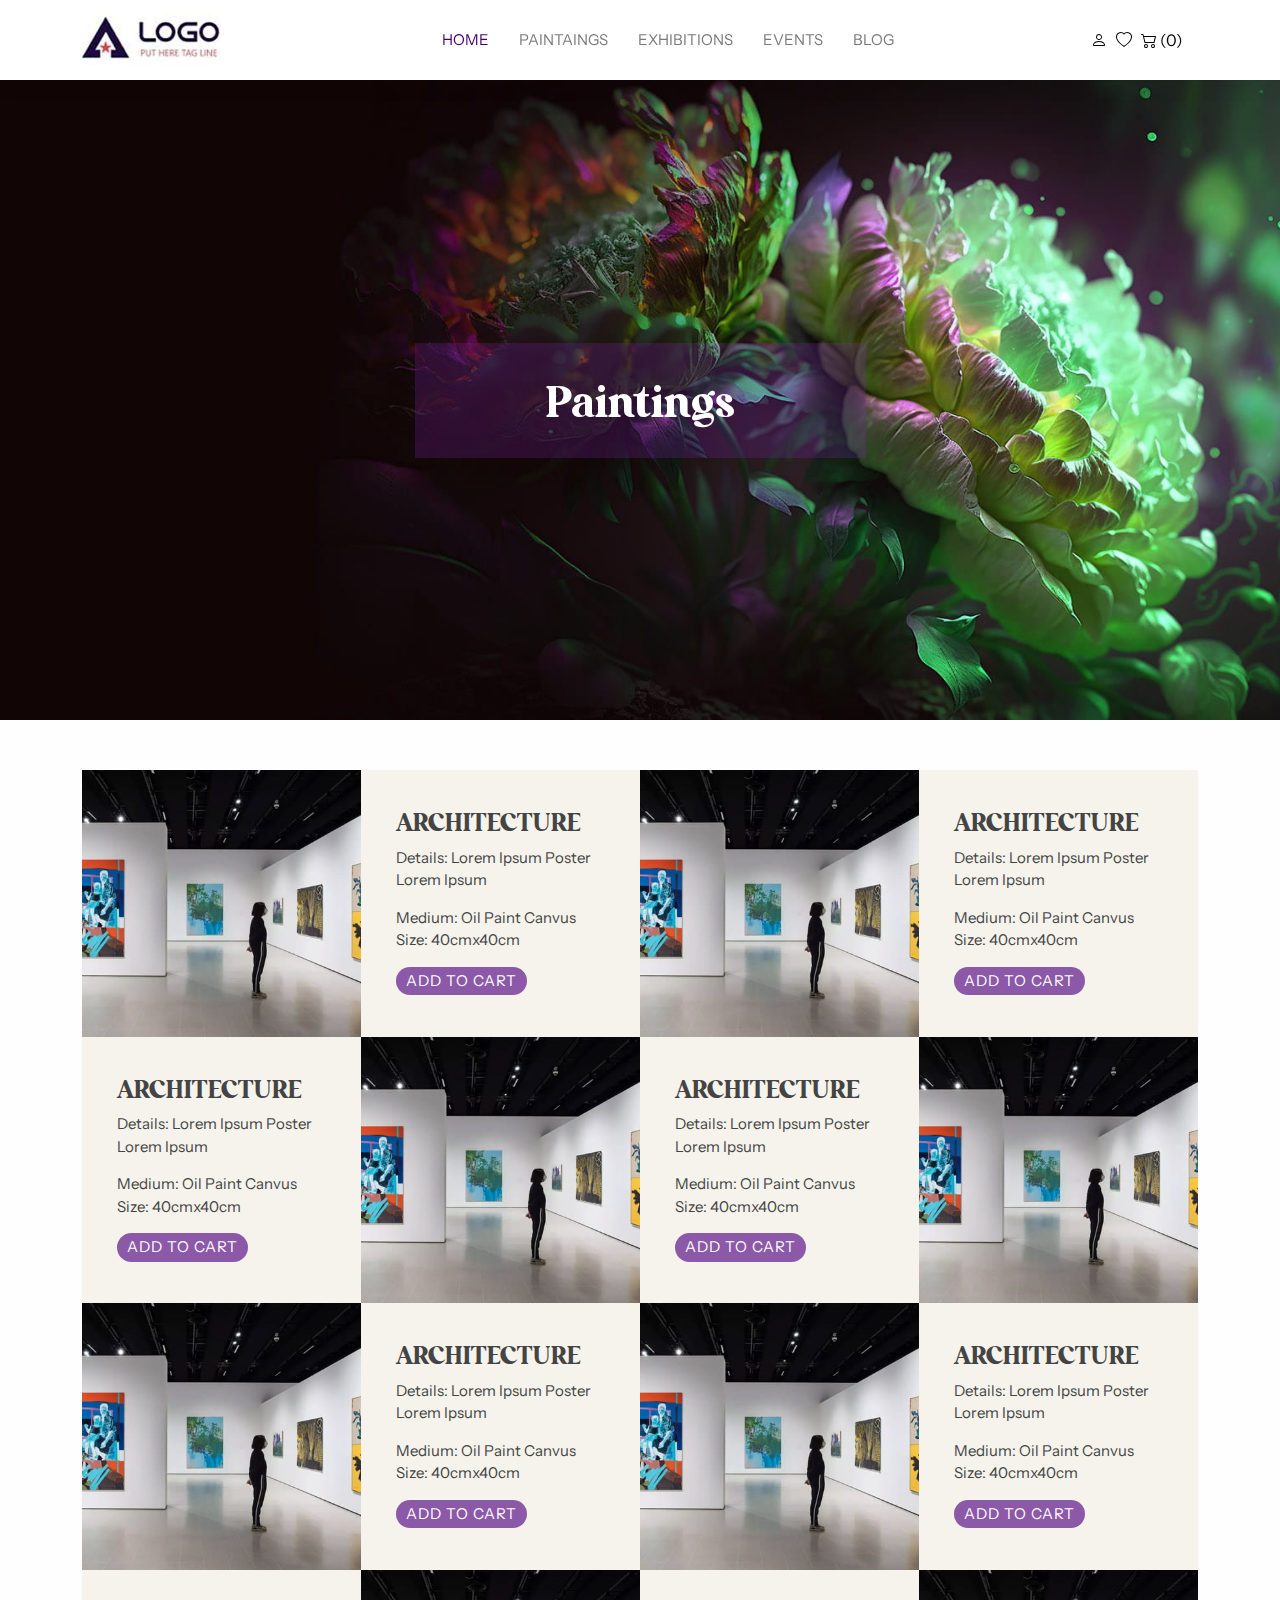
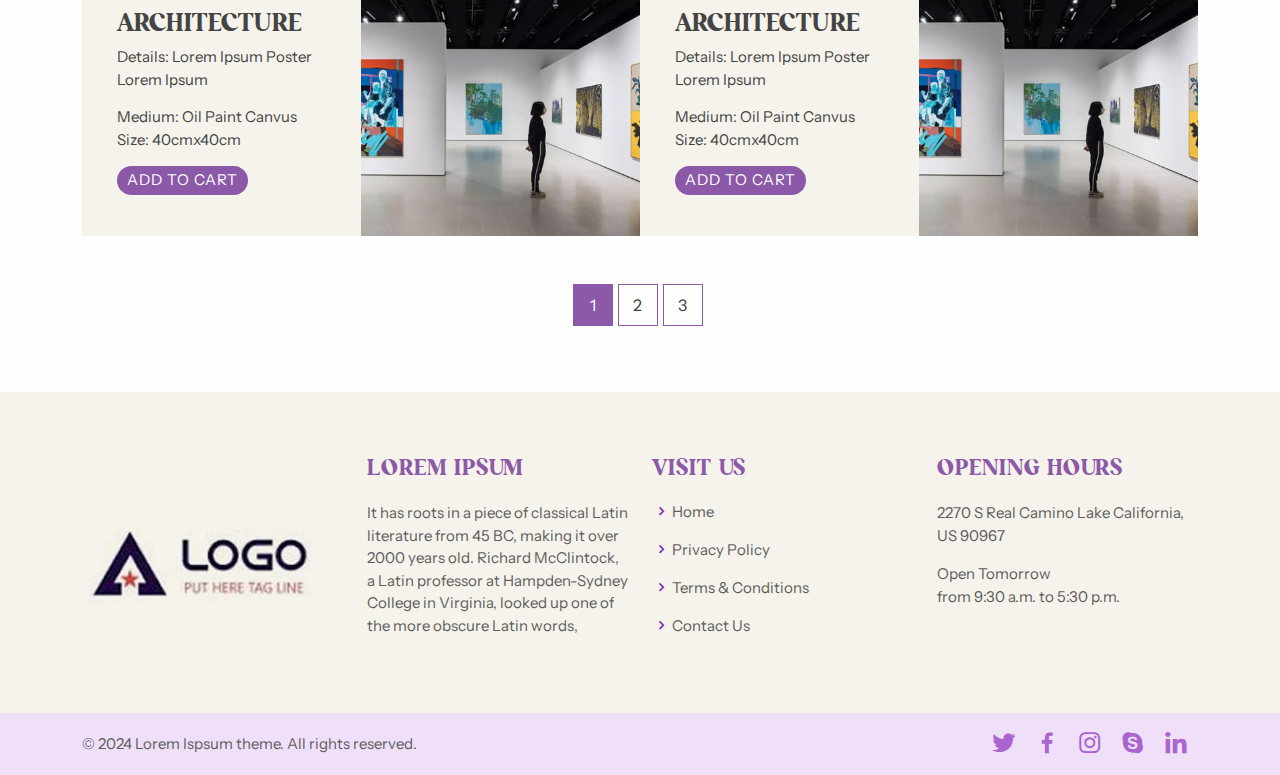
<file: paintings.html>
<!DOCTYPE html>
<html lang="en">

<head>
  <meta charset="utf-8">
  <meta content="width=device-width, initial-scale=1.0" name="viewport">

  <title>Index</title>
  <meta content="" name="description">
  <meta content="" name="keywords">

  <!-- Favicons -->
  <link href="assets/img/favicon.png" rel="icon">
  <link href="assets/img/apple-touch-icon.png" rel="apple-touch-icon">

  <!-- Google Fonts -->
  <link href="https://fonts.googleapis.com/css?family=Open+Sans:300,300i,400,400i,600,600i,700,700i|Raleway:300,300i,400,400i,500,500i,600,600i,700,700i|Poppins:300,300i,400,400i,500,500i,600,600i,700,700i" rel="stylesheet">

  <!-- Vendor CSS Files -->
  <link href="assets/vendor/animate.css/animate.min.css" rel="stylesheet">
  <link href="assets/vendor/aos/aos.css" rel="stylesheet">
  <link href="assets/vendor/bootstrap/css/bootstrap.min.css" rel="stylesheet">
  <link href="assets/vendor/bootstrap-icons/bootstrap-icons.css" rel="stylesheet">
  <link href="assets/vendor/boxicons/css/boxicons.min.css" rel="stylesheet">
  <link href="assets/vendor/remixicon/remixicon.css" rel="stylesheet">
  <link href="assets/vendor/swiper/swiper-bundle.min.css" rel="stylesheet">

  <!-- Template Main CSS File -->
  <link href="assets/css/style.css" rel="stylesheet">

  <!-- =======================================================
  * Template Name: Multi
  * Template URL: https://bootstrapmade.com/multi-responsive-bootstrap-template/
  * Updated: Mar 17 2024 with Bootstrap v5.3.3
  * Author: BootstrapMade.com
  * License: https://bootstrapmade.com/license/
  ======================================================== -->
</head>

<body>

  <!-- ======= Header ======= -->
  <header id="header" class="fixed-top">
    <div class="container d-flex justify-content-between align-items-center">

      <h1 class="logo me-auto me-lg-0"><a href="index.html"><img src="assets/img/logo.jpg"></a></h1>
      <!-- Uncomment below if you prefer to use an image logo -->
      <!-- <a href="index.html" class="logo"><img src="assets/img/logo.png" alt="" class="img-fluid"></a>-->

      <nav id="navbar" class="navbar order-last order-lg-0">
        <ul>
          <li><a class="active" href="#">Home</a></li>
  
          <li><a href="#">Paintaings</a></li>
          <li><a href="#">Exhibitions</a></li>
          <li><a href="#">Events</a></li>
          <li><a href="#">Blog</a></li>
        </ul>
        <i class="bi bi-list mobile-nav-toggle"></i>
      </nav><!-- .navbar -->

      <div class="header-icon-links">
        <a href="#" class="twitter"><i class="bi bi-person"></i></a>
        <a href="#" class="facebook"><i class="bi bi-heart"></i></a>
        <a href="#" class="instagram"><i class="bi bi-cart2"></i>  (0)</a>
   
      </div>

    </div>

  </header><!-- End Header -->

  <!-- ======= Hero Section ======= -->
  <section id="heroInner">
    <div class="innerHero" style="background-image: url(assets/img/slide/slide-2.jpg)">
      <div class="container">
        <div class="row justify-content-center align-items-center">
          <div class="col-md-5">
            <div class="innerHeroContent"><h1>Paintings</h1></div>
          </div>
        </div>
      </div>

    </div>
  </section><!-- End Hero -->

  <main id="main">

    <!-- ======= About Section ======= -->
    <section id="" class="tranding" >
      <div class="container" data-aos="fade-up">

        <div class="row g-0">
          <div class="col-md-6">
            <div class="row g-0">
              <div class="col-md-6">
                <div class="count-box-img">
                  <div class="boxImg-ico"><a href="#"><img src="assets/img/ico2.png"></a>&nbsp;&nbsp;<a href="#"><img src="assets/img/ico1.png"></a></div>
                   <img src="assets/img/tranding-1.jpg">
                </div>
              </div>
          
              <div class="col-md-6">
                <div class="count-box">
                   
                  <h3>ARCHITECTURE</h3>
                  <p>Details: Lorem Ipsum Poster Lorem Ipsum
                  </p>
                  <p>Medium: Oil Paint
                    Canvus Size: 40cmx40cm</p>
                  <a href="#" class="btnStyle2">Add To Cart</a>
                </div>
              </div>
            </div>
          </div>
             
                  <div class="col-md-6">
                  <div class="row g-0">
                    <div class="col-md-6">
                      <div class="count-box-img">
                        <div class="boxImg-ico"><a href="#"><img src="assets/img/ico2.png"></a>&nbsp;&nbsp;<a href="#"><img src="assets/img/ico1.png"></a></div>
                         <img src="assets/img/tranding-1.jpg">
                      </div>
                    </div>
          
                    <div class="col-md-6 ">
                      <div class="count-box">
                         
                        <h3>ARCHITECTURE</h3>
                        <p>Details: Lorem Ipsum Poster Lorem Ipsum
                        </p>
                        <p>Medium: Oil Paint
                          Canvus Size: 40cmx40cm</p>
                        <a href="#" class="btnStyle2">Add To Cart</a>
                      </div>
                    </div>
                    </div>
                    </div>
                    <div class="col-md-6">
                    <div class="row g-0">
                    <div class="col-md-6 order-2 order-md-1">
                      <div class="count-box">
                         
                        <h3>ARCHITECTURE</h3>
                        <p>Details: Lorem Ipsum Poster Lorem Ipsum
                        </p>
                        <p>Medium: Oil Paint
                          Canvus Size: 40cmx40cm</p>
                        <a href="#" class="btnStyle2">Add To Cart</a>
                      </div>
                    </div>
                    <div class="col-md-6 order-1 order-md-2">
                      <div class="count-box-img">
                        <div class="boxImg-ico"><a href="#"><img src="assets/img/ico2.png"></a>&nbsp;&nbsp;<a href="#"><img src="assets/img/ico1.png"></a></div>
                         <img src="assets/img/tranding-1.jpg">
                      </div>
                    </div>
                    </div>
                    </div>
                    <div class="col-md-6">
                      <div class="row g-0">
                    <div class="col-md-6 order-2 order-md-1">
                      <div class="count-box">
                         
                        <h3>ARCHITECTURE</h3>
                        <p>Details: Lorem Ipsum Poster Lorem Ipsum
                        </p>
                        <p>Medium: Oil Paint
                          Canvus Size: 40cmx40cm</p>
                        <a href="#" class="btnStyle2">Add To Cart</a>
                      </div>
                    </div>
                    <div class="col-md-6 order-1 order-md-2">
                      <div class="count-box-img">
                        <div class="boxImg-ico"><a href="#"><img src="assets/img/ico2.png"></a>&nbsp;&nbsp;<a href="#"><img src="assets/img/ico1.png"></a></div>
                         <img src="assets/img/tranding-1.jpg">
                      </div>
                    </div>
                    </div>
                    </div>
                    <div class="col-md-6">
                      <div class="row g-0">
                    <div class="col-md-6 ">
                      <div class="count-box-img">
                        <div class="boxImg-ico"><a href="#"><img src="assets/img/ico2.png"></a>&nbsp;&nbsp;<a href="#"><img src="assets/img/ico1.png"></a></div>
                         <img src="assets/img/tranding-1.jpg">
                      </div>
                    </div>
          
                    <div class="col-md-6 ">
                      <div class="count-box">
                         
                        <h3>ARCHITECTURE</h3>
                        <p>Details: Lorem Ipsum Poster Lorem Ipsum
                        </p>
                        <p>Medium: Oil Paint
                          Canvus Size: 40cmx40cm</p>
                        <a href="#" class="btnStyle2">Add To Cart</a>
                      </div>
                    </div>  
                    </div>
                    </div>
                    <div class="col-md-6">
                    <div class="row g-0">
                    <div class="col-md-6">
                      <div class="count-box-img">
                        <div class="boxImg-ico"><a href="#"><img src="assets/img/ico2.png"></a>&nbsp;&nbsp;<a href="#"><img src="assets/img/ico1.png"></a></div>
                         <img src="assets/img/tranding-1.jpg">
                      </div>
                    </div>
          
                    <div class="col-md-6 ">
                      <div class="count-box">
                         
                        <h3>ARCHITECTURE</h3>
                        <p>Details: Lorem Ipsum Poster Lorem Ipsum
                        </p>
                        <p>Medium: Oil Paint
                          Canvus Size: 40cmx40cm</p>
                        <a href="#" class="btnStyle2">Add To Cart</a>
                      </div>
                    </div>
                    </div>
                    </div>
                    <div class="col-md-6">
                      <div class="row g-0">
                      <div class="col-md-6 order-2 order-md-1">
                        <div class="count-box">
                           
                          <h3>ARCHITECTURE</h3>
                          <p>Details: Lorem Ipsum Poster Lorem Ipsum
                          </p>
                          <p>Medium: Oil Paint
                            Canvus Size: 40cmx40cm</p>
                          <a href="#" class="btnStyle2">Add To Cart</a>
                        </div>
                      </div>
                      <div class="col-md-6 order-1 order-md-2">
                        <div class="count-box-img">
                          <div class="boxImg-ico"><a href="#"><img src="assets/img/ico2.png"></a>&nbsp;&nbsp;<a href="#"><img src="assets/img/ico1.png"></a></div>
                           <img src="assets/img/tranding-1.jpg">
                        </div>
                      </div>
                      </div>
                      </div>
                      <div class="col-md-6">
                        <div class="row g-0">
                      <div class="col-md-6 order-2 order-md-1">
                        <div class="count-box">
                           
                          <h3>ARCHITECTURE</h3>
                          <p>Details: Lorem Ipsum Poster Lorem Ipsum
                          </p>
                          <p>Medium: Oil Paint
                            Canvus Size: 40cmx40cm</p>
                          <a href="#" class="btnStyle2">Add To Cart</a>
                        </div>
                      </div>
                      <div class="col-md-6 order-1 order-md-2">
                        <div class="count-box-img">
                          <div class="boxImg-ico"><a href="#"><img src="assets/img/ico2.png"></a>&nbsp;&nbsp;<a href="#"><img src="assets/img/ico1.png"></a></div>
                           <img src="assets/img/tranding-1.jpg">
                        </div>
                      </div>
                      </div>
                      </div>
                  </div>

     
                  <div class="artistNamePageNumber mt-5">
                    <p class="d-flex justify-content-center flex-wrap">
             <a href="#" class="active">1</a>
             <a href="#">2</a>
             <a href="#">3</a> 
            </p>
            
                     </div>
      </div>
    </section><!-- End About Section --> 
    
  
 
   
  </main><!-- End #main -->

  <!-- ======= Footer ======= -->
  <footer id="footer">
    <div class="footer-top">
      <div class="container">
        <div class="row align-items-center">

          <div class="col-md-3">
            <div class="">
             <img src="assets/img/f-logo.jpg" class="img-fluid">
             
            </div>
          </div>

          <div class="col-md-3 footer-links align-self-start">
            <h4>Lorem Ipsum</h4>
            <p>It has roots in a piece of classical Latin literature from 45 BC, making it over 2000 years old. Richard McClintock, a Latin professor at Hampden-Sydney College in Virginia, looked up one of the more obscure Latin words,</p>
            
          </div>

          <div class="col-md-3 footer-links align-self-start">
            <h4>Visit us</h4>
            <ul>
              <li><i class="bx bx-chevron-right"></i> <a href="#">Home</a></li>
              <li><i class="bx bx-chevron-right"></i> <a href="#">Privacy Policy</a></li>
              <li><i class="bx bx-chevron-right"></i> <a href="#">Terms & Conditions</a></li>
              <li><i class="bx bx-chevron-right"></i> <a href="#">Contact Us</a></li> 
            </ul>
          </div>

          <div class="col-md-3 align-self-start">
            <h4>Opening Hours</h4>
            <p>2270 S Real Camino Lake
              California, US 90967
            </p>
            <p> Open Tomorrow<br>
              from 9:30 a.m. to 5:30 p.m.</p>
         

          </div>

        </div>
      </div>
    </div>

    <div class="container">
      <div class="d-md-flex justify-content-between">
      <div class="copyright">
        &copy; 2024 Lorem Ispsum theme. All rights reserved.
      </div>
      <div class="social-links mt-3">
        <a href="#" class="twitter"><i class="bx bxl-twitter"></i></a>
        <a href="#" class="facebook"><i class="bx bxl-facebook"></i></a>
        <a href="#" class="instagram"><i class="bx bxl-instagram"></i></a>
        <a href="#" class="google-plus"><i class="bx bxl-skype"></i></a>
        <a href="#" class="linkedin"><i class="bx bxl-linkedin"></i></a>
      </div>
      </div>
    </div>
  </footer><!-- End Footer -->

  <div id="preloader"></div>
  <a href="#" class="back-to-top d-flex align-items-center justify-content-center"><i class="bi bi-arrow-up-short"></i></a>

  <!-- Vendor JS Files -->
  <script src="assets/vendor/aos/aos.js"></script>
  <script src="assets/vendor/bootstrap/js/bootstrap.bundle.min.js"></script>
  <script src="assets/vendor/swiper/swiper-bundle.min.js"></script>

  <!-- Template Main JS File -->
  <script src="assets/js/main.js"></script>

</body>

</html>
</file>
<file: assets/css/style.css>
/**
* Template Name: Multi
* Template URL: https://bootstrapmade.com/multi-responsive-bootstrap-template/
* Updated: Mar 17 2024 with Bootstrap v5.3.3
* Author: BootstrapMade.com
* License: https://bootstrapmade.com/license/
*/

/*--------------------------------------------------------------
# General
--------------------------------------------------------------*/
:root {
  --bs-border-radius: 0rem;
  --bs-border-color: #636363;
}
@font-face {
  font-family: 'Anthelion';
  src: url('../fonts/Anthelion.woff2') format('woff2'),
      url('../fonts/Anthelion.woff') format('woff');
  font-weight: normal;
  font-style: normal;
  font-display: swap;
}
@font-face {
  font-family: 'Instrument Sans';
  src: url('../fonts/InstrumentSans-Regular.woff2') format('woff2'),
      url('../fonts/InstrumentSans-Regular.woff') format('woff');
  font-weight: normal;
  font-style: normal;
  font-display: swap;
}
.fontAnthelion{
  font-family: 'Anthelion';
}
.colorThemeFont{
  color: #8226b5;
}

body {
  font-family: 'Instrument Sans';
  color: #444444;
}

a {
  color: #8226b5;
  text-decoration: none;
}
 

h1,
h2,
h3,
h4,
h5,
h6 {
 
}

/*--------------------------------------------------------------
# Preloader
--------------------------------------------------------------*/
#preloader {
  position: fixed;
  top: 0;
  left: 0;
  right: 0;
  bottom: 0;
  z-index: 9999;
  overflow: hidden;
  background: #fff;
}

#preloader:before {
  content: "";
  position: fixed;
  top: calc(50% - 30px);
  left: calc(50% - 30px);
  border: 6px solid #8226b5;
  border-top-color: white;
  border-radius: 50%;
  width: 60px;
  height: 60px;
  animation: animate-preloader 1s linear infinite;
}

@keyframes animate-preloader {
  0% {
    transform: rotate(0deg);
  }

  100% {
    transform: rotate(360deg);
  }
}

/*--------------------------------------------------------------
# button
--------------------------------------------------------------*/
.btnStyle{
  display: inline-block;
  padding: 13px 70px 12px 20px;
  border-radius: 30px;
  color: #404040;
  transition: none;
  font-size: 17px;
  letter-spacing: 0px;
  text-transform: uppercase;
 
 
 
  background: #fff;
  transition: all 0.4s;
  position: relative;
}
.btnStyle i{
  font-size: 35px;
  color: #8226b5;
  right: 10px;
  position: absolute;
  top: 1px;
}
.btnStyle:hover{
  background: #8226b5;
  color: #fff;
}
.btnStyle:hover i{
  color: #fff;
}
.btnStyle2{
  display: inline-block;
  padding: 3px 10px;
  border-radius: 30px;
  color: #fff;
  transition: none;
  font-size: 15px;
  letter-spacing: 1px;
  text-transform: uppercase;
  background: #8b59a7;
  transition: all 0.4s;
  position: relative;
 
  
}
.btnStyle2:hover{
  background: #703591;
}



.btnStyle3{
  display: inline-block;
  padding: 13px 70px 12px 20px;
  border-radius: 30px;
  color: #fff;
  transition: none;
  font-size: 17px;
  letter-spacing: 0px;
  text-transform: uppercase;
 
 
 
  background: #8b59a7;
  transition: all 0.4s;
  position: relative;
}
.btnStyle3 i{
  font-size: 35px;
  color: #fff;
  right: 10px;
  position: absolute;
  top: 1px;
}
.btnStyle3:hover{
  background: #8226b5;
  color: #fff;
}
.btnStyle3:hover i{
  color: #fff;
}

.btnSryle4{
 
  border-radius: 0px;
  padding: 9px 25px 7px 25px;
  white-space: nowrap;
  transition: 0.3s;
  font-size: 14px;
  letter-spacing: 1px;
  display: inline-block;
  border: 1px solid #8b59a7;
      background: #8b59a7;
  text-transform: uppercase;
  color: #fff;
}
.btnSryle4:hover{
       background: #631c8a;
  color: #fff;
}
.back-to-top {
  position: fixed;
  visibility: hidden;
  opacity: 0;
  right: 15px;
  bottom: 15px;
  z-index: 996;
  background: #8226b5;
  width: 40px;
  height: 40px;
  border-radius: 4px;
  transition: all 0.4s;
}

.back-to-top i {
  font-size: 28px;
  color: #fff;
  line-height: 0;
}

.back-to-top:hover {
  background: #f06f54;
  color: #fff;
}

.back-to-top.active {
  visibility: visible;
  opacity: 1;
}
/*--------------------------------------------------------------
# Header
--------------------------------------------------------------*/
#header {
  background: #fff;
  box-shadow: 0px 0px 25px 0 rgba(0, 0, 0, 0.08);
  z-index: 997;
  padding: 10px 0;
}

#header .logo {
  font-size: 32px;
  margin: 0;
  padding: 0;
  line-height: 1;
  font-weight: 400;
  letter-spacing: 2px;
  text-transform: uppercase;
}

#header .logo a {
  color: #222222;
}

#header .logo img {
  max-height: 60px;
}

@media (max-width: 992px) {
  #header .logo {
    font-size: 28px;
  }
}

/*--------------------------------------------------------------
# Header icon Links
--------------------------------------------------------------*/
.header-icon-links {
  padding-right: 15px;
}

.header-icon-links a {
  color: #000000;
  padding-left: 6px;
  display: inline-block;
  line-height: 0px;
  transition: 0.3s;
  font-size: 16px;
}

.header-icon-links a:hover {
  color: #46016b;
}

/*--------------------------------------------------------------
# Navigation Menu
--------------------------------------------------------------*/
/**
* Desktop Navigation 
*/
.navbar {
  padding: 0;
}

.navbar ul {
  margin: 0;
  padding: 0;
  display: flex;
  list-style: none;
  align-items: center;
}

.navbar li {
  position: relative;
}

.navbar a,
.navbar a:focus {
  display: flex;
  align-items: center;
  justify-content: space-between;
  padding: 10px 0 10px 30px;
  font-size: 15px;
  color: #797979;
  white-space: nowrap;
  transition: 0.3s;
  text-transform: uppercase;
}

.navbar a i,
.navbar a:focus i {
  font-size: 12px;
  line-height: 0;
  margin-left: 5px;
}

.navbar a:hover,
.navbar .active,
.navbar .active:focus,
.navbar li:hover>a {
  color: #46016b;
}

.navbar .getstarted,
.navbar .getstarted:focus {
  background: #8226b5;
  padding: 8px 20px;
  margin-left: 30px;
  border-radius: 4px;
  color: #fff;
}

.navbar .getstarted:hover,
.navbar .getstarted:focus:hover {
  color: #fff;
  background: #ef6445;
}

.navbar .dropdown ul {
  display: block;
  position: absolute;
  left: 14px;
  top: calc(100% + 30px);
  margin: 0;
  padding: 10px 0;
  z-index: 99;
  opacity: 0;
  visibility: hidden;
  background: #fff;
  box-shadow: 0px 0px 30px rgba(127, 137, 161, 0.25);
  transition: 0.3s;
}

.navbar .dropdown ul li {
  min-width: 200px;
}

.navbar .dropdown ul a {
  padding: 10px 20px;
  text-transform: none;
}

.navbar .dropdown ul a i {
  font-size: 12px;
}

.navbar .dropdown ul a:hover,
.navbar .dropdown ul .active:hover,
.navbar .dropdown ul li:hover>a {
  color: #8226b5;
}

.navbar .dropdown:hover>ul {
  opacity: 1;
  top: 100%;
  visibility: visible;
}

.navbar .dropdown .dropdown ul {
  top: 0;
  left: calc(100% - 30px);
  visibility: hidden;
}

.navbar .dropdown .dropdown:hover>ul {
  opacity: 1;
  top: 0;
  left: 100%;
  visibility: visible;
}

@media (max-width: 1366px) {
  .navbar .dropdown .dropdown ul {
    left: -90%;
  }

  .navbar .dropdown .dropdown:hover>ul {
    left: -100%;
  }
}

/**
* Mobile Navigation 
*/
.mobile-nav-toggle {
  color: #0b2341;
  font-size: 28px;
  cursor: pointer;
  display: none;
  line-height: 0;
  transition: 0.5s;
}

.mobile-nav-toggle.bi-x {
  color: #fff;
}

@media (max-width: 991px) {
  .mobile-nav-toggle {
    display: block;
  }

  .navbar ul {
    display: none;
  }
}

.navbar-mobile {
  position: fixed;
  overflow: hidden;
  top: 0;
  right: 0;
  left: 0;
  bottom: 0;
  background: rgba(4, 12, 21, 0.9);
  transition: 0.3s;
  z-index: 999;
}

.navbar-mobile .mobile-nav-toggle {
  position: absolute;
  top: 15px;
  right: 15px;
}

.navbar-mobile ul {
  display: block;
  position: absolute;
  top: 55px;
  right: 15px;
  bottom: 15px;
  left: 15px;
  padding: 10px 0;
  background-color: #fff;
  overflow-y: auto;
  transition: 0.3s;
}

.navbar-mobile a,
.navbar-mobile a:focus {
  padding: 10px 20px;
  font-size: 15px;
  color: #0b2341;
}

.navbar-mobile a:hover,
.navbar-mobile .active,
.navbar-mobile li:hover>a {
  color: #8226b5;
}

.navbar-mobile .getstarted,
.navbar-mobile .getstarted:focus {
  margin: 15px;
}

.navbar-mobile .dropdown ul {
  position: static;
  display: none;
  margin: 10px 20px;
  padding: 10px 0;
  z-index: 99;
  opacity: 1;
  visibility: visible;
  background: #fff;
  box-shadow: 0px 0px 30px rgba(127, 137, 161, 0.25);
}

.navbar-mobile .dropdown ul li {
  min-width: 200px;
}

.navbar-mobile .dropdown ul a {
  padding: 10px 20px;
}

.navbar-mobile .dropdown ul a i {
  font-size: 12px;
}

.navbar-mobile .dropdown ul a:hover,
.navbar-mobile .dropdown ul .active:hover,
.navbar-mobile .dropdown ul li:hover>a {
  color: #8226b5;
}

.navbar-mobile .dropdown>.dropdown-active {
  display: block;
}

/*--------------------------------------------------------------
# Hero Section
--------------------------------------------------------------*/
#hero {
  width: 100%;
  height: 100vh;
  background-color: rgba(4, 12, 21, 0.8);
  overflow: hidden;
  position: relative;
}

#hero .carousel,
#hero .carousel-inner,
#hero .carousel-item,
#hero .carousel-item::before {
  position: absolute;
  top: 0;
  right: 0;
  left: 0;
  bottom: 0;
}

#hero .carousel-item {
  background-size: cover;
  background-position: top center;
  background-repeat: no-repeat;
}

#hero .carousel-item::before {
  content: "";
  background-color: rgba(4, 12, 21, 0.5);
}

#hero .carousel-container {
  display: flex;
  align-items: center;
  position: absolute;
  bottom: 0;
  top: 82px;
  left: 50px;
  right: 50px;
}

#hero h2 {
  color: #fff;
  margin: 0;
  font-size: 50px;
  line-height: 55px;
  font-family: 'Anthelion'; font-weight: normal; font-style: normal;
}
#hero h3 {
  color: #fff;
  margin: 0;
  font-size: 22px;
  letter-spacing: 2px;
  text-transform: uppercase;

  font-family: 'Instrument Sans';
}

#hero p {
  animation-delay: 0.4s;
  color: #fff;
  margin-top: 10px;
}
.heroCarouselTextBox{
  background: #8226b53d;
  border: 1px solid #fff;
  padding: 30px;
}
 

#hero .carousel-inner .carousel-item {
  transition-property: opacity;
  background-position: center top;
}

#hero .carousel-inner .carousel-item,
#hero .carousel-inner .active.carousel-item-start,
#hero .carousel-inner .active.carousel-item-end {
  opacity: 0;
}

#hero .carousel-inner .active,
#hero .carousel-inner .carousel-item-next.carousel-item-start,
#hero .carousel-inner .carousel-item-prev.carousel-item-end {
  opacity: 1;
  transition: 0.5s;
}

#hero .carousel-inner .carousel-item-next,
#hero .carousel-inner .carousel-item-prev,
#hero .carousel-inner .active.carousel-item-start,
#hero .carousel-inner .active.carousel-item-end {
  left: 0;
  transform: translate3d(0, 0, 0);
}

#hero .carousel-control-next-icon,
#hero .carousel-control-prev-icon {
  background: none;
  font-size: 30px;
  line-height: 0;
  width: auto;
  height: auto;
  background: rgba(255, 255, 255, 0.2);
  border-radius: 50px;
  transition: 0.3s;
  color: rgba(255, 255, 255, 0.5);
  width: 54px;
  height: 54px;
  display: flex;
  align-items: center;
  justify-content: center;
}

#hero .carousel-control-next-icon:hover,
#hero .carousel-control-prev-icon:hover {
  background: rgba(255, 255, 255, 0.3);
  color: rgba(255, 255, 255, 0.8);
}

#hero .carousel-indicators li {
  list-style-type: none;
  cursor: pointer;
  background: #fff;
  overflow: hidden;
  border: 0;
  width: 12px;
  height: 12px;
  border-radius: 50px;
  opacity: 0.6;
  transition: 0.3s;
}

#hero .carousel-indicators li.active {
  opacity: 1;
  background: #8b59a7;
}

#hero .btn-get-started {
  font-family: "Raleway", sans-serif;
  font-weight: 500;
  font-size: 15px;
  letter-spacing: 1px;
  display: inline-block;
  padding: 14px 32px;
  border-radius: 4px;
  transition: 0.5s;
  line-height: 1;
  color: #fff;
  animation-delay: 0.8s;
  background: #8226b5;
  margin-top: 15px;
}

#hero .btn-get-started:hover {
  background: #ef6445;
}

@media (max-width: 992px) {
  #hero {
    height: 100vh;
  }

  #hero .carousel-container {
    text-align: center;
    top: 74px;
  }
}

@media (max-width: 768px) {
  #hero h2 {
    font-size: 30px;
  }
}

@media (min-width: 1024px) {

  #hero .carousel-control-prev,
  #hero .carousel-control-next {
    width: 5%;
  }
}

@media (max-height: 500px) {
  #hero {
    height: 120vh;
  }
}
#heroInner{
  height: calc(80vh - 80px);
  margin-top: 80px;
  position: relative;
}
#heroInner .innerHero{
  background-size: cover;
  background-position: top center;
  background-repeat: no-repeat;
  position: absolute;
  top: 0;
  right: 0;
  left: 0;
  bottom: 0;

}
#heroInner .innerHero .container{
  height: 100%;

}
#heroInner .innerHero .container .row{
  height: 100%;
}
.innerHeroContent{
  background: #8226b53d;
 
  padding: 30px;
}
.innerHeroContent h1{
  color: #fff;
  margin: 0;
  font-size: 50px;
  line-height: 55px;
  font-family: 'Anthelion';
  font-weight: normal;
  font-style: normal;
  text-align: center;
}

/*--------------------------------------------------------------
# Sections General
--------------------------------------------------------------*/
section {
  padding: 50px 0;
}

.section-bg {
  background-color: #f6f9fd;
}

.section-title {
  padding-bottom: 40px;
}

.section-title h2 {
  font-size: 20px;
  font-weight: 500;
  padding: 0;
  line-height: 1px;
  margin: 0 0 20px 0;
  letter-spacing: 2px;
 
  text-transform: uppercase;
  color: #333333;
  font-family: 'Instrument Sans';
}

 
.section-title p {
  margin: 0;
  margin: 0;
  font-size: 55px;
  
  line-height: 55px;
  font-family: 'Anthelion';
  color: #8f4fa0;
}

/*--------------------------------------------------------------
# About
--------------------------------------------------------------*/
.about{
  background-image: url('../img/about-bg.jpg');
  background-color: #f5f3eb;
  background-repeat: no-repeat;
  background-position: calc(0% + 50VW) 50%;
  padding:76px 0;
}
.aboutInner{
  background-image: url('../img/about-bg.jpg');
  background-color: #f5f3eb;
  background-repeat: no-repeat;
  background-position: calc(100% - 47VW) 50%;
  padding:76px 0;
}
.about .section-title p {
  font-size: 50px;
  color: #8226b5;
  line-height: 55px;
}
.about .content h3 {
  font-weight: 600;
  font-size: 26px;
}

.about .content ul {
  list-style: none;
  padding: 0;
}

.about .content ul li {
  padding-left: 28px;
  position: relative;
}

.about .content ul li+li {
  margin-top: 10px;
}

.about .content ul i {
  position: absolute;
  left: 0;
  top: 2px;
  font-size: 20px;
  color: #8226b5;
  line-height: 1;
}

.about .content p:last-child {
  margin-bottom: 0;
}

.about .content .btn-learn-more {
 
  font-weight: 600;
  font-size: 15px;
  letter-spacing: 1px;
  display: inline-block;
  padding: 12px 32px;
  border-radius: 5px;
  transition: 0.3s;
  line-height: 1;
  color: #8226b5;
  animation-delay: 0.8s;
  margin-top: 6px;
  border: 2px solid #8226b5;
}

.about .content .btn-learn-more:hover {
  background: #8226b5;
  color: #fff;
  text-decoration: none;
}
.imageBox{
  position: relative;
}
.imageBox::after{
  content: "";
  position: absolute;
  top: 0;
  left: 0;
  width: 100%;
  height: 100%;
  background: rgba(0, 0, 0, 0.78);
  transition: 0.3s;
  z-index: 1;
}
.imageBoxContent{
  position: absolute;
  top: 0;
  bottom: 0;
  left: 0;
  right: 0;
  display: flex;
  z-index: 9;
  align-items: center;
  color: #fff;
  padding: 30px;
  max-width: 550px;
  margin: 0px auto;
  text-align: center;
}
.imageBoxContent h3{
  font-size: 35px;
  line-height: 35px;
  font-family: 'Anthelion';
 
}
.imageBoxContent p:last-child{
  margin-bottom: 0px;
}
/*--------------------------------------------------------------
# tranding
--------------------------------------------------------------*/
.tranding {
  background: #fffefe;
 
}

.tranding .count-box {
 background: #f5f3eb;
  padding: 35px;
  transition: 0.3s;
  width: 100%;
  height: 100%;
}
.count-box-img{
  width: 100%;
  overflow: hidden;
  height: 100%;
  position: relative;
  transition: 0.3s;
  border: 0;
}
.count-box-img img{
  object-fit: cover;
  height: 100%;
  width: 100%;
  transition: 0.3s;
  scale: 1;
}
.boxImg-ico{
  position:absolute;
  right: 5px;
  top: 5px;
}
.boxImg-ico img{
  width: inherit;
  height: inherit;

 
}
.boxImg-ico i{
  font-size: 25px;
}
.tranding .count-box h3{
  font-family: 'Anthelion';
  transition: 0.3s;
}
.tranding .count-box i {
  display: block;
  font-size: 30px;
  color: #8226b5;
  transition: 0.3s;
}

.tranding .count-box span {
  font-size: 42px;
  line-height: 24px;
  display: block;
  font-weight: 700;
  color: #0b2341;
  margin-left: 50px;
}

.tranding .count-box p {
  padding: 0px 0 15px 0;
  margin: 0;
  transition: 0.3s;
 
  font-size: 15px;
}
.trandingRow:hover .count-box{
  background: #8b59a7;

}
.trandingRow:hover .count-box p, .trandingRow:hover .count-box h3{
  color: #fff;

}
.trandingRow:hover .count-box-img img{
  border: 5px solid #8b59a7;
  scale: 1.2;
}

/*--------------------------------------------------------------
# Why Us
--------------------------------------------------------------*/
.why-us {
  padding: 0;
}

.why-us .content {
  padding: 60px 100px 0 100px;
}

.why-us .content h3 {
  font-weight: 400;
  font-size: 34px;
  color: #123a6d;
}

.why-us .content h4 {
  font-size: 20px;
  font-weight: 700;
  margin-top: 5px;
}

.why-us .content p {
  font-size: 15px;
  color: #848484;
}

.why-us .video-box {
  background-size: cover;
  background-repeat: no-repeat;
  background-position: center center;
  min-height: 400px;
  position: relative;
}

.why-us .accordion-list {
  padding: 0 100px 60px 100px;
}

.why-us .accordion-list ul {
  padding: 0;
  list-style: none;
}

.why-us .accordion-list li+li {
  margin-top: 15px;
}

.why-us .accordion-list li {
  padding: 20px;
  background: #fff;
  border-radius: 4px;
}

.why-us .accordion-list a {
  display: block;
  position: relative;
  font-family: "Poppins", sans-serif;
  font-size: 16px;
  line-height: 24px;
  font-weight: 500;
  padding-right: 30px;
  outline: none;
  color: #0b2341;
  cursor: pointer;
}

.why-us .accordion-list span {
  color: #8226b5;
  font-weight: 600;
  font-size: 18px;
  padding-right: 10px;
}

.why-us .accordion-list i {
  font-size: 24px;
  position: absolute;
  right: 0;
  top: 0;
}

.why-us .accordion-list p {
  margin-bottom: 0;
  padding: 10px 0 0 0;
}

.why-us .accordion-list .icon-show {
  display: none;
}

.why-us .accordion-list a.collapsed {
  color: #0b2341;
}

.why-us .accordion-list a.collapsed:hover {
  color: #8226b5;
}

.why-us .accordion-list a.collapsed .icon-show {
  display: inline-block;
}

.why-us .accordion-list a.collapsed .icon-close {
  display: none;
}

.why-us .play-btn {
  width: 94px;
  height: 94px;
  background: radial-gradient(#8226b5 50%, rgba(237, 80, 46, 0.4) 52%);
  border-radius: 50%;
  display: block;
  position: absolute;
  left: calc(50% - 47px);
  top: calc(50% - 47px);
  overflow: hidden;
}

.why-us .play-btn::after {
  content: "";
  position: absolute;
  left: 50%;
  top: 50%;
  transform: translateX(-40%) translateY(-50%);
  width: 0;
  height: 0;
  border-top: 10px solid transparent;
  border-bottom: 10px solid transparent;
  border-left: 15px solid #fff;
  z-index: 100;
  transition: all 400ms cubic-bezier(0.55, 0.055, 0.675, 0.19);
}

.why-us .play-btn::before {
  content: "";
  position: absolute;
  width: 120px;
  height: 120px;
  animation-delay: 0s;
  animation: pulsate-btn 2s;
  animation-direction: forwards;
  animation-iteration-count: infinite;
  animation-timing-function: steps;
  opacity: 1;
  border-radius: 50%;
  border: 5px solid rgba(237, 80, 46, 0.7);
  top: -15%;
  left: -15%;
  background: rgba(198, 16, 0, 0);
}

.why-us .play-btn:hover::after {
  border-left: 15px solid #8226b5;
  transform: scale(20);
}

.why-us .play-btn:hover::before {
  content: "";
  position: absolute;
  left: 50%;
  top: 50%;
  transform: translateX(-40%) translateY(-50%);
  width: 0;
  height: 0;
  border: none;
  border-top: 10px solid transparent;
  border-bottom: 10px solid transparent;
  border-left: 15px solid #fff;
  z-index: 200;
  animation: none;
  border-radius: 0;
}

@media (max-width: 1024px) {

  .why-us .content,
  .why-us .accordion-list {
    padding-left: 0;
    padding-right: 0;
  }
}

@media (max-width: 992px) {
  .why-us .content {
    padding-top: 30px;
  }

  .why-us .accordion-list {
    padding-bottom: 30px;
  }
}

@keyframes pulsate-btn {
  0% {
    transform: scale(0.6, 0.6);
    opacity: 1;
  }

  100% {
    transform: scale(1, 1);
    opacity: 0;
  }
}

/*--------------------------------------------------------------
# Services
--------------------------------------------------------------*/
.services {
  background: #8b59a7;
  padding-top: 80px;
  color: #fff;
}
.services .section-title h2{
  color: #fff;
}
.services .section-title p{
  color: #fff;
}
.services .icon-box {
  text-align: center;
 
  padding: 30px 20px;
  transition: all ease-in-out 0.3s;
}

.services .icon-box .icon {
  margin: 0 auto;
 
 
  transition: all 0.3s ease-out 0s;
  display: flex;
  align-items: center;
  justify-content: center;
  margin-bottom: 20px;
  transform-style: preserve-3d;
  position: relative;
  z-index: 2;
}

.services .icon-box .icon i {
  color: #fff;
  font-size: 28px;
}
 

.services .icon-box h4 {
   
  margin-bottom: 15px;
  font-size: 30px;
  font-family: 'Anthelion';
}

.services .icon-box h4 a {
  color: #0b2341;
}

.services .icon-box p {
  line-height: 24px;
  font-size: 15px;
  margin-bottom: 0;
}
 

 
/*--------------------------------------------------------------
# exhibitions Posts Section
--------------------------------------------------------------*/
.exhibitions-posts{
  background: #f5f3eb;
}
.exhibitionsInner{
  background: #fff;
}
.exhibitions-posts article {
  background: #ffffff;
 /* box-shadow: 0 4px 16px color-mix(in srgb, var(--default-color), transparent 90%);*/
  padding: 30px 30px 20px 30px;
  height: 100%;
  border-radius: 0px;
  overflow: hidden;
}
.exhibitions-posts.exhibitionsInner article{
  background: #f5f3eb;
}
.exhibitions-posts .post-img {
  max-height: 240px;
  margin: -30px -30px -15px -30px;
  overflow: hidden;
}

.exhibitions-posts .post-category {
  font-size: 16px;
  color: color-mix(in srgb, var(--default-color), transparent 40%);
  margin-bottom: 10px;
}

.exhibitions-posts .title {
  font-size: 17px;
  font-weight: 700;
  padding: 0 0 0px 20px;
  margin: 0 0 0px 0;
  font-family: 'Instrument Sans';
}

.exhibitions-posts .title a {
  color: #000;
  transition: 0.3s;
}

.exhibitions-posts .title a:hover {
  color: #8226b5;
}

.exhibitions-posts .post-author-img {
  width: 50px;
  border-radius: 50%;
  margin-right: 15px;
}

.exhibitions-posts .post-author {
  font-weight: 600;
  margin-bottom: 5px;
}

.exhibitions-posts .post-meta {
  font-size: 17px;
  background: #b773dc;
  width: 70px;
  height: 70px;
  border-radius: 50%;
  color: #fff;
   
  margin-bottom: 0;
  display: flex;
  align-items: center;
    text-align: center;
}
/*--------------------------------------------------------------
# Medium of Paintings
--------------------------------------------------------------*/
 
.mediumPaintings {
  background: #8b59a7;
  padding-top: 60px;
  color: #fff;
}
.mediumPaintings .section-title h2{
  color: #fff;
}
.mediumPaintings .section-title p{
  color: #fff;
}
.mediumTab .nav-pills .nav-link{
  color: #ffffff7a;
font-size: 20px;
font-weight: bold;
text-transform: uppercase;
letter-spacing: 1px;
border-radius: 0;
text-align: left;
border-left: 5px solid #ffffff00;
min-width: 300px;
margin-bottom: 10px;
}
.mediumTab .nav-pills .nav-link.active{
  color: #ffffff;
  background: none;
  border-left: 5px solid #fff;
}
/*--------------------------------------------------------------
# Testimonials
--------------------------------------------------------------*/
.testimonials{
  background: #fffefe;
}
.testimonials .testimonials-carousel,
.testimonials .testimonials-slider {
  overflow: hidden;
}

.testimonials .testimonial-item {
  box-sizing: content-box;
  background: #f5f3eb;
  min-height: 320px;
  text-align: center;
  padding-bottom: 10px;
  height: 100%;
  transition: all 0.3s ease-out 0s;
}

.testimonials .testimonial-item .testimonial-img {
  width: 90px;
  border-radius: 50%;
  margin: 0;
  position: relative;
  z-index: 2;
  border: 5px solid #a238c0;
  margin-bottom: 10px;
}

.testimonials .testimonial-item h3 {
  font-size: 18px;
  transition: all 0.3s ease-out 0s;
  margin: 0;
  color: #111;
}

.testimonials .testimonial-item h4 {
  font-size: 18px;
  transition: all 0.3s ease-out 0s;
  margin: 0px;
}

.testimonials .testimonial-item .quote-icon-left,
.testimonials .testimonial-item .quote-icon-right {
  color: #edd3fc;
  font-size: 26px;
}

.testimonials .testimonial-item .quote-icon-left {
  display: inline-block;
  left: -5px;
  position: relative;
}

.testimonials .testimonial-item .quote-icon-right {
  display: inline-block;
  right: -5px;
  position: relative;
  top: 10px;
}

.testimonials .testimonial-item p {
  font-style: italic;
  margin: 0 15px 0 15px;
  padding: 20px 20px 20px 20px;
  transition: all 0.3s ease-out 0s;
  position: relative;
  border-radius: 6px;
  position: relative;
  z-index: 1;
}

.testimonials .swiper-pagination {
  margin-top: 40px;
  position: relative;
}

.testimonials .swiper-pagination .swiper-pagination-bullet {
  width: 12px;
  height: 12px;
  background-color: #d291f6;
  opacity: 1;
 
}

.testimonials .swiper-pagination .swiper-pagination-bullet-active {
  background-color: #8b59a7;
}
.testimonials .swiper-slide{
 
    height: auto; 
 
 

    align-self: stretch;
}
.testimonials .rev{

}
.testimonials .rev i{
  color: #ca9236;
  margin: 0px 2px;
}
.testimonials .testimonial-item:hover{
  background: #8b59a7;
}
.testimonials .testimonial-item:hover p, .testimonials .testimonial-item:hover h4, .testimonials .testimonial-item:hover h3{
  color: #fff;;
}
/*--------------------------------------------------------------
# Cta
--------------------------------------------------------------*/
.cta {
  padding: 80px 0;
  background: #0b2341;
}

.cta h3 {
  color: #fff;
  font-size: 28px;
  font-weight: 700;
}

.cta p {
  color: #fff;
}

.cta .cta-btn {
  font-family: "Raleway", sans-serif;
  font-weight: 600;
  font-size: 15px;
  letter-spacing: 1px;
  display: inline-block;
  padding: 10px 35px;
  border-radius: 4px;
  transition: 0.5s;
  margin-top: 10px;
  border: 2px solid #8226b5;
  color: #fff;
}

.cta .cta-btn:hover {
  background: #8226b5;
  border: 2px solid #8226b5;
}

/*--------------------------------------------------------------
# Portfolio
--------------------------------------------------------------*/
.portfolio #portfolio-flters {
  padding: 0;
  margin: 0 auto 25px auto;
  list-style: none;
  text-align: center;
  border-radius: 50px;
}

.portfolio #portfolio-flters li {
  cursor: pointer;
  display: inline-block;
  padding: 10px 15px;
  font-size: 15px;
  font-weight: 600;
  line-height: 1;
  text-transform: uppercase;
  color: #0b2341;
  margin-bottom: 5px;
  transition: all 0.3s ease-in-out;
}

.portfolio #portfolio-flters li:hover,
.portfolio #portfolio-flters li.filter-active {
  color: #8226b5;
}

.portfolio #portfolio-flters li:last-child {
  margin-right: 0;
}

.portfolio .portfolio-item {
  margin-bottom: 30px;
}

.portfolio .portfolio-item .portfolio-info {
  opacity: 0;
  position: absolute;
  left: 30px;
  right: 30px;
  bottom: 0;
  z-index: 3;
  transition: all ease-in-out 0.3s;
  background: rgba(255, 255, 255, 0.9);
  padding: 15px;
}

.portfolio .portfolio-item .portfolio-info h4 {
  font-size: 18px;
  color: #fff;
  font-weight: 600;
  color: #0b2341;
}

.portfolio .portfolio-item .portfolio-info p {
  color: #1a5298;
  font-size: 15px;
  margin-bottom: 0;
}

.portfolio .portfolio-item .portfolio-info .preview-link,
.portfolio .portfolio-item .portfolio-info .details-link {
  position: absolute;
  right: 40px;
  font-size: 24px;
  top: calc(50% - 18px);
  color: #123a6d;
}

.portfolio .portfolio-item .portfolio-info .preview-link:hover,
.portfolio .portfolio-item .portfolio-info .details-link:hover {
  color: #8226b5;
}

.portfolio .portfolio-item .portfolio-info .details-link {
  right: 10px;
}

.portfolio .portfolio-item .portfolio-links {
  opacity: 0;
  left: 0;
  right: 0;
  text-align: center;
  z-index: 3;
  position: absolute;
  transition: all ease-in-out 0.3s;
}

.portfolio .portfolio-item .portfolio-links a {
  color: #fff;
  margin: 0 2px;
  font-size: 28px;
  display: inline-block;
  transition: 0.3s;
}

.portfolio .portfolio-item .portfolio-links a:hover {
  color: #f59f8c;
}

.portfolio .portfolio-item:hover .portfolio-info {
  opacity: 1;
  bottom: 20px;
}

/*--------------------------------------------------------------
# Portfolio Details
--------------------------------------------------------------*/
.portfolio-details {
  padding-top: 40px;
}

.portfolio-details .portfolio-details-slider img {
  width: 100%;
}

.portfolio-details .portfolio-details-slider .swiper-pagination {
  margin-top: 20px;
  position: relative;
}

.portfolio-details .portfolio-details-slider .swiper-pagination .swiper-pagination-bullet {
  width: 12px;
  height: 12px;
  background-color: #fff;
  opacity: 1;
  border: 1px solid #8226b5;
}

.portfolio-details .portfolio-details-slider .swiper-pagination .swiper-pagination-bullet-active {
  background-color: #8226b5;
}

.portfolio-details .portfolio-info {
  padding: 30px;
  box-shadow: 0px 0 30px rgba(11, 35, 65, 0.08);
}

.portfolio-details .portfolio-info h3 {
  font-size: 22px;
  font-weight: 700;
  margin-bottom: 20px;
  padding-bottom: 20px;
  border-bottom: 1px solid #eee;
}

.portfolio-details .portfolio-info ul {
  list-style: none;
  padding: 0;
  font-size: 15px;
}

.portfolio-details .portfolio-info ul li+li {
  margin-top: 10px;
}

.portfolio-details .portfolio-description {
  padding-top: 30px;
}

.portfolio-details .portfolio-description h2 {
  font-size: 26px;
  font-weight: 700;
  margin-bottom: 20px;
}

.portfolio-details .portfolio-description p {
  padding: 0;
}

/*--------------------------------------------------------------
# Team
--------------------------------------------------------------*/
.team .member {
  text-align: center;
  margin-bottom: 20px;
  background: #343a40;
  position: relative;
  overflow: hidden;
}

.team .member .member-info {
  opacity: 0;
  position: absolute;
  bottom: 0;
  top: 0;
  left: 0;
  right: 0;
  transition: 0.2s;
}

.team .member .member-info-content {
  position: absolute;
  left: 50px;
  right: 0;
  bottom: 0;
  transition: bottom 0.4s;
}

.team .member .member-info-content h4 {
  font-weight: 700;
  margin-bottom: 2px;
  font-size: 18px;
  color: #fff;
}

.team .member .member-info-content span {
  font-style: italic;
  display: block;
  font-size: 13px;
  color: #fff;
}

.team .member .social {
  position: absolute;
  left: -50px;
  top: 0;
  bottom: 0;
  width: 50px;
  transition: left ease-in-out 0.3s;
  background: rgba(11, 35, 65, 0.5);
  text-align: center;
}

.team .member .social a {
  transition: color 0.3s;
  display: block;
  color: #fff;
  margin-top: 15px;
}

.team .member .social a:hover {
  color: #8226b5;
}

.team .member .social i {
  font-size: 18px;
  margin: 0 2px;
}

.team .member:hover .member-info {
  background: linear-gradient(0deg, rgba(11, 35, 65, 0.9) 0%, rgba(11, 35, 65, 0.8) 20%, rgba(0, 212, 255, 0) 100%);
  opacity: 1;
  transition: 0.4s;
}

.team .member:hover .member-info-content {
  bottom: 30px;
  transition: bottom 0.4s;
}

.team .member:hover .social {
  left: 0;
  transition: left ease-in-out 0.3s;
}

/*--------------------------------------------------------------
# Pricing
--------------------------------------------------------------*/
.pricing .row {
  padding-top: 40px;
}

.pricing .box {
  padding: 80px 40px;
  margin-bottom: 30px;
  box-shadow: 0px 5px 90px 0px rgba(110, 123, 131, 0.1);
  background: #fff;
  text-align: center;
}

.pricing h3 {
  font-weight: 300;
  margin-bottom: 15px;
  font-size: 28px;
}

.pricing h4 {
  font-size: 46px;
  color: #0b2341;
  font-weight: 400;
  font-family: "Open Sans", sans-serif;
  margin-bottom: 25px;
}

.pricing h4 span {
  color: #bababa;
  font-size: 18px;
  display: block;
}

.pricing ul {
  padding: 0;
  list-style: none;
  color: #999;
  text-align: left;
  line-height: 20px;
}

.pricing ul li {
  padding-bottom: 12px;
}

.pricing ul i {
  color: #8226b5;
  font-size: 18px;
  padding-right: 4px;
}

.pricing ul .na {
  color: #ccc;
}

.pricing ul .na i {
  color: #ccc;
}

.pricing ul .na span {
  text-decoration: line-through;
}

.pricing .get-started-btn {
  display: inline-block;
  padding: 10px 40px 11px 40px;
  border-radius: 4px;
  color: #0b2341;
  transition: none;
  font-size: 15px;
  font-weight: 600;
  transition: 0.3s;
  border: 2px solid #0b2341;
  background: #fff;
}

.pricing .get-started-btn:hover {
  background: #0b2341;
  color: #fff;
}

.pricing .featured {
  z-index: 10;
  padding: 100px 40px;
  border: 4px solid #8226b5;
}

.pricing .featured .get-started-btn {
  background: #8226b5;
  color: #fff;
  border-color: #8226b5;
}

.pricing .featured .get-started-btn:hover {
  background: #ef6445;
}

@media (max-width: 992px) {
  .pricing .box {
    max-width: 60%;
    margin: 0 auto 30px auto;
  }
}

@media (max-width: 767px) {
  .pricing .box {
    max-width: 80%;
    margin: 0 auto 30px auto;
  }
}

@media (max-width: 420px) {
  .pricing .box {
    max-width: 100%;
    margin: 0 auto 30px auto;
  }
}

/*--------------------------------------------------------------
# Frequently Asked Questions
--------------------------------------------------------------*/
.faq .faq-item {
  margin: 20px 0;
  padding: 20px 0;
  border-bottom: 1px solid #e9f1fb;
}

.faq .faq-item i {
  color: #669ee5;
  font-size: 20px;
  float: left;
  line-height: 0;
  padding: 13px 0 0 0;
  margin: 0;
}

.faq .faq-item h4 {
  font-size: 16px;
  line-height: 26px;
  font-weight: 500;
  margin: 0 0 10px 28px;
  font-family: "Poppins", sans-serif;
}

.faq .faq-item p {
  font-size: 15px;
}

/*--------------------------------------------------------------
# Contact
--------------------------------------------------------------*/
.contact .info-box {
  color: #fff;
  text-align: center;
  box-shadow: 0 0 30px rgba(214, 215, 216, 0.6);
  padding: 20px 0 30px 0;
  background: #8b59a7;
}

.contact .info-box i {
  font-size: 32px;
  color: #8226b5;
  border-radius: 50%;
  padding: 8px;
  border: 2px dotted #fbdad2;
}

.contact .info-box h3 {
  font-size: 30px;
  font-family: 'Anthelion';
  color: #fff;
 
  margin: 0px 0;
}

.contact .info-box p {
  padding: 0;
  line-height: 24px;
  font-size: 15px;
  margin-bottom: 0px;
}

.contact .php-email-form {
 
  padding: 0px;
  background: #fff;
}
.contact .php-email-form h3 {
  font-size: 40px;
  font-family: 'Anthelion';
  color: #8b59a7;
 
  margin: 0px 0 30px 0;
}
.contact .php-email-form .error-message {
  display: none;
  color: #fff;
  background: #ed3c0d;
  text-align: left;
  padding: 15px;
  font-weight: 600;
}

.contact .php-email-form .error-message br+br {
  margin-top: 25px;
}

.contact .php-email-form .sent-message {
  display: none;
  color: #fff;
  background: #18d26e;
  text-align: center;
  padding: 15px;
  font-weight: 600;
}

.contact .php-email-form .loading {
  display: none;
  background: #fff;
  text-align: center;
  padding: 15px;
}

.contact .php-email-form .loading:before {
  content: "";
  display: inline-block;
  border-radius: 50%;
  width: 24px;
  height: 24px;
  margin: 0 10px -6px 0;
  border: 3px solid #18d26e;
  border-top-color: #eee;
  animation: animate-loading 1s linear infinite;
}

 .conTesti.testimonials .testimonial-item{
  background-color: #fff;
 }
 .conTesti.testimonials .testimonial-item:hover{
  background: #8b59a7;
 }

 
@keyframes animate-loading {
  0% {
    transform: rotate(0deg);
  }

  100% {
    transform: rotate(360deg);
  }
}

/*--------------------------------------------------------------
# Breadcrumbs
--------------------------------------------------------------*/
.breadcrumbs {
  padding: 15px 0;
  background: #f6f9fd;
  min-height: 40px;
  margin-top: 82px;
}

@media (max-width: 992px) {
  .breadcrumbs {
    margin-top: 74px;
  }
}

.breadcrumbs h2 {
  font-size: 28px;
  font-weight: 600;
  color: #0b2341;
}

.breadcrumbs ol {
  display: flex;
  flex-wrap: wrap;
  list-style: none;
  padding: 0 0 10px 0;
  margin: 0;
  font-size: 15px;
}

.breadcrumbs ol li+li {
  padding-left: 10px;
}

.breadcrumbs ol li+li::before {
  display: inline-block;
  padding-right: 10px;
  color: #123a6d;
  content: "/";
}

/*--------------------------------------------------------------
# Footer
--------------------------------------------------------------*/
#footer {
  background: #f0dff9;
  padding: 0 0 10px 0;
  color: #5e5d5d;
  font-size: 15px;
}

#footer .footer-top {
  padding: 60px 0 30px 0;
  background: #f5f3eb;
}

#footer .footer-top .footer-info {
  margin-bottom: 15px;
  background: #05101e;
  border-top: 4px solid #8226b5;
  text-align: center;
  padding: 30px 20px;
}

#footer .footer-top .footer-info h3 {
  font-size: 24px;
  margin: 0 0 20px 0;
  padding: 2px 0 2px 0;
  line-height: 1;
  font-weight: 700;
  font-family: 'Anthelion';
  color: #8b59a7;
}

#footer .footer-top .footer-info p {
  font-size: 15px;
  line-height: 24px;
  margin-bottom: 0;
  font-family: "Raleway", sans-serif;
}

#footer .social-links a {
  font-size: 28px;
  display: inline-block;
  color: #a964d0;
  line-height: 1;
  padding: 0px 0;
  margin-right: 4px;
  border-radius: 4px;
  text-align: center;
  width: 36px;
  height: 36px;
  transition: 0.3s;
 }

#footer .social-links a:hover {
  color: #780db5;
 
  text-decoration: none;
}

#footer .footer-top h4 {
  font-size: 25px;
  text-transform: uppercase;
 
  position: relative;
  padding-bottom: 12px;
  font-family: 'Anthelion';
  color: #8b59a7;
}

#footer .footer-top .footer-links {
  margin-bottom: 30px;
}

#footer .footer-top .footer-links ul {
  list-style: none;
  padding: 0;
  margin: 0;
}

#footer .footer-top .footer-links ul i {
  padding-right: 2px;
  color: #8226b5;
  font-size: 18px;
  line-height: 1;
}

#footer .footer-top .footer-links ul li {
  padding: 10px 0;
  display: flex;
  align-items: center;
}

#footer .footer-top .footer-links ul li:first-child {
  padding-top: 0;
}

#footer .footer-top .footer-links ul a {
  color: #5e5d5d;
  transition: 0.3s;
  display: inline-block;
  line-height: 1;
}

#footer .footer-top .footer-links ul a:hover {
  color: #8226b5;
}

#footer .footer-top .footer-newsletter form {
  margin-top: 30px;
  background: #fff;
  padding: 6px 10px;
  position: relative;
  border-radius: 4px;
}

#footer .footer-top .footer-newsletter form input[type=email] {
  border: 0;
  padding: 4px;
  width: calc(100% - 110px);
}

#footer .footer-top .footer-newsletter form input[type=submit] {
  position: absolute;
  top: 0;
  right: -2px;
  bottom: 0;
  border: 0;
  background: none;
  font-size: 16px;
  padding: 0 20px 2px 20px;
  background: #8226b5;
  color: #fff;
  transition: 0.3s;
  border-radius: 0 4px 4px 0;
}

#footer .footer-top .footer-newsletter form input[type=submit]:hover {
  background: #ef6445;
}

#footer .copyright {
  border-top: 00px solid #0f2f57;
  text-align: center;
  padding-top: 20px;
}

#footer .credits {
  padding-top: 10px;
  text-align: center;
  font-size: 13px;
  color: #fff;
}

/*--------------------------------------------------------------
# Blog Posts Section
--------------------------------------------------------------*/
.blog-posts article {
   padding: 0px;
  height: 100%;
  margin-bottom: 30px;
}

.blog-posts .post-img {
  max-height: 440px;
  margin-top: 20px;
 
  overflow: hidden;
}

.blog-posts .title {
  font-size: 32px;
 
  padding: 0;
  margin: 15px 0;
}

.blog-posts .title a {
  color: #8b59a7;
  transition: 0.3s;
  font-family: 'Anthelion';
}

.blog-posts .title a:hover {
  color: #741fa3;
}

.blog-posts .meta-top {
  margin-top: 0px;
  color:#262626;
}

.blog-posts .meta-top ul {
  display: flex;
  flex-wrap: wrap;
  list-style: none;
  align-items: center;
  padding: 0;
  margin: 0;
}

.blog-posts .meta-top ul li+li {
  padding-left: 20px;
}

.blog-posts .meta-top i {
  font-size: 16px;
  margin-right: 8px;
  line-height: 0;
  color: color-mix(in srgb, var(--default-color), transparent 20%);
}

.blog-posts .meta-top a {
  color: color-mix(in srgb, var(--default-color), transparent 40%);
  font-size: 14px;
  display: inline-block;
  line-height: 1;
}

.blog-posts .content {
  margin-top: 20px;
}

.blog-posts .content .read-more {
  text-align: right;
}

.blog-posts .content .read-more a {
  background: var(--accent-color);
  color: var(--contrast-color);
  display: inline-block;
  padding: 8px 30px;
  transition: 0.3s;
  font-size: 14px;
  border-radius: 4px;
}

.blog-posts .content .read-more a:hover {
  background: color-mix(in srgb, var(--accent-color), transparent 20%);
}

/*--------------------------------------------------------------
# Blog Pagination Section
--------------------------------------------------------------*/
.blog-pagination {
  padding-top: 0;
  color: color-mix(in srgb, var(--default-color), transparent 40%);
}

.blog-pagination ul {
  display: flex;
  padding: 0;
  margin: 0;
  list-style: none;
}

.blog-pagination li {
  margin: 0 5px;
  background: #8b59a7;
  transition: 0.3s;
}

.blog-pagination li a {
  color: #fff;
  padding: 7px 16px;
  display: flex;
  align-items: center;
  justify-content: center;
}

.blog-pagination li a.active,
.blog-pagination li a:hover {
  background: var(--accent-color);
  color: var(--contrast-color);
}

.blog-pagination li a.active a,
.blog-pagination li a:hover a {
  color: var(--contrast-color);
}

/*--------------------------------------------------------------
# Blog Details Section
--------------------------------------------------------------*/
.blog-details {
  padding-bottom: 30px;
}

.blog-details .article {
  padding: 0px;
  box-shadow: 0 4px 16px color-mix(in srgb, var(--default-color), transparent 90%);
}

.blog-details .post-img {
  margin: 0;
  overflow: hidden;
}

.blog-details .title {
  color: var(--heading-color);
  font-size: 28px;
  font-weight: 700;
  padding: 0;
  margin: 30px 0;
}

.blog-details .content {
  margin-top: 20px;
}

.blog-details .content h3 {
  font-size: 22px;
  margin-top: 30px;
  font-weight: bold;
}

.blog-details .content blockquote {
  overflow: hidden;
  background-color: #8b59a7;
  padding: 60px;
  position: relative;
  text-align: center;
  margin: 20px 0;
}

.blog-details .content blockquote p {
  font-family: 'Anthelion'; 
 
  margin-bottom: 0;
 
  font-size: 30px;
  line-height: 35px;
  color: #fff;
}

.blog-details .content blockquote:after {
  content: "";
  position: absolute;
  left: 0;
  top: 0;
  bottom: 0;
  width: 3px;
  background-color: var(--accent-color);
  margin-top: 20px;
  margin-bottom: 20px;
}

.blog-details .meta-top {
  margin-top: 20px;
  color: color-mix(in srgb, var(--default-color), transparent 40%);
}

.blog-details .meta-top ul {
  display: flex;
  flex-wrap: wrap;
  list-style: none;
  align-items: center;
  padding: 0;
  margin: 0;
}

.blog-details .meta-top ul li+li {
  padding-left: 20px;
}

.blog-details .meta-top i {
  font-size: 16px;
  margin-right: 8px;
  line-height: 0;
  color: color-mix(in srgb, var(--default-color), transparent 40%);
}

.blog-details .meta-top a {
  color: color-mix(in srgb, var(--default-color), transparent 40%);
  font-size: 14px;
  display: inline-block;
  line-height: 1;
}

.blog-details .meta-bottom {
  padding-top: 10px;
  font-size: 15px;
  font-weight: bold;
  color: #262626;
 }

.blog-details .meta-bottom i {
  color: color-mix(in srgb, var(--default-color), transparent 40%);
  display: inline;
}

.blog-details .meta-bottom a {
  color: color-mix(in srgb, var(--default-color), transparent 40%);
  transition: 0.3s;
}

.blog-details .meta-bottom a:hover {
  color: var(--accent-color);
}

.blog-details .meta-bottom .cats {
  list-style: none;
  display: inline;
  padding: 0 20px 0 0;
  font-size: 14px;
}

.blog-details .meta-bottom .cats li {
  display: inline-block;
}

.blog-details .meta-bottom .tags {
  list-style: none;
  display: inline;
  padding: 0;
  font-size: 15px;
  font-weight: bold;
  color: #262626;
}

.blog-details .meta-bottom .tags li {
  display: inline-block;
  font-size: 15px;
  font-weight: bold;
  color: #262626;
}

.blog-details .meta-bottom .tags li+li::before {
  padding-right: 6px;
  color: var(--default-color);
  content: ",";
}

.blog-details .meta-bottom .share {
  font-size: 16px;
}

.blog-details .meta-bottom .share i {
  padding-left: 5px;
}

/*--------------------------------------------------------------
# Blog Author Section
--------------------------------------------------------------*/
.blog-author {
  padding: 10px 0 40px 0;
}

.blog-author .author-container {
  padding: 20px;
  box-shadow: 0 4px 16px color-mix(in srgb, var(--default-color), transparent 90%);
}

.blog-author img {
  max-width: 120px;
  margin-right: 20px;
}

.blog-author h4 {
  font-weight: 600;
  font-size: 20px;
  margin-bottom: 0px;
  padding: 0;
  color: color-mix(in srgb, var(--default-color), transparent 20%);
}

.blog-author .social-links {
  margin: 0 10px 10px 0;
}

.blog-author .social-links a {
  color: color-mix(in srgb, var(--default-color), transparent 60%);
  margin-right: 5px;
}

.blog-author p {
  font-style: italic;
  color: color-mix(in srgb, var(--default-color), transparent 30%);
  margin-bottom: 0;
}

/*--------------------------------------------------------------
# Blog Comments Section
--------------------------------------------------------------*/
.blog-comments {
  padding: 10px 0;
}

.blog-comments .comments-count {
  font-weight: bold;
}

.blog-comments .comment {
  margin-top: 30px;
  position: relative;
}

.blog-comments .comment .comment-img {
  margin-right: 14px;
}

.blog-comments .comment .comment-img img {
  width: 60px;
}

.blog-comments .comment h5 {
  font-size: 16px;
  margin-bottom: 2px;
}

.blog-comments .comment h5 a {
  font-weight: bold;
  color: var(--default-color);
  transition: 0.3s;
}

.blog-comments .comment h5 a:hover {
  color: var(--accent-color);
}

.blog-comments .comment h5 .reply {
  padding-left: 10px;
  color: color-mix(in srgb, var(--default-color), transparent 20%);
}

.blog-comments .comment h5 .reply i {
  font-size: 20px;
}

.blog-comments .comment time {
  display: block;
  font-size: 14px;
  color: color-mix(in srgb, var(--default-color), transparent 40%);
  margin-bottom: 5px;
}

.blog-comments .comment.comment-reply {
  padding-left: 40px;
}

/*--------------------------------------------------------------
# Comment Form Section
--------------------------------------------------------------*/
.comment-form {
  padding-top: 10px;
}

.comment-form form {
  margin-top: 0px;
  padding: 0px;

}

.comment-form form h4 {
  font-weight: bold;
  font-size: 22px;
}

.comment-form form p {
  font-size: 14px;
}
 

.comment-form form .btn-primary {
  border-radius: 4px;
  padding: 10px 20px;
  border: 0;
  background-color: var(--accent-color);
  color: var(--contrast-color);
}

.comment-form form .btn-primary:hover {
  color: var(--contrast-color);
  background-color: color-mix(in srgb, var(--accent-color), transparent 20%);
}

/*--------------------------------------------------------------
# Widgets
--------------------------------------------------------------*/
.widgets-container {
  padding: 0px;
  margin: 52px 0 30px 0;
  box-shadow: 0 4px 16px color-mix(in srgb, var(--default-color), transparent 90%);
}

.widget-title {
  color: #262626;
  font-size: 20px;
  border-bottom: 1px solid #262626;
  padding: 0 0 10px 0;
  margin: 0 0 20px 0;
}

.widget-item {
  margin-bottom: 40px;
}

.widget-item:last-child {
  margin-bottom: 0;
}

.search-widget form {
  background: var(--background-color);
  border: 1px solid color-mix(in srgb, var(--default-color), transparent 70%);
  padding: 3px 10px;
  position: relative;
  transition: 0.3s;
}

.search-widget form input[type=text] {
  border: 0;
  padding: 4px;
  border-radius: 4px;
  width: calc(100% - 40px);
  background-color: var(--background-color);
  color: var(--default-color);
}

.search-widget form input[type=text]:focus {
  outline: none;
}

.search-widget form button {
  background: var(--accent-color);
  color: var(--contrast-color);
  position: absolute;
  top: 0;
  right: 0;
  bottom: 0;
  border: 0;
  font-size: 16px;
  padding: 0 15px;
  margin: -1px;
  transition: 0.3s;
  border-radius: 0 4px 4px 0;
  line-height: 0;
}

.search-widget form button i {
  line-height: 0;
}

.search-widget form button:hover {
  background: color-mix(in srgb, var(--accent-color), transparent 20%);
}

.search-widget form:is(:focus-within) {
  border-color: var(--accent-color);
}

.categories-widget ul {
  list-style: none;
  padding: 0;
  margin: 0;
}

.categories-widget ul li {
  padding-bottom: 10px;
}

.categories-widget ul li:last-child {
  padding-bottom: 0;
}

.categories-widget ul a {
  color: color-mix(in srgb, var(--default-color), transparent 20%);
  transition: 0.3s;
}

.categories-widget ul a:hover {
  color: var(--accent-color);
}

.categories-widget ul a span {
  padding-left: 5px;
  color: color-mix(in srgb, var(--default-color), transparent 50%);
  font-size: 14px;
}

.recent-posts-widget .post-item {
  display: flex;
  margin-bottom: 15px;
}

.recent-posts-widget .post-item:last-child {
  margin-bottom: 0;
}

.recent-posts-widget .post-item img {
  width: 80px;
  margin-right: 15px;
}

.recent-posts-widget .post-item h4 {
  font-size: 18px;
 
  margin-bottom: 5px;
}

.recent-posts-widget .post-item h4 a {
  color: var(--default-color);
  transition: 0.3s;
}

.recent-posts-widget .post-item h4 a:hover {
  color: var(--accent-color);
}

.recent-posts-widget .post-item time {
  display: block;
  font-style: italic;
  font-size: 14px;
  color: color-mix(in srgb, var(--default-color), transparent 50%);
}

.tags-widget {
  margin-bottom: -10px;
}

.tags-widget ul {
  list-style: none;
  padding: 0;
  margin: 0;
}

.tags-widget ul li {
  display: inline-block;
}

.tags-widget ul a {
  color: color-mix(in srgb, var(--default-color), transparent 30%);
  font-size: 14px;
  padding: 6px 14px;
  margin: 0 6px 8px 0;
  border: 1px solid color-mix(in srgb, var(--default-color), transparent 60%);
  display: inline-block;
  transition: 0.3s;
}

.tags-widget ul a:hover {
  background: var(--accent-color);
  color: var(--contrast-color);
  border: 1px solid var(--accent-color);
}

.tags-widget ul a span {
  padding-left: 5px;
  color: color-mix(in srgb, var(--default-color), transparent 60%);
  font-size: 14px;
}
/********* EVENTS ***********/
.eventSearch{
  border: 1px solid #404040;
  padding: 10px;
}
.eventSearch .form-control, .eventSearch .input-group-text{
  border: 0px;
  border-radius: 0;
  background: none;
}
.eventSearch .form-select{
  border: 0px;
  border-radius: 0;
  background-color: #fbf8f3;
}
.eventSearch  .form-control:focus, .eventSearch  .form-select:focus{
  box-shadow:none;
}
.border-left{
  border-left: 1px solid #404040;
}
.nextPre{
  font-size: 22px;
  padding-top: 6px;
  padding-right: 30px;
}
.nextPre a{
  padding: 0 10px;
}
.UpComSelect{
  border: 0px;
  font-size: 40px;
  color: #404040;
  background: none;
  font-family: "EB Garamond", serif;
  margin-left: 50px;
}
.monthList{
  font-size: 17px;
    font-weight: 500;
    padding: 0;
    line-height: 1px;
    margin: 0 0 15px 0;
    letter-spacing: 2px;
    text-transform: uppercase;
    color: #262626;
    font-family: "Josefin Sans", sans-serif;
    position: relative;
}
.monthList span{
  background: #fff;
  display: inline-block;
  padding: 0 10px 0 10px;
  margin-left: 50px;
  /* line-height: 4px; */
  z-index: 1;
  position: relative;
}
.monthList:after{
  content: "";
  width: 100%;
  height: 1px;
  display: inline-block;
  background: #252525;
position: absolute;
left: 0;
}
.listEvents{
  margin-top: 50px;
}
.eventsCon .title{
  margin-bottom: 24px;
}
.eventDate{
 
  background: #8b59a7;
  text-transform: uppercase;
  color: #fff;
  line-height: normal;
  padding: 6px;
  text-align: center;
 
}
.eventDate span{
  display: block;
  font-size: 30px;
}
.eventTime, .eventPlace{
  font-size: 17px;
    font-weight: 500;
    padding: 0;
    line-height: auto;
    margin: 0 0 15px 0;
 
    text-transform: uppercase;
    color: #262626;
    font-family: "Josefin Sans", sans-serif;
    position: relative;
}
.paintingPrice{
  display: inline-block;
  background: #262626;
  color: #fff;
  font-size: 24px;
  margin: 5px auto;
  padding: 5px 5px;
}
.paintingsList .cardCon{
  margin-top: 0;
}
.artistNamePageNumber a{
  padding: 10px 0;
  line-height: normal;
  color: #404040;
  border: 1px solid #8b59a7;
  width: 40px;
  text-align: center;
  margin-right: 5px;
}
.artistNamePageNumber a:hover, .artistNamePageNumber a.active{
      color: #fff;
  background:#8b59a7;
}
@media (max-width: 575px) {
  #footer .footer-top .footer-info {
    margin: -20px 0 30px 0;
  }
}
@media (max-width:768px) {
  .about{
    background: #f5f3eb !important;
    padding: 50px !important;
  }
}
</file>
